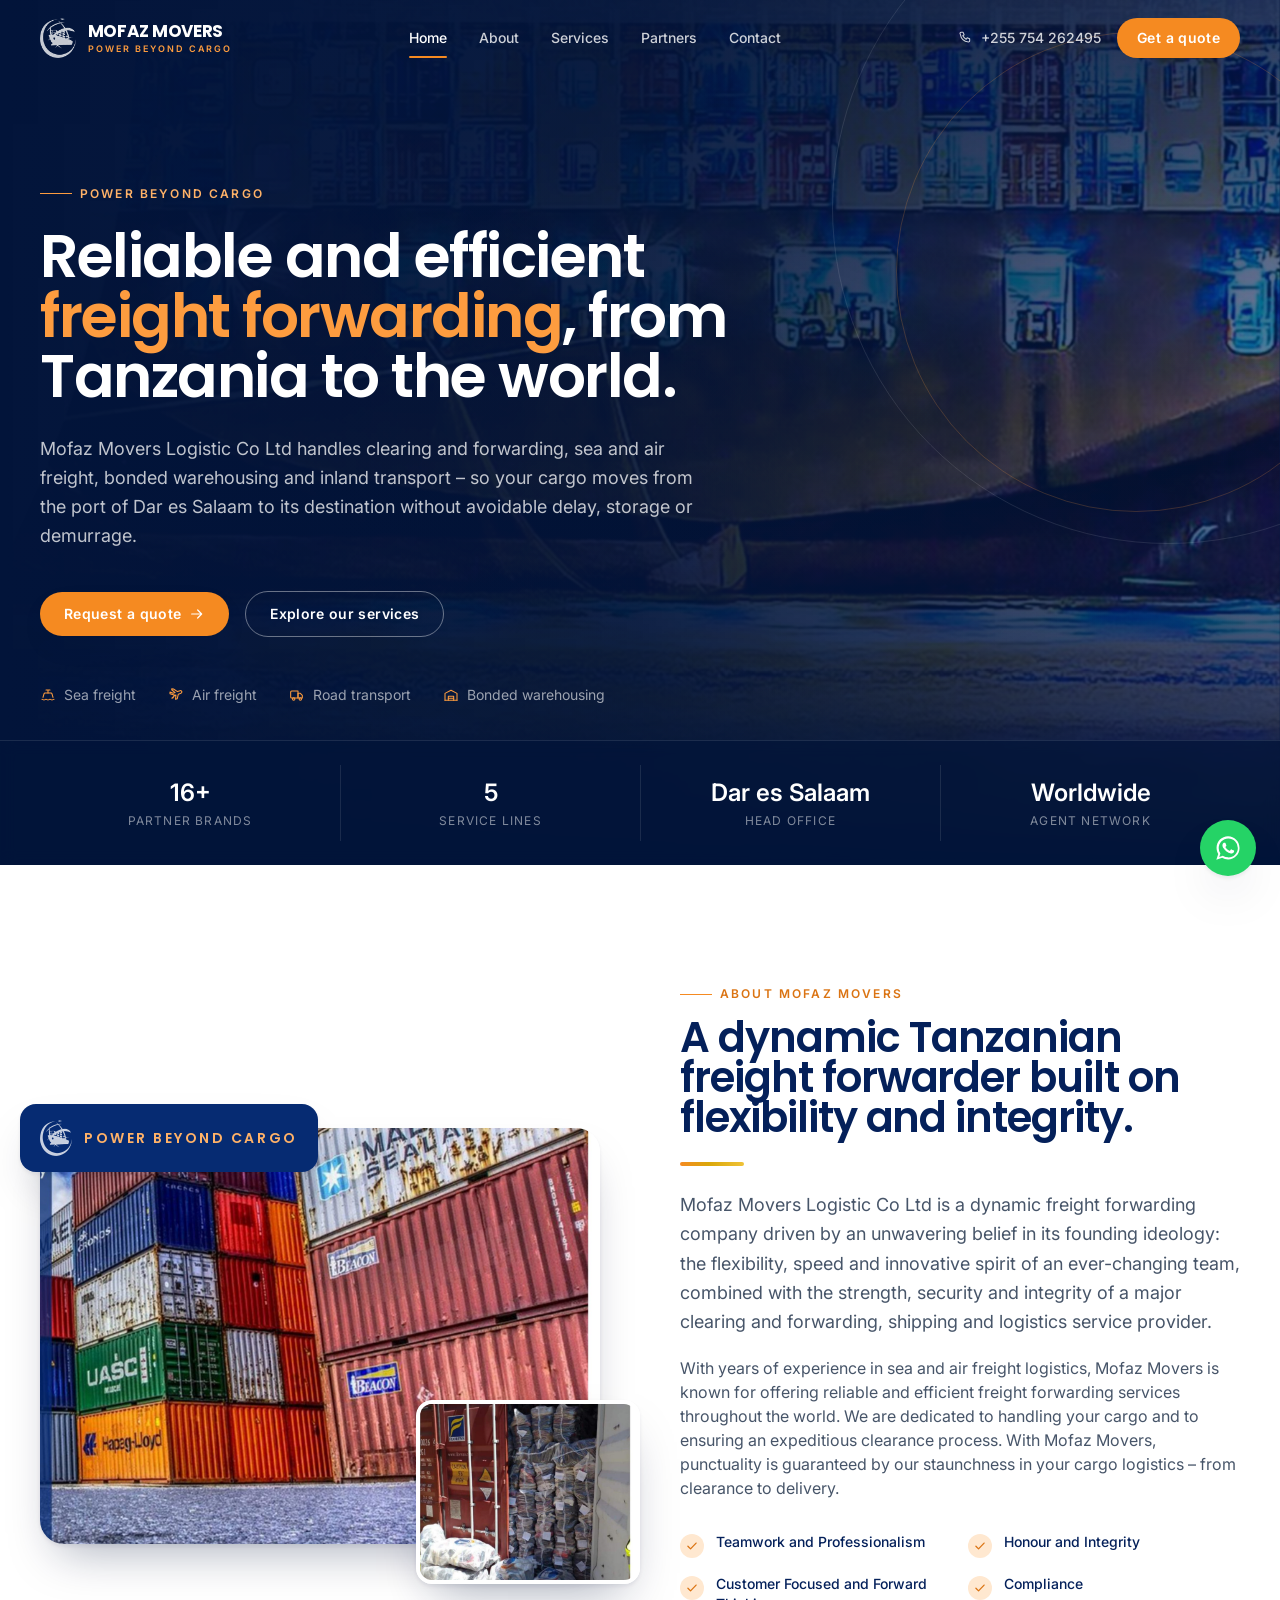
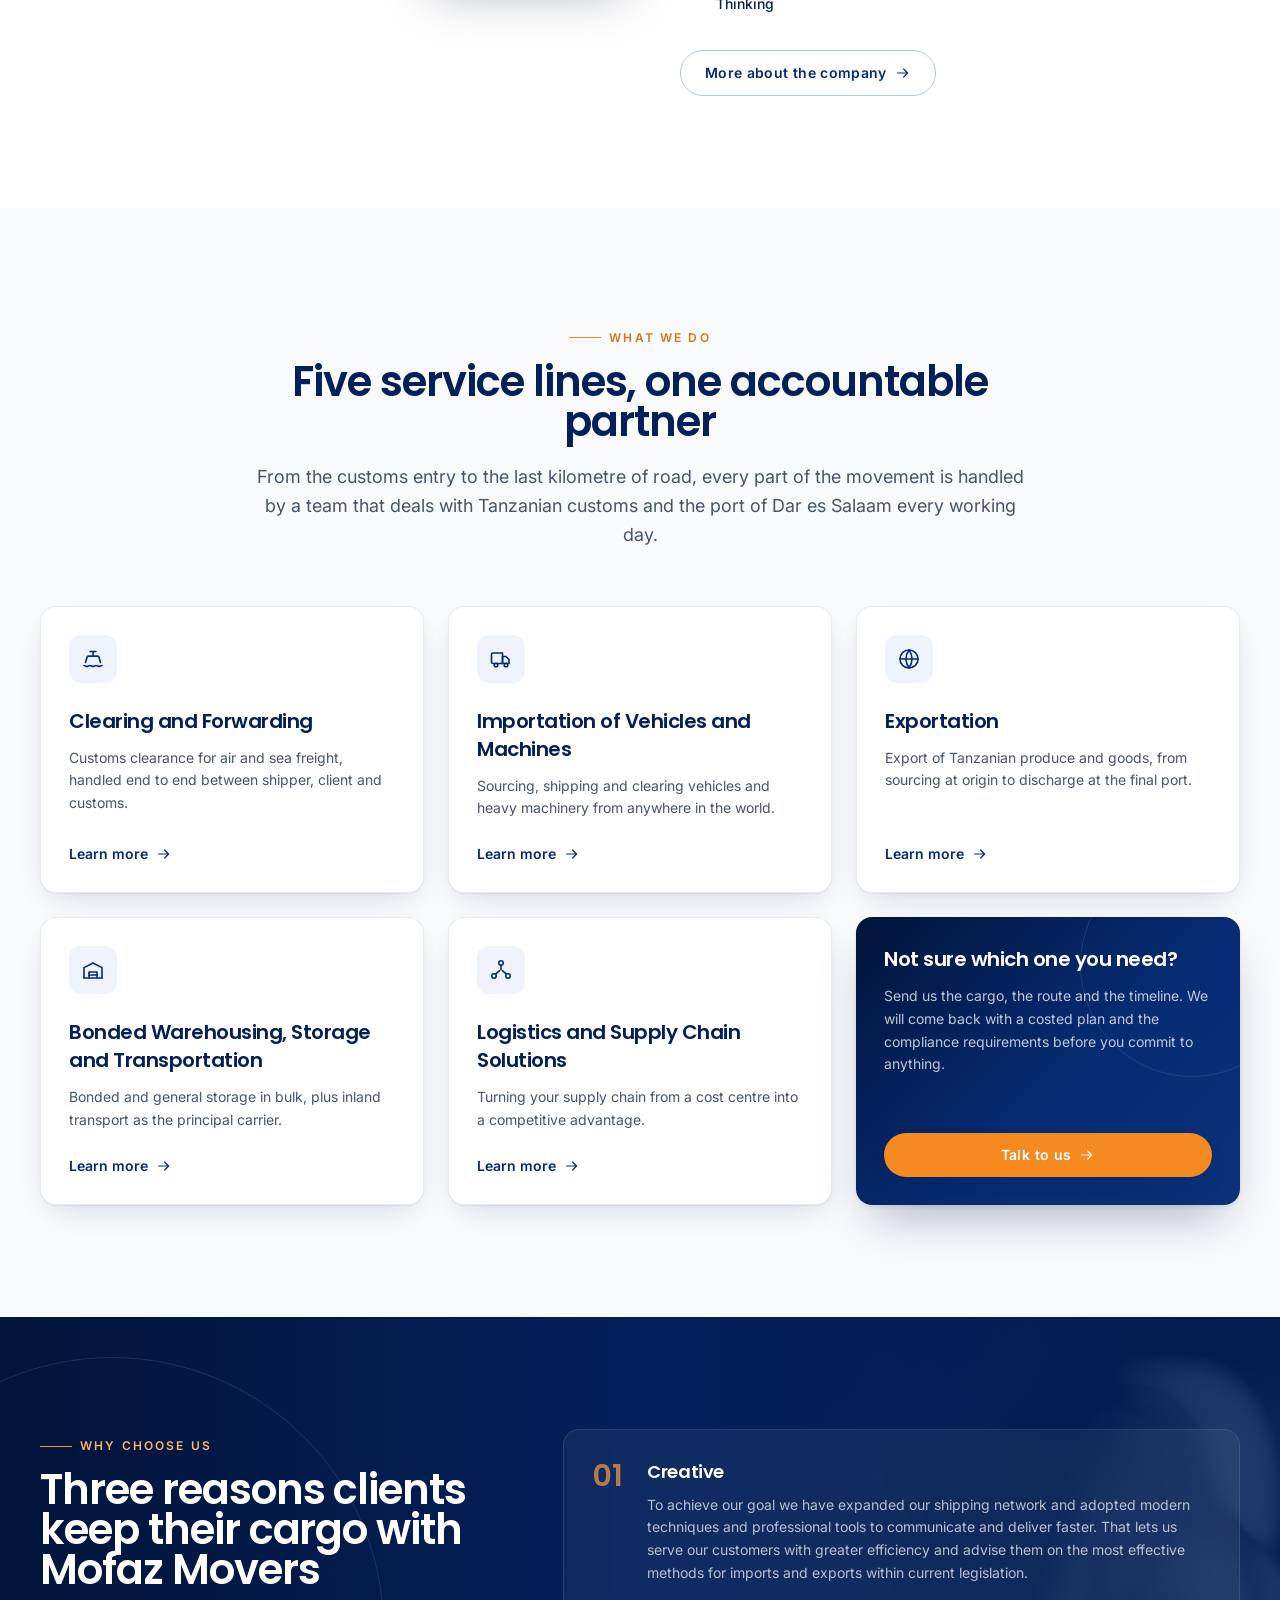
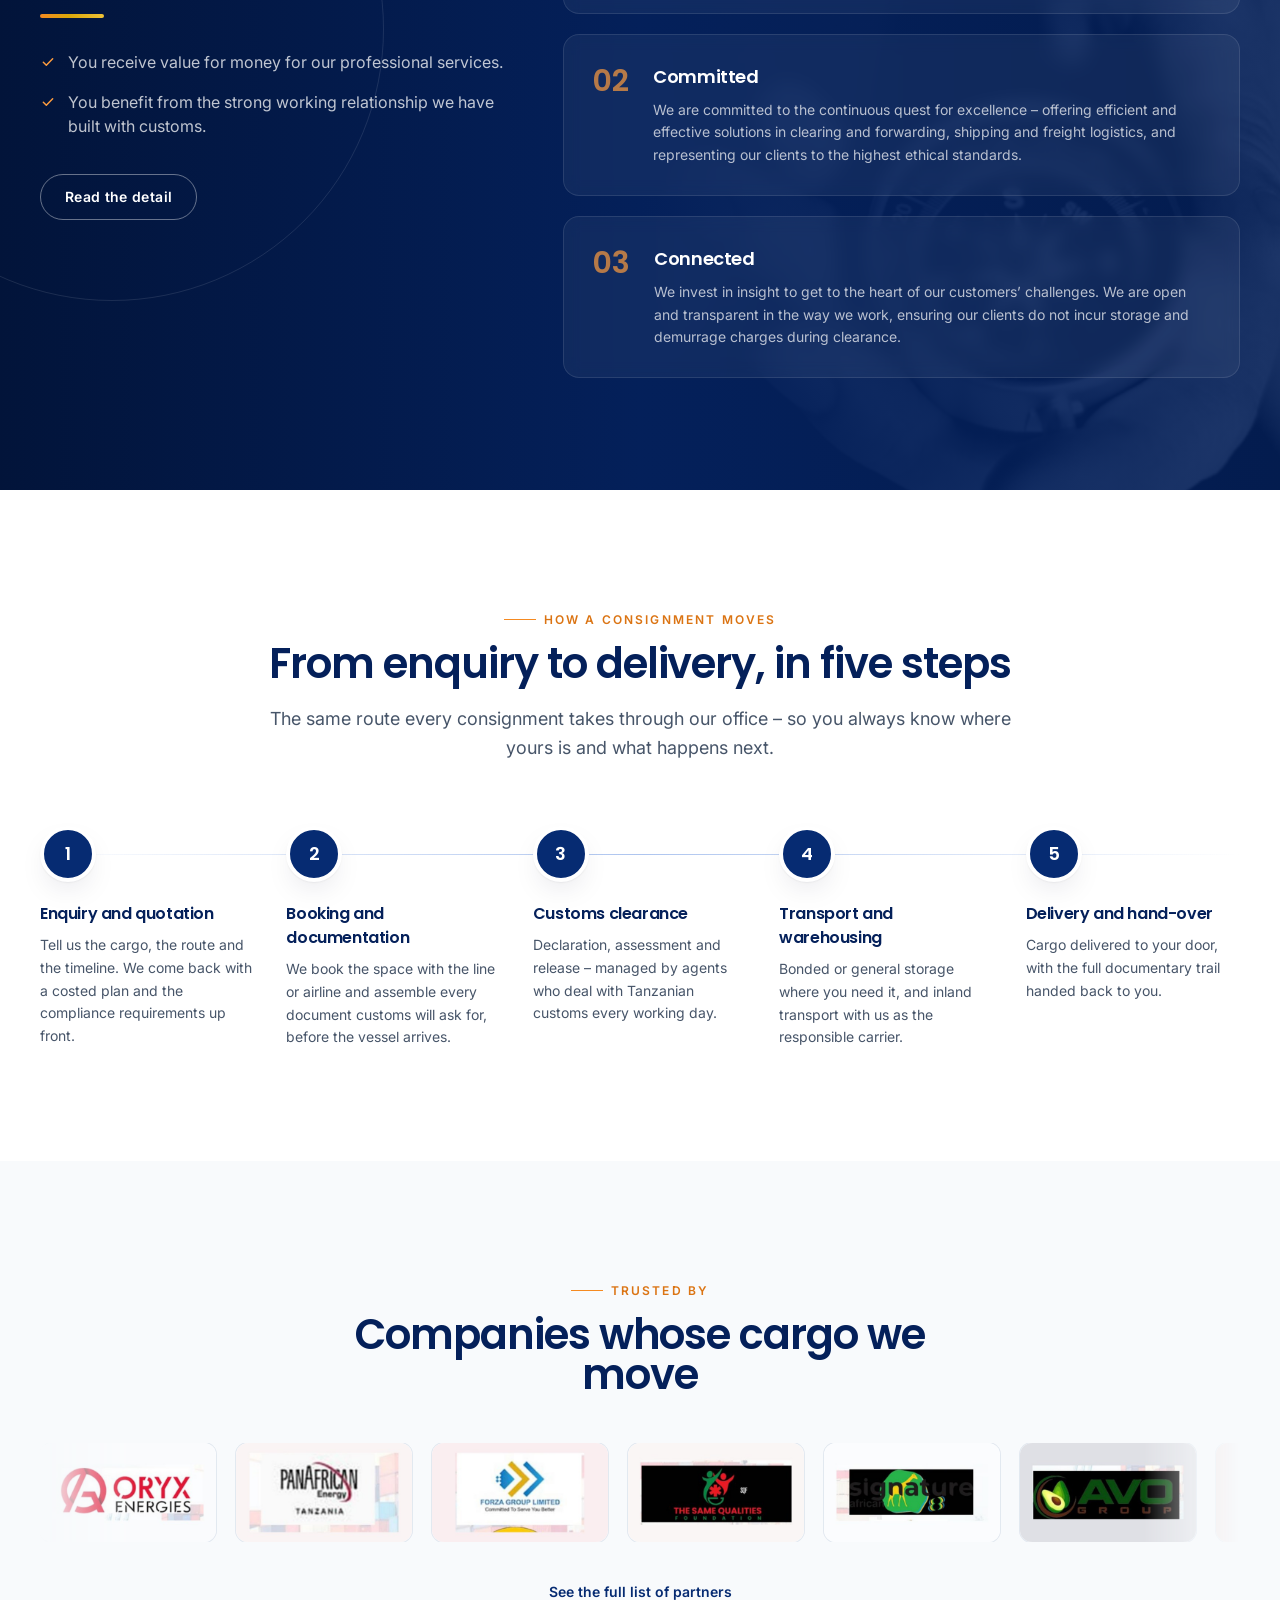
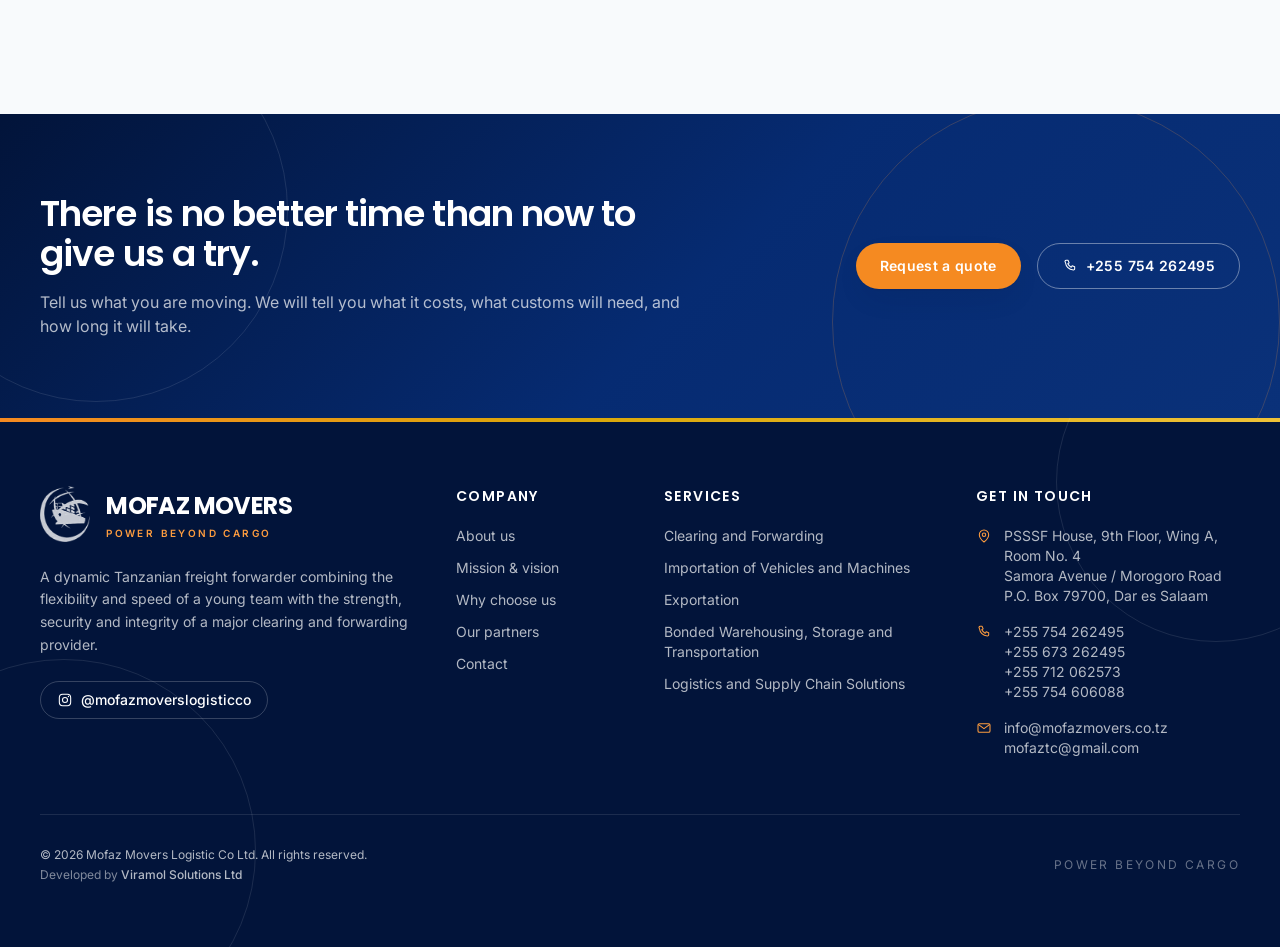
<file: index.html>
<!DOCTYPE html>
<html lang="en">
<head>
<meta charset="utf-8">
<meta name="viewport" content="width=device-width, initial-scale=1">
<title>Mofaz Movers Logistic Co Ltd | Power Beyond Cargo</title>
<meta name="description" content="Mofaz Movers Logistic Co Ltd - clearing and forwarding, vehicle and machinery imports, exports, bonded warehousing, transport and supply chain solutions from Dar es Salaam, Tanzania.">
<meta name="theme-color" content="#062B72">
<link rel="canonical" href="https://ruzoowzy.github.io/Mofaz-Movers-Company-Website/">

<meta property="og:type" content="website">
<meta property="og:site_name" content="Mofaz Movers Logistic Co Ltd">
<meta property="og:title" content="Mofaz Movers Logistic Co Ltd | Power Beyond Cargo">
<meta property="og:description" content="Mofaz Movers Logistic Co Ltd - clearing and forwarding, vehicle and machinery imports, exports, bonded warehousing, transport and supply chain solutions from Dar es Salaam, Tanzania.">
<meta property="og:image" content="https://ruzoowzy.github.io/Mofaz-Movers-Company-Website/images/hero-port.jpg">
<meta name="twitter:card" content="summary_large_image">

<link rel="icon" href="images/favicon.ico" sizes="any">
<link rel="apple-touch-icon" href="images/apple-touch-icon.png">

<link rel="preconnect" href="https://fonts.googleapis.com">
<link rel="preconnect" href="https://fonts.gstatic.com" crossorigin>
<link href="https://fonts.googleapis.com/css2?family=Inter:wght@400;500;600&family=Poppins:wght@500;600;700&display=swap" rel="stylesheet">

<!-- Marks the page as JavaScript-enabled, so the scroll-in animation in
     site.css can run. If this never executes, all content simply shows. -->
<script>document.documentElement.className += ' js';</script>

<link rel="stylesheet" href="css/site.css">
</head>
<body class="min-h-screen bg-white">

<svg xmlns="http://www.w3.org/2000/svg" class="hidden" aria-hidden="true" focusable="false">
    <symbol id="icon-ship" viewBox="0 0 24 24" fill="none" stroke="currentColor" stroke-width="1.6" stroke-linecap="round" stroke-linejoin="round">
        <path d="M3 18.5c1.2 0 1.8.9 3 .9s1.8-.9 3-.9 1.8.9 3 .9 1.8-.9 3-.9 1.8.9 3 .9 1.8-.9 3-.9"/>
        <path d="M4.5 15.5 6 10.2a1.5 1.5 0 0 1 1.44-1.1h9.12A1.5 1.5 0 0 1 18 10.2l1.5 5.3"/>
        <path d="M12 9V4.5M9 4.5h6"/>
    </symbol>

    <symbol id="icon-truck" viewBox="0 0 24 24" fill="none" stroke="currentColor" stroke-width="1.6" stroke-linecap="round" stroke-linejoin="round">
        <path d="M2.5 7.5A1.5 1.5 0 0 1 4 6h9.5v10.5H4A1.5 1.5 0 0 1 2.5 15z"/>
        <path d="M13.5 9.5H17l3 3V16.5h-6.5z"/>
        <circle cx="7" cy="18" r="1.8"/><circle cx="17" cy="18" r="1.8"/>
    </symbol>

    <symbol id="icon-plane" viewBox="0 0 24 24" fill="none" stroke="currentColor" stroke-width="1.6" stroke-linecap="round" stroke-linejoin="round">
        <path d="M10.5 12.5 3 10V7.6l2 .7 2.6 1.2 3-1.1-5-4.3V2.5l2.6.6 6 3.8 3.9-1.4a2 2 0 1 1 1.3 3.8l-3.9 1.4-1.6 6.9-2.5.9.5-6.4-3.1 1.2-1 2.7-2 .7z"/>
    </symbol>

    <symbol id="icon-globe" viewBox="0 0 24 24" fill="none" stroke="currentColor" stroke-width="1.6" stroke-linecap="round" stroke-linejoin="round">
        <circle cx="12" cy="12" r="9"/><path d="M3 12h18"/>
        <path d="M12 3a15 15 0 0 1 0 18 15 15 0 0 1 0-18z"/>
    </symbol>

    <symbol id="icon-warehouse" viewBox="0 0 24 24" fill="none" stroke="currentColor" stroke-width="1.6" stroke-linecap="round" stroke-linejoin="round">
        <path d="M3 20V9.6L12 5l9 4.6V20"/><path d="M3 20h18"/>
        <path d="M8 20v-6h8v6"/><path d="M8 17h8"/>
    </symbol>

    <symbol id="icon-network" viewBox="0 0 24 24" fill="none" stroke="currentColor" stroke-width="1.6" stroke-linecap="round" stroke-linejoin="round">
        <circle cx="12" cy="5" r="2.2"/><circle cx="5" cy="18" r="2.2"/><circle cx="19" cy="18" r="2.2"/>
        <path d="M12 7.2v4.3M10.6 12.6 6.6 16.2M13.4 12.6l4 3.6"/>
    </symbol>

    <symbol id="icon-users" viewBox="0 0 24 24" fill="none" stroke="currentColor" stroke-width="1.6" stroke-linecap="round" stroke-linejoin="round">
        <circle cx="9" cy="8" r="3.2"/><path d="M3 19.5c0-3.1 2.7-5 6-5s6 1.9 6 5"/>
        <path d="M16 5.6a3.2 3.2 0 0 1 0 6.2M17.5 14.8c2.1.6 3.5 2.2 3.5 4.7"/>
    </symbol>

    <symbol id="icon-shield" viewBox="0 0 24 24" fill="none" stroke="currentColor" stroke-width="1.6" stroke-linecap="round" stroke-linejoin="round">
        <path d="M12 3 5 6v5.4c0 4.2 2.8 7.6 7 9.6 4.2-2 7-5.4 7-9.6V6z"/><path d="m9.2 12 2 2 3.6-3.8"/>
    </symbol>

    <symbol id="icon-compass" viewBox="0 0 24 24" fill="none" stroke="currentColor" stroke-width="1.6" stroke-linecap="round" stroke-linejoin="round">
        <circle cx="12" cy="12" r="9"/><path d="m15 9-1.8 4.2L9 15l1.8-4.2z"/>
    </symbol>

    <symbol id="icon-check" viewBox="0 0 24 24" fill="none" stroke="currentColor" stroke-width="1.6" stroke-linecap="round" stroke-linejoin="round">
        <circle cx="12" cy="12" r="9"/><path d="m8.4 12.2 2.4 2.4 4.8-5"/>
    </symbol>

    <symbol id="icon-check-bare" viewBox="0 0 24 24" fill="none" stroke="currentColor" stroke-width="2.2" stroke-linecap="round" stroke-linejoin="round">
        <path d="m5 12.5 4.5 4.5L19 7"/>
    </symbol>

    <symbol id="icon-arrow-right" viewBox="0 0 24 24" fill="none" stroke="currentColor" stroke-width="1.8" stroke-linecap="round" stroke-linejoin="round">
        <path d="M4 12h15M13 6l6 6-6 6"/>
    </symbol>

    <symbol id="icon-phone" viewBox="0 0 24 24" fill="none" stroke="currentColor" stroke-width="1.6" stroke-linecap="round" stroke-linejoin="round">
        <path d="M6.2 3.5h3l1.5 3.8-2 1.4a11 11 0 0 0 5.1 5.1l1.4-2 3.8 1.5v3a1.7 1.7 0 0 1-1.9 1.7C10.4 17.4 6 13 5 6.4a1.7 1.7 0 0 1 1.2-2.9z"/>
    </symbol>

    <symbol id="icon-mail" viewBox="0 0 24 24" fill="none" stroke="currentColor" stroke-width="1.6" stroke-linecap="round" stroke-linejoin="round">
        <rect x="3" y="5.5" width="18" height="13" rx="2"/><path d="m3.8 7 8.2 6 8.2-6"/>
    </symbol>

    <symbol id="icon-pin" viewBox="0 0 24 24" fill="none" stroke="currentColor" stroke-width="1.6" stroke-linecap="round" stroke-linejoin="round">
        <path d="M12 21s7-5.6 7-11a7 7 0 1 0-14 0c0 5.4 7 11 7 11z"/><circle cx="12" cy="10" r="2.6"/>
    </symbol>

    <symbol id="icon-clock" viewBox="0 0 24 24" fill="none" stroke="currentColor" stroke-width="1.6" stroke-linecap="round" stroke-linejoin="round">
        <circle cx="12" cy="12" r="9"/><path d="M12 7v5.3l3.4 2"/>
    </symbol>

    <symbol id="icon-menu" viewBox="0 0 24 24" fill="none" stroke="currentColor" stroke-width="1.8" stroke-linecap="round">
        <path d="M4 7h16M4 12h16M4 17h16"/>
    </symbol>

    <symbol id="icon-close" viewBox="0 0 24 24" fill="none" stroke="currentColor" stroke-width="1.8" stroke-linecap="round">
        <path d="M6 6l12 12M18 6 6 18"/>
    </symbol>

    <symbol id="icon-instagram" viewBox="0 0 24 24" fill="none" stroke="currentColor" stroke-width="1.6" stroke-linecap="round" stroke-linejoin="round">
        <rect x="3.5" y="3.5" width="17" height="17" rx="5"/><circle cx="12" cy="12" r="3.8"/><circle cx="17.2" cy="6.8" r="1" fill="currentColor" stroke="none"/>
    </symbol>

    <symbol id="icon-whatsapp" viewBox="0 0 24 24" fill="currentColor">
        <path d="M12.04 2C6.6 2 2.2 6.4 2.2 11.84c0 1.94.52 3.76 1.44 5.32L2 22l4.98-1.6a9.8 9.8 0 0 0 5.06 1.4h.01c5.43 0 9.84-4.4 9.84-9.84C21.89 6.4 17.47 2 12.04 2m0 17.96h-.01a8.2 8.2 0 0 1-4.16-1.14l-.3-.18-3.1 1 1.02-3.02-.2-.31a8.15 8.15 0 0 1-1.25-4.36c0-4.51 3.68-8.18 8.2-8.18 2.19 0 4.25.85 5.8 2.4a8.14 8.14 0 0 1 2.4 5.79c0 4.51-3.68 8.18-8.2 8.18m4.5-6.13c-.25-.13-1.46-.72-1.68-.8-.23-.09-.39-.13-.56.12s-.64.8-.79.97c-.14.16-.29.19-.54.06a6.7 6.7 0 0 1-1.97-1.22 7.4 7.4 0 0 1-1.36-1.7c-.15-.24-.02-.38.11-.5.11-.12.25-.29.37-.44.13-.15.17-.25.25-.42.09-.16.05-.31-.02-.43-.06-.13-.55-1.34-.76-1.83-.2-.48-.4-.42-.55-.42h-.48c-.16 0-.43.06-.65.31-.23.25-.86.84-.86 2.05s.88 2.38 1 2.54c.13.17 1.74 2.65 4.2 3.71.59.26 1.05.4 1.4.52.6.19 1.14.16 1.57.1.48-.07 1.47-.6 1.68-1.18.2-.58.2-1.08.15-1.18-.06-.11-.23-.17-.48-.29"/>
    </symbol>

    <symbol id="icon-boxes" viewBox="0 0 24 24" fill="none" stroke="currentColor" stroke-width="1.6" stroke-linecap="round" stroke-linejoin="round">
        <path d="M4 8.6 8.5 6.4 13 8.6v4.9L8.5 15.7 4 13.5z"/><path d="M11 15.4l4.5-2.2 4.5 2.2v4.9l-4.5 2.2-4.5-2.2z" transform="translate(0 -2.6)"/>
        <path d="M8.5 11 4 8.6M8.5 11l4.5-2.4M8.5 11v4.7"/>
    </symbol>

    <symbol id="icon-doc" viewBox="0 0 24 24" fill="none" stroke="currentColor" stroke-width="1.6" stroke-linecap="round" stroke-linejoin="round">
        <path d="M14 3H7a2 2 0 0 0-2 2v14a2 2 0 0 0 2 2h10a2 2 0 0 0 2-2V8z"/><path d="M14 3v5h5M9 13h6M9 16.5h4"/>
    </symbol>
</svg>

<a href="#main" class="sr-only focus:not-sr-only focus:fixed focus:left-4 focus:top-4 focus:z-[100] focus:rounded-full focus:bg-navy-900 focus:px-5 focus:py-3 focus:text-sm focus:font-semibold focus:text-white">Skip to content</a>

<!-- ============================ HEADER ============================ -->
<header id="siteHeader" data-transparent="true"
        class="fixed inset-x-0 top-0 z-50 transition-all duration-300 bg-transparent">
  <div class="container">
    <div class="flex h-[76px] items-center justify-between gap-6">

      <a href="index.html" class="flex shrink-0 items-center gap-3" aria-label="Mofaz Movers Logistic Co Ltd home">
        <img src="images/mark-white.png" alt="" aria-hidden="true" class="h-10 w-auto" width="256" height="286">
        <span class="leading-none">
          <span class="block font-display text-[17px] font-bold tracking-tight text-white">MOFAZ MOVERS</span>
          <span class="mt-1 block text-[9px] font-semibold uppercase tracking-[.22em] text-cargo-400">Power Beyond Cargo</span>
        </span>
      </a>

      <nav class="hidden items-center gap-8 lg:flex" aria-label="Primary">
          <a href="index.html" class="nav-link is-active text-white">Home</a>
          <a href="about.html" class="nav-link text-white/80 hover:text-white">About</a>
          <a href="services.html" class="nav-link text-white/80 hover:text-white">Services</a>
          <a href="about.html#partners" class="nav-link text-white/80 hover:text-white">Partners</a>
          <a href="contact.html" class="nav-link text-white/80 hover:text-white">Contact</a>
      </nav>

      <div class="hidden items-center gap-4 lg:flex">
        <a href="tel:+255754262495" class="flex items-center gap-2 text-sm font-medium text-white/80 transition hover:text-white">
          <svg class="h-4 w-4"><use href="#icon-phone"></use></svg>+255 754 262495
        </a>
        <a href="contact.html#quote" class="btn-primary !px-5 !py-2.5">Get a quote</a>
      </div>

      <button type="button" id="navToggle"
              class="grid h-11 w-11 place-items-center rounded-lg text-white transition hover:bg-white/10 lg:hidden"
              aria-controls="mobileNav" aria-expanded="false" aria-label="Open menu">
        <svg class="h-6 w-6"><use href="#icon-menu"></use></svg>
      </button>

    </div>
  </div>
  <div class="gold-rule opacity-0 transition-opacity duration-300" id="headerRule"></div>
</header>

<!-- ========================== MOBILE NAV ========================== -->
<div id="mobileNav" class="fixed inset-0 z-[60] hidden lg:hidden" role="dialog" aria-modal="true" aria-label="Menu">
  <div class="absolute inset-0 bg-navy-950/70 backdrop-blur-sm" data-close-nav></div>
  <div id="mobileNavPanel" class="absolute right-0 top-0 flex h-full w-[85%] max-w-sm translate-x-full flex-col bg-navy-900 shadow-2xl transition-transform duration-300">
    <div class="flex items-center justify-between border-b border-white/10 px-6 py-5">
      <span class="flex items-center gap-3">
        <img src="images/mark-white.png" alt="" aria-hidden="true" class="h-9 w-auto">
        <span class="font-display text-base font-bold tracking-tight text-white">MOFAZ MOVERS</span>
      </span>
      <button type="button" class="grid h-10 w-10 place-items-center rounded-lg text-white hover:bg-white/10" data-close-nav aria-label="Close menu">
        <svg class="h-6 w-6"><use href="#icon-close"></use></svg>
      </button>
    </div>
    <nav class="flex-1 overflow-y-auto px-6 py-6" aria-label="Mobile">
      <ul class="space-y-1 text-white">
            <li><a href="index.html" class="block rounded-lg px-4 py-3 text-base font-medium hover:bg-white/10">Home</a></li>
            <li><a href="about.html" class="block rounded-lg px-4 py-3 text-base font-medium hover:bg-white/10">About us</a></li>
            <li><a href="services.html" class="block rounded-lg px-4 py-3 text-base font-medium hover:bg-white/10">Our services</a></li>
            <li><a href="about.html#partners" class="block rounded-lg px-4 py-3 text-base font-medium hover:bg-white/10">Our partners</a></li>
            <li><a href="contact.html" class="block rounded-lg px-4 py-3 text-base font-medium hover:bg-white/10">Contact</a></li>
      </ul>
      <a href="contact.html#quote" class="btn-primary mt-8 w-full">Get a quote</a>
      <div class="mt-8 space-y-3 border-t border-white/10 pt-6 text-sm text-white/70">
            <a href="tel:+255754262495" class="flex items-center gap-3 hover:text-white">
              <svg class="h-4 w-4"><use href="#icon-phone"></use></svg>+255 754 262495
            </a>
            <a href="tel:+255673262495" class="flex items-center gap-3 hover:text-white">
              <svg class="h-4 w-4"><use href="#icon-phone"></use></svg>+255 673 262495
            </a>
        <a href="mailto:info@mofazmovers.co.tz" class="flex items-center gap-3 hover:text-white">
          <svg class="h-4 w-4"><use href="#icon-mail"></use></svg>info@mofazmovers.co.tz
        </a>
      </div>
    </nav>
  </div>
</div>

<main id="main">

<!-- ============================= HERO ============================= -->
<section class="relative isolate flex min-h-[88vh] flex-col justify-center overflow-hidden bg-navy-950 lg:min-h-[92vh]">
  <img src="images/hero-port.jpg" alt="Container vessel alongside at berth" aria-hidden="true"
       class="absolute inset-0 -z-20 h-full w-full object-cover object-center animate-slow-zoom">
  <div class="absolute inset-0 -z-10 bg-gradient-to-r from-navy-950 via-navy-950/90 to-navy-900/50"></div>
  <div class="absolute inset-0 -z-10 bg-gradient-to-t from-navy-950 via-transparent to-navy-950/70"></div>

  <div class="arc-motif right-[-14rem] top-[-8rem] h-[42rem] w-[42rem] border-white/10"></div>
  <div class="arc-motif right-[-6rem] top-[2rem] h-[30rem] w-[30rem] border-cargo-400/20"></div>

  <div class="container relative w-full pb-16 pt-32 sm:pt-36 lg:pb-40 lg:pt-44">
    <div class="max-w-3xl">
      <p class="eyebrow eyebrow-light reveal">Power Beyond Cargo</p>

      <h1 class="reveal mt-6 font-display text-4xl leading-[1.08] text-white text-balance sm:text-5xl lg:text-6xl" data-delay="80">
        Reliable and efficient <span class="text-cargo-400">freight forwarding</span>, from Tanzania to the world.
      </h1>

      <p class="reveal mt-7 max-w-2xl text-lg leading-relaxed text-white/75" data-delay="160">
        Mofaz Movers Logistic Co Ltd handles clearing and forwarding, sea and air freight, bonded warehousing
        and inland transport &ndash; so your cargo moves from the port of Dar es Salaam to its destination
        without avoidable delay, storage or demurrage.
      </p>

      <div class="reveal mt-10 flex flex-wrap items-center gap-4" data-delay="240">
        <a href="contact.html#quote" class="btn-primary">Request a quote <svg class="h-4 w-4"><use href="#icon-arrow-right"></use></svg></a>
        <a href="services.html" class="btn-outline">Explore our services</a>
      </div>

      <div class="reveal mt-12 flex flex-wrap items-center gap-x-8 gap-y-4 text-sm text-white/60" data-delay="320">
        <span class="flex items-center gap-2"><svg class="h-4 w-4 text-cargo-400"><use href="#icon-ship"></use></svg>Sea freight</span>
        <span class="flex items-center gap-2"><svg class="h-4 w-4 text-cargo-400"><use href="#icon-plane"></use></svg>Air freight</span>
        <span class="flex items-center gap-2"><svg class="h-4 w-4 text-cargo-400"><use href="#icon-truck"></use></svg>Road transport</span>
        <span class="flex items-center gap-2"><svg class="h-4 w-4 text-cargo-400"><use href="#icon-warehouse"></use></svg>Bonded warehousing</span>
      </div>
    </div>
  </div>

  <div class="relative w-full border-t border-white/10 bg-navy-950/70 backdrop-blur lg:absolute lg:inset-x-0 lg:bottom-0">
    <div class="container">
      <dl class="grid grid-cols-2 divide-white/10 py-6 sm:divide-x lg:grid-cols-4">
        <div class="px-2 py-3 text-center sm:px-6">
          <dt class="text-2xl font-semibold text-white"><span data-count="16" data-suffix="+">16+</span></dt>
          <dd class="mt-1 text-xs uppercase tracking-widest text-white/50">Partner brands</dd>
        </div>
        <div class="px-2 py-3 text-center sm:px-6">
          <dt class="text-2xl font-semibold text-white"><span data-count="5">5</span></dt>
          <dd class="mt-1 text-xs uppercase tracking-widest text-white/50">Service lines</dd>
        </div>
        <div class="px-2 py-3 text-center sm:px-6">
          <dt class="text-2xl font-semibold text-white">Dar es Salaam</dt>
          <dd class="mt-1 text-xs uppercase tracking-widest text-white/50">Head office</dd>
        </div>
        <div class="px-2 py-3 text-center sm:px-6">
          <dt class="text-2xl font-semibold text-white">Worldwide</dt>
          <dd class="mt-1 text-xs uppercase tracking-widest text-white/50">Agent network</dd>
        </div>
      </dl>
    </div>
  </div>
</section>

<!-- ============================ ABOUT ============================ -->
<section class="section bg-white">
  <div class="container">
    <div class="grid items-center gap-14 lg:grid-cols-2 lg:gap-20">

      <div class="reveal relative">
        <div class="overflow-hidden rounded-3xl shadow-lift">
          <img src="images/containers-stack.jpg" alt="Stacked shipping containers awaiting clearance" class="h-[26rem] w-full object-cover" loading="lazy">
        </div>
        <div class="absolute -bottom-10 -right-4 hidden w-56 overflow-hidden rounded-2xl border-4 border-white shadow-lift sm:block lg:-right-10">
          <img src="images/cargo-loaded.jpg" alt="Consignment loaded and secured inside a container" class="h-44 w-full object-cover" loading="lazy">
        </div>
        <div class="absolute -left-5 -top-6 hidden items-center gap-3 rounded-2xl bg-navy-800 px-5 py-4 text-white shadow-lift lg:flex">
          <img src="images/mark-white.png" alt="" aria-hidden="true" class="h-9 w-auto">
          <span class="font-display text-sm font-semibold uppercase tracking-[.18em] text-cargo-300">Power Beyond Cargo</span>
        </div>
      </div>

      <div class="reveal" data-delay="120">
        <p class="eyebrow">About Mofaz Movers</p>
        <h2 class="section-title">A dynamic Tanzanian freight forwarder built on flexibility and integrity.</h2>
        <span class="gold-tick mt-6"></span>

        <p class="lead mt-6">Mofaz Movers Logistic Co Ltd is a dynamic freight forwarding company driven by an unwavering belief in its founding ideology: the flexibility, speed and innovative spirit of an ever-changing team, combined with the strength, security and integrity of a major clearing and forwarding, shipping and logistics service provider.</p>
        <p class="mt-5 text-slate-600">With years of experience in sea and air freight logistics, Mofaz Movers is known for offering reliable and efficient freight forwarding services throughout the world. We are dedicated to handling your cargo and to ensuring an expeditious clearance process. With Mofaz Movers, punctuality is guaranteed by our staunchness in your cargo logistics &ndash; from clearance to delivery.</p>

        <ul class="mt-8 grid gap-4 sm:grid-cols-2">
            <li class="flex items-start gap-3">
              <span class="mt-0.5 grid h-6 w-6 shrink-0 place-items-center rounded-full bg-cargo-100 text-cargo-600">
                <svg class="h-3.5 w-3.5"><use href="#icon-check-bare"></use></svg>
              </span>
              <span class="text-sm font-medium text-navy-900">Teamwork and Professionalism</span>
            </li>
            <li class="flex items-start gap-3">
              <span class="mt-0.5 grid h-6 w-6 shrink-0 place-items-center rounded-full bg-cargo-100 text-cargo-600">
                <svg class="h-3.5 w-3.5"><use href="#icon-check-bare"></use></svg>
              </span>
              <span class="text-sm font-medium text-navy-900">Honour and Integrity</span>
            </li>
            <li class="flex items-start gap-3">
              <span class="mt-0.5 grid h-6 w-6 shrink-0 place-items-center rounded-full bg-cargo-100 text-cargo-600">
                <svg class="h-3.5 w-3.5"><use href="#icon-check-bare"></use></svg>
              </span>
              <span class="text-sm font-medium text-navy-900">Customer Focused and Forward Thinking</span>
            </li>
            <li class="flex items-start gap-3">
              <span class="mt-0.5 grid h-6 w-6 shrink-0 place-items-center rounded-full bg-cargo-100 text-cargo-600">
                <svg class="h-3.5 w-3.5"><use href="#icon-check-bare"></use></svg>
              </span>
              <span class="text-sm font-medium text-navy-900">Compliance</span>
            </li>
        </ul>

        <a href="about.html" class="btn-ghost mt-9">More about the company <svg class="h-4 w-4"><use href="#icon-arrow-right"></use></svg></a>
      </div>

    </div>
  </div>
</section>

<!-- =========================== SERVICES =========================== -->
<section class="section bg-slate-50">
  <div class="container">
    <div class="reveal mx-auto max-w-3xl text-center">
      <p class="eyebrow justify-center">What we do</p>
      <h2 class="section-title">Five service lines, one accountable partner</h2>
      <p class="lead mt-5">
        From the customs entry to the last kilometre of road, every part of the movement is handled by a team
        that deals with Tanzanian customs and the port of Dar es Salaam every working day.
      </p>
    </div>

    <div class="mt-14 grid gap-6 md:grid-cols-2 lg:grid-cols-3">
        <article class="card reveal group flex flex-col" data-delay="0">
          <span class="icon-badge"><svg class="h-6 w-6"><use href="#icon-ship"></use></svg></span>
          <h3 class="mt-6 font-display text-xl">Clearing and Forwarding</h3>
          <p class="mt-3 flex-1 text-sm leading-relaxed text-slate-600">Customs clearance for air and sea freight, handled end to end between shipper, client and customs.</p>
          <a href="services.html#clearing-and-forwarding" class="mt-6 inline-flex items-center gap-2 text-sm font-semibold text-navy-800 transition group-hover:gap-3 group-hover:text-cargo-600">
            Learn more <svg class="h-4 w-4"><use href="#icon-arrow-right"></use></svg>
          </a>
        </article>
        <article class="card reveal group flex flex-col" data-delay="70">
          <span class="icon-badge"><svg class="h-6 w-6"><use href="#icon-truck"></use></svg></span>
          <h3 class="mt-6 font-display text-xl">Importation of Vehicles and Machines</h3>
          <p class="mt-3 flex-1 text-sm leading-relaxed text-slate-600">Sourcing, shipping and clearing vehicles and heavy machinery from anywhere in the world.</p>
          <a href="services.html#vehicle-and-machinery-imports" class="mt-6 inline-flex items-center gap-2 text-sm font-semibold text-navy-800 transition group-hover:gap-3 group-hover:text-cargo-600">
            Learn more <svg class="h-4 w-4"><use href="#icon-arrow-right"></use></svg>
          </a>
        </article>
        <article class="card reveal group flex flex-col" data-delay="140">
          <span class="icon-badge"><svg class="h-6 w-6"><use href="#icon-globe"></use></svg></span>
          <h3 class="mt-6 font-display text-xl">Exportation</h3>
          <p class="mt-3 flex-1 text-sm leading-relaxed text-slate-600">Export of Tanzanian produce and goods, from sourcing at origin to discharge at the final port.</p>
          <a href="services.html#exportation" class="mt-6 inline-flex items-center gap-2 text-sm font-semibold text-navy-800 transition group-hover:gap-3 group-hover:text-cargo-600">
            Learn more <svg class="h-4 w-4"><use href="#icon-arrow-right"></use></svg>
          </a>
        </article>
        <article class="card reveal group flex flex-col" data-delay="210">
          <span class="icon-badge"><svg class="h-6 w-6"><use href="#icon-warehouse"></use></svg></span>
          <h3 class="mt-6 font-display text-xl">Bonded Warehousing, Storage and Transportation</h3>
          <p class="mt-3 flex-1 text-sm leading-relaxed text-slate-600">Bonded and general storage in bulk, plus inland transport as the principal carrier.</p>
          <a href="services.html#warehousing-and-transport" class="mt-6 inline-flex items-center gap-2 text-sm font-semibold text-navy-800 transition group-hover:gap-3 group-hover:text-cargo-600">
            Learn more <svg class="h-4 w-4"><use href="#icon-arrow-right"></use></svg>
          </a>
        </article>
        <article class="card reveal group flex flex-col" data-delay="280">
          <span class="icon-badge"><svg class="h-6 w-6"><use href="#icon-network"></use></svg></span>
          <h3 class="mt-6 font-display text-xl">Logistics and Supply Chain Solutions</h3>
          <p class="mt-3 flex-1 text-sm leading-relaxed text-slate-600">Turning your supply chain from a cost centre into a competitive advantage.</p>
          <a href="services.html#logistics-and-supply-chain" class="mt-6 inline-flex items-center gap-2 text-sm font-semibold text-navy-800 transition group-hover:gap-3 group-hover:text-cargo-600">
            Learn more <svg class="h-4 w-4"><use href="#icon-arrow-right"></use></svg>
          </a>
        </article>

      <article class="reveal relative flex flex-col justify-between overflow-hidden rounded-2xl bg-navy-sheen p-7 text-white shadow-lift" data-delay="350">
        <div class="arc-motif -right-16 -top-16 h-56 w-56"></div>
        <div class="relative">
          <h3 class="font-display text-xl text-white">Not sure which one you need?</h3>
          <p class="mt-3 text-sm leading-relaxed text-white/75">
            Send us the cargo, the route and the timeline. We will come back with a costed plan and the
            compliance requirements before you commit to anything.
          </p>
        </div>
        <a href="contact.html#quote" class="btn-primary relative mt-8 w-full">Talk to us <svg class="h-4 w-4"><use href="#icon-arrow-right"></use></svg></a>
      </article>
    </div>
  </div>
</section>

<!-- ============================ WHY US ============================ -->
<section class="relative isolate overflow-hidden bg-navy-900 py-20 lg:py-28">
  <img src="images/compass.jpg" alt="" aria-hidden="true" class="absolute inset-y-0 right-0 -z-20 hidden h-full w-1/2 object-cover opacity-30 lg:block" loading="lazy">
  <div class="absolute inset-0 -z-10 bg-gradient-to-r from-navy-950 via-navy-900 to-navy-900/60"></div>
  <div class="arc-motif -left-40 top-10 h-[34rem] w-[34rem]"></div>

  <div class="container relative">
    <div class="grid gap-14 lg:grid-cols-12">

      <div class="reveal lg:col-span-5">
        <p class="eyebrow eyebrow-light">Why choose us</p>
        <h2 class="section-title text-white">Three reasons clients keep their cargo with Mofaz Movers</h2>
        <span class="gold-tick mt-6"></span>
        <ul class="mt-8 space-y-4 text-white/75">
          <li class="flex items-start gap-3">
            <svg class="mt-1 h-4 w-4 shrink-0 text-cargo-400"><use href="#icon-check-bare"></use></svg>
            <span>You receive value for money for our professional services.</span>
          </li>
          <li class="flex items-start gap-3">
            <svg class="mt-1 h-4 w-4 shrink-0 text-cargo-400"><use href="#icon-check-bare"></use></svg>
            <span>You benefit from the strong working relationship we have built with customs.</span>
          </li>
        </ul>
        <a href="about.html#why-us" class="btn-outline mt-9">Read the detail</a>
      </div>

      <div class="lg:col-span-7">
        <div class="grid gap-5">
          <div class="card-dark reveal flex gap-6" data-delay="0">
            <span class="font-display text-3xl font-semibold text-cargo-400/70">01</span>
            <div>
              <h3 class="font-display text-lg text-white">Creative</h3>
              <p class="mt-2 text-sm leading-relaxed text-white/70">To achieve our goal we have expanded our shipping network and adopted modern techniques and professional tools to communicate and deliver faster. That lets us serve our customers with greater efficiency and advise them on the most effective methods for imports and exports within current legislation.</p>
            </div>
          </div>
          <div class="card-dark reveal flex gap-6" data-delay="90">
            <span class="font-display text-3xl font-semibold text-cargo-400/70">02</span>
            <div>
              <h3 class="font-display text-lg text-white">Committed</h3>
              <p class="mt-2 text-sm leading-relaxed text-white/70">We are committed to the continuous quest for excellence &ndash; offering efficient and effective solutions in clearing and forwarding, shipping and freight logistics, and representing our clients to the highest ethical standards.</p>
            </div>
          </div>
          <div class="card-dark reveal flex gap-6" data-delay="180">
            <span class="font-display text-3xl font-semibold text-cargo-400/70">03</span>
            <div>
              <h3 class="font-display text-lg text-white">Connected</h3>
              <p class="mt-2 text-sm leading-relaxed text-white/70">We invest in insight to get to the heart of our customers&rsquo; challenges. We are open and transparent in the way we work, ensuring our clients do not incur storage and demurrage charges during clearance.</p>
            </div>
          </div>
        </div>
      </div>

    </div>
  </div>
</section>

<!-- ============================ PROCESS ============================ -->
<section class="section bg-white">
  <div class="container">
    <div class="reveal mx-auto max-w-3xl text-center">
      <p class="eyebrow justify-center">How a consignment moves</p>
      <h2 class="section-title">From enquiry to delivery, in five steps</h2>
      <p class="lead mt-5">The same route every consignment takes through our office &ndash; so you always know where yours is and what happens next.</p>
    </div>

    <ol class="relative mt-16 grid gap-8 md:grid-cols-3 lg:grid-cols-5">
      <span class="absolute left-0 right-0 top-7 hidden h-px bg-gradient-to-r from-transparent via-navy-200 to-transparent lg:block" aria-hidden="true"></span>
        <li class="reveal relative text-center lg:text-left" data-delay="0">
          <span class="relative z-10 mx-auto grid h-14 w-14 place-items-center rounded-full border-4 border-white bg-navy-800 font-display text-lg font-semibold text-white shadow-card lg:mx-0">1</span>
          <h3 class="mt-5 font-display text-base">Enquiry and quotation</h3>
          <p class="mt-2 text-sm leading-relaxed text-slate-600">Tell us the cargo, the route and the timeline. We come back with a costed plan and the compliance requirements up front.</p>
        </li>
        <li class="reveal relative text-center lg:text-left" data-delay="80">
          <span class="relative z-10 mx-auto grid h-14 w-14 place-items-center rounded-full border-4 border-white bg-navy-800 font-display text-lg font-semibold text-white shadow-card lg:mx-0">2</span>
          <h3 class="mt-5 font-display text-base">Booking and documentation</h3>
          <p class="mt-2 text-sm leading-relaxed text-slate-600">We book the space with the line or airline and assemble every document customs will ask for, before the vessel arrives.</p>
        </li>
        <li class="reveal relative text-center lg:text-left" data-delay="160">
          <span class="relative z-10 mx-auto grid h-14 w-14 place-items-center rounded-full border-4 border-white bg-navy-800 font-display text-lg font-semibold text-white shadow-card lg:mx-0">3</span>
          <h3 class="mt-5 font-display text-base">Customs clearance</h3>
          <p class="mt-2 text-sm leading-relaxed text-slate-600">Declaration, assessment and release &ndash; managed by agents who deal with Tanzanian customs every working day.</p>
        </li>
        <li class="reveal relative text-center lg:text-left" data-delay="240">
          <span class="relative z-10 mx-auto grid h-14 w-14 place-items-center rounded-full border-4 border-white bg-navy-800 font-display text-lg font-semibold text-white shadow-card lg:mx-0">4</span>
          <h3 class="mt-5 font-display text-base">Transport and warehousing</h3>
          <p class="mt-2 text-sm leading-relaxed text-slate-600">Bonded or general storage where you need it, and inland transport with us as the responsible carrier.</p>
        </li>
        <li class="reveal relative text-center lg:text-left" data-delay="320">
          <span class="relative z-10 mx-auto grid h-14 w-14 place-items-center rounded-full border-4 border-white bg-navy-800 font-display text-lg font-semibold text-white shadow-card lg:mx-0">5</span>
          <h3 class="mt-5 font-display text-base">Delivery and hand-over</h3>
          <p class="mt-2 text-sm leading-relaxed text-slate-600">Cargo delivered to your door, with the full documentary trail handed back to you.</p>
        </li>
    </ol>
  </div>
</section>

<!-- =========================== PARTNERS =========================== -->
<section class="section bg-slate-50">
  <div class="container">
    <div class="reveal mx-auto max-w-2xl text-center">
      <p class="eyebrow justify-center">Trusted by</p>
      <h2 class="section-title">Companies whose cargo we move</h2>
    </div>

    <div class="mask-fade-x mt-12 overflow-hidden">
      <div class="flex w-max animate-marquee gap-5 hover:[animation-play-state:paused]">
          <div class="aspect-[16/9] w-44 shrink-0 overflow-hidden rounded-xl bg-white shadow-ring ring-1 ring-slate-200/70">
            <img src="images/partner-oryx-energies.jpg" alt="Oryx Energies" aria-hidden="false" class="h-full w-full object-cover">
          </div>
          <div class="aspect-[16/9] w-44 shrink-0 overflow-hidden rounded-xl bg-white shadow-ring ring-1 ring-slate-200/70">
            <img src="images/partner-panafrican-energy.jpg" alt="PanAfrican Energy Tanzania" aria-hidden="false" class="h-full w-full object-cover">
          </div>
          <div class="aspect-[16/9] w-44 shrink-0 overflow-hidden rounded-xl bg-white shadow-ring ring-1 ring-slate-200/70">
            <img src="images/partner-forza-group.jpg" alt="Forza Group Limited" aria-hidden="false" class="h-full w-full object-cover">
          </div>
          <div class="aspect-[16/9] w-44 shrink-0 overflow-hidden rounded-xl bg-white shadow-ring ring-1 ring-slate-200/70">
            <img src="images/partner-same-qualities-foundation.jpg" alt="The Same Qualities Foundation" aria-hidden="false" class="h-full w-full object-cover">
          </div>
          <div class="aspect-[16/9] w-44 shrink-0 overflow-hidden rounded-xl bg-white shadow-ring ring-1 ring-slate-200/70">
            <img src="images/partner-signature-africa.jpg" alt="Signature Africa" aria-hidden="false" class="h-full w-full object-cover">
          </div>
          <div class="aspect-[16/9] w-44 shrink-0 overflow-hidden rounded-xl bg-white shadow-ring ring-1 ring-slate-200/70">
            <img src="images/partner-avo-group.jpg" alt="AVO Group" aria-hidden="false" class="h-full w-full object-cover">
          </div>
          <div class="aspect-[16/9] w-44 shrink-0 overflow-hidden rounded-xl bg-white shadow-ring ring-1 ring-slate-200/70">
            <img src="images/partner-tajan-platoon.jpg" alt="Tajan Platoon Limited" aria-hidden="false" class="h-full w-full object-cover">
          </div>
          <div class="aspect-[16/9] w-44 shrink-0 overflow-hidden rounded-xl bg-white shadow-ring ring-1 ring-slate-200/70">
            <img src="images/partner-al-dawliya.jpg" alt="Al Dawliya for Meat, Qatar" aria-hidden="false" class="h-full w-full object-cover">
          </div>
          <div class="aspect-[16/9] w-44 shrink-0 overflow-hidden rounded-xl bg-white shadow-ring ring-1 ring-slate-200/70">
            <img src="images/partner-leston-trading.jpg" alt="Leston Trading Limited" aria-hidden="false" class="h-full w-full object-cover">
          </div>
          <div class="aspect-[16/9] w-44 shrink-0 overflow-hidden rounded-xl bg-white shadow-ring ring-1 ring-slate-200/70">
            <img src="images/partner-care-training.jpg" alt="Care Training, Research and Innovation" aria-hidden="false" class="h-full w-full object-cover">
          </div>
          <div class="aspect-[16/9] w-44 shrink-0 overflow-hidden rounded-xl bg-white shadow-ring ring-1 ring-slate-200/70">
            <img src="images/partner-wift.jpg" alt="WIFT - Webs International Financial Trading Ltd" aria-hidden="false" class="h-full w-full object-cover">
          </div>
          <div class="aspect-[16/9] w-44 shrink-0 overflow-hidden rounded-xl bg-white shadow-ring ring-1 ring-slate-200/70">
            <img src="images/partner-haujia-bamboo.jpg" alt="Halisia Bamboo Ltd" aria-hidden="false" class="h-full w-full object-cover">
          </div>
          <div class="aspect-[16/9] w-44 shrink-0 overflow-hidden rounded-xl bg-white shadow-ring ring-1 ring-slate-200/70">
            <img src="images/partner-cfh.jpg" alt="CFH - China Factory to Home Company Ltd" aria-hidden="false" class="h-full w-full object-cover">
          </div>
          <div class="aspect-[16/9] w-44 shrink-0 overflow-hidden rounded-xl bg-white shadow-ring ring-1 ring-slate-200/70">
            <img src="images/partner-fresh-plaza.jpg" alt="Fresh Plaza" aria-hidden="false" class="h-full w-full object-cover">
          </div>
          <div class="aspect-[16/9] w-44 shrink-0 overflow-hidden rounded-xl bg-white shadow-ring ring-1 ring-slate-200/70">
            <img src="images/partner-gyan-fruit.jpg" alt="Gyan Fruit Company" aria-hidden="false" class="h-full w-full object-cover">
          </div>
          <div class="aspect-[16/9] w-44 shrink-0 overflow-hidden rounded-xl bg-white shadow-ring ring-1 ring-slate-200/70">
            <img src="images/partner-benson-company.jpg" alt="Benson & Company" aria-hidden="false" class="h-full w-full object-cover">
          </div>
          <div class="aspect-[16/9] w-44 shrink-0 overflow-hidden rounded-xl bg-white shadow-ring ring-1 ring-slate-200/70">
            <img src="images/partner-oryx-energies.jpg" alt="" aria-hidden="true" class="h-full w-full object-cover">
          </div>
          <div class="aspect-[16/9] w-44 shrink-0 overflow-hidden rounded-xl bg-white shadow-ring ring-1 ring-slate-200/70">
            <img src="images/partner-panafrican-energy.jpg" alt="" aria-hidden="true" class="h-full w-full object-cover">
          </div>
          <div class="aspect-[16/9] w-44 shrink-0 overflow-hidden rounded-xl bg-white shadow-ring ring-1 ring-slate-200/70">
            <img src="images/partner-forza-group.jpg" alt="" aria-hidden="true" class="h-full w-full object-cover">
          </div>
          <div class="aspect-[16/9] w-44 shrink-0 overflow-hidden rounded-xl bg-white shadow-ring ring-1 ring-slate-200/70">
            <img src="images/partner-same-qualities-foundation.jpg" alt="" aria-hidden="true" class="h-full w-full object-cover">
          </div>
          <div class="aspect-[16/9] w-44 shrink-0 overflow-hidden rounded-xl bg-white shadow-ring ring-1 ring-slate-200/70">
            <img src="images/partner-signature-africa.jpg" alt="" aria-hidden="true" class="h-full w-full object-cover">
          </div>
          <div class="aspect-[16/9] w-44 shrink-0 overflow-hidden rounded-xl bg-white shadow-ring ring-1 ring-slate-200/70">
            <img src="images/partner-avo-group.jpg" alt="" aria-hidden="true" class="h-full w-full object-cover">
          </div>
          <div class="aspect-[16/9] w-44 shrink-0 overflow-hidden rounded-xl bg-white shadow-ring ring-1 ring-slate-200/70">
            <img src="images/partner-tajan-platoon.jpg" alt="" aria-hidden="true" class="h-full w-full object-cover">
          </div>
          <div class="aspect-[16/9] w-44 shrink-0 overflow-hidden rounded-xl bg-white shadow-ring ring-1 ring-slate-200/70">
            <img src="images/partner-al-dawliya.jpg" alt="" aria-hidden="true" class="h-full w-full object-cover">
          </div>
          <div class="aspect-[16/9] w-44 shrink-0 overflow-hidden rounded-xl bg-white shadow-ring ring-1 ring-slate-200/70">
            <img src="images/partner-leston-trading.jpg" alt="" aria-hidden="true" class="h-full w-full object-cover">
          </div>
          <div class="aspect-[16/9] w-44 shrink-0 overflow-hidden rounded-xl bg-white shadow-ring ring-1 ring-slate-200/70">
            <img src="images/partner-care-training.jpg" alt="" aria-hidden="true" class="h-full w-full object-cover">
          </div>
          <div class="aspect-[16/9] w-44 shrink-0 overflow-hidden rounded-xl bg-white shadow-ring ring-1 ring-slate-200/70">
            <img src="images/partner-wift.jpg" alt="" aria-hidden="true" class="h-full w-full object-cover">
          </div>
          <div class="aspect-[16/9] w-44 shrink-0 overflow-hidden rounded-xl bg-white shadow-ring ring-1 ring-slate-200/70">
            <img src="images/partner-haujia-bamboo.jpg" alt="" aria-hidden="true" class="h-full w-full object-cover">
          </div>
          <div class="aspect-[16/9] w-44 shrink-0 overflow-hidden rounded-xl bg-white shadow-ring ring-1 ring-slate-200/70">
            <img src="images/partner-cfh.jpg" alt="" aria-hidden="true" class="h-full w-full object-cover">
          </div>
          <div class="aspect-[16/9] w-44 shrink-0 overflow-hidden rounded-xl bg-white shadow-ring ring-1 ring-slate-200/70">
            <img src="images/partner-fresh-plaza.jpg" alt="" aria-hidden="true" class="h-full w-full object-cover">
          </div>
          <div class="aspect-[16/9] w-44 shrink-0 overflow-hidden rounded-xl bg-white shadow-ring ring-1 ring-slate-200/70">
            <img src="images/partner-gyan-fruit.jpg" alt="" aria-hidden="true" class="h-full w-full object-cover">
          </div>
          <div class="aspect-[16/9] w-44 shrink-0 overflow-hidden rounded-xl bg-white shadow-ring ring-1 ring-slate-200/70">
            <img src="images/partner-benson-company.jpg" alt="" aria-hidden="true" class="h-full w-full object-cover">
          </div>
      </div>
    </div>

    <p class="mt-10 text-center text-sm text-slate-500">
      <a href="about.html#partners" class="font-semibold text-navy-800 underline-offset-4 hover:underline">See the full list of partners</a>
    </p>
  </div>
</section>

<!-- ============================== CTA ============================== -->
<section class="relative isolate overflow-hidden bg-navy-sheen py-20">
  <div class="arc-motif -left-24 -top-24 h-96 w-96"></div>
  <div class="arc-motif -bottom-32 right-0 h-[28rem] w-[28rem] border-cargo-400/20"></div>
  <div class="container relative">
    <div class="reveal flex flex-col items-center gap-8 text-center lg:flex-row lg:justify-between lg:text-left">
      <div class="max-w-2xl">
        <h2 class="font-display text-3xl text-white sm:text-4xl">There is no better time than now to give us a try.</h2>
        <p class="mt-4 text-white/70">Tell us what you are moving. We will tell you what it costs, what customs will need, and how long it will take.</p>
      </div>
      <div class="flex flex-wrap justify-center gap-4">
        <a href="contact.html#quote" class="btn-primary">Request a quote</a>
        <a href="tel:+255754262495" class="btn-outline"><svg class="h-4 w-4"><use href="#icon-phone"></use></svg>+255 754 262495</a>
      </div>
    </div>
  </div>
</section>
</main>

<!-- ============================ FOOTER ============================ -->
<footer class="relative overflow-hidden bg-navy-950 text-white/70">
  <div class="gold-rule"></div>
  <div class="arc-motif -right-24 -top-24 h-80 w-80"></div>
  <div class="arc-motif -left-32 bottom-[-6rem] h-96 w-96"></div>

  <div class="container relative section !py-16">
    <div class="grid gap-12 lg:grid-cols-12">

      <div class="lg:col-span-4">
        <div class="flex items-center gap-4">
          <img src="images/mark-white.png" alt="" aria-hidden="true" class="h-14 w-auto">
          <span class="leading-none">
            <span class="block font-display text-2xl font-bold tracking-tight text-white">MOFAZ MOVERS</span>
            <span class="mt-1.5 block text-[10px] font-semibold uppercase tracking-[.24em] text-cargo-400">Power Beyond Cargo</span>
          </span>
        </div>
        <p class="mt-6 max-w-sm text-sm leading-relaxed">
          A dynamic Tanzanian freight forwarder combining the flexibility and speed of a young team with the
          strength, security and integrity of a major clearing and forwarding provider.
        </p>
        <a href="https://www.instagram.com/mofazmoverslogisticco/" target="_blank" rel="noopener"
           class="mt-6 inline-flex items-center gap-2 rounded-full border border-white/20 px-4 py-2 text-sm font-medium text-white transition hover:border-cargo-400 hover:text-cargo-300">
          <svg class="h-4 w-4"><use href="#icon-instagram"></use></svg>@mofazmoverslogisticco
        </a>
      </div>

      <div class="lg:col-span-2">
        <h2 class="font-display text-sm font-semibold uppercase tracking-widest text-white">Company</h2>
        <ul class="mt-5 space-y-3 text-sm">
          <li><a href="about.html" class="transition hover:text-cargo-300">About us</a></li>
          <li><a href="about.html#mission" class="transition hover:text-cargo-300">Mission &amp; vision</a></li>
          <li><a href="about.html#why-us" class="transition hover:text-cargo-300">Why choose us</a></li>
          <li><a href="about.html#partners" class="transition hover:text-cargo-300">Our partners</a></li>
          <li><a href="contact.html" class="transition hover:text-cargo-300">Contact</a></li>
        </ul>
      </div>

      <div class="lg:col-span-3">
        <h2 class="font-display text-sm font-semibold uppercase tracking-widest text-white">Services</h2>
        <ul class="mt-5 space-y-3 text-sm">
            <li><a href="services.html#clearing-and-forwarding" class="transition hover:text-cargo-300">Clearing and Forwarding</a></li>
            <li><a href="services.html#vehicle-and-machinery-imports" class="transition hover:text-cargo-300">Importation of Vehicles and Machines</a></li>
            <li><a href="services.html#exportation" class="transition hover:text-cargo-300">Exportation</a></li>
            <li><a href="services.html#warehousing-and-transport" class="transition hover:text-cargo-300">Bonded Warehousing, Storage and Transportation</a></li>
            <li><a href="services.html#logistics-and-supply-chain" class="transition hover:text-cargo-300">Logistics and Supply Chain Solutions</a></li>
        </ul>
      </div>

      <div class="lg:col-span-3">
        <h2 class="font-display text-sm font-semibold uppercase tracking-widest text-white">Get in touch</h2>
        <ul class="mt-5 space-y-4 text-sm">
          <li class="flex gap-3">
            <svg class="mt-0.5 h-4 w-4 shrink-0 text-cargo-400"><use href="#icon-pin"></use></svg>
            <span>PSSSF House, 9th Floor, Wing A, Room No. 4<br>Samora Avenue / Morogoro Road<br>P.O. Box 79700, Dar es Salaam</span>
          </li>
          <li class="flex gap-3">
            <svg class="mt-0.5 h-4 w-4 shrink-0 text-cargo-400"><use href="#icon-phone"></use></svg>
            <span>
              <a href="tel:+255754262495" class="block transition hover:text-cargo-300">+255 754 262495</a>
              <a href="tel:+255673262495" class="block transition hover:text-cargo-300">+255 673 262495</a>
              <a href="tel:+255712062573" class="block transition hover:text-cargo-300">+255 712 062573</a>
              <a href="tel:+255754606088" class="block transition hover:text-cargo-300">+255 754 606088</a>
            </span>
          </li>
          <li class="flex gap-3">
            <svg class="mt-0.5 h-4 w-4 shrink-0 text-cargo-400"><use href="#icon-mail"></use></svg>
            <span>
              <a href="mailto:info@mofazmovers.co.tz" class="block break-all transition hover:text-cargo-300">info@mofazmovers.co.tz</a>
              <a href="mailto:mofaztc@gmail.com" class="block break-all transition hover:text-cargo-300">mofaztc@gmail.com</a>
            </span>
          </li>
        </ul>
      </div>

    </div>

    <div class="mt-14 flex flex-col gap-4 border-t border-white/10 pt-8 text-xs sm:flex-row sm:items-center sm:justify-between">
      <div class="space-y-1">
        <p>&copy; <span data-year>2026</span> Mofaz Movers Logistic Co Ltd. All rights reserved.</p>
        <p class="text-white/50">
          Developed by
          <a href="https://viramol.co.tz" target="_blank" rel="noopener"
             class="font-medium text-white/70 underline-offset-2 transition hover:text-cargo-300 hover:underline">Viramol Solutions Ltd</a>
        </p>
      </div>
      <p class="uppercase tracking-[.2em] text-white/40">Power Beyond Cargo</p>
    </div>
  </div>
</footer>

<a href="https://wa.me/255754262495" target="_blank" rel="noopener"
   class="fixed bottom-6 right-6 z-40 grid h-14 w-14 place-items-center rounded-full bg-[#25D366] text-white shadow-lift transition hover:scale-105"
   aria-label="Chat with us on WhatsApp">
  <svg class="h-7 w-7"><use href="#icon-whatsapp"></use></svg>
</a>

<script src="js/jquery.min.js"></script>
<script src="js/site.js"></script>
</body>
</html>
</file>
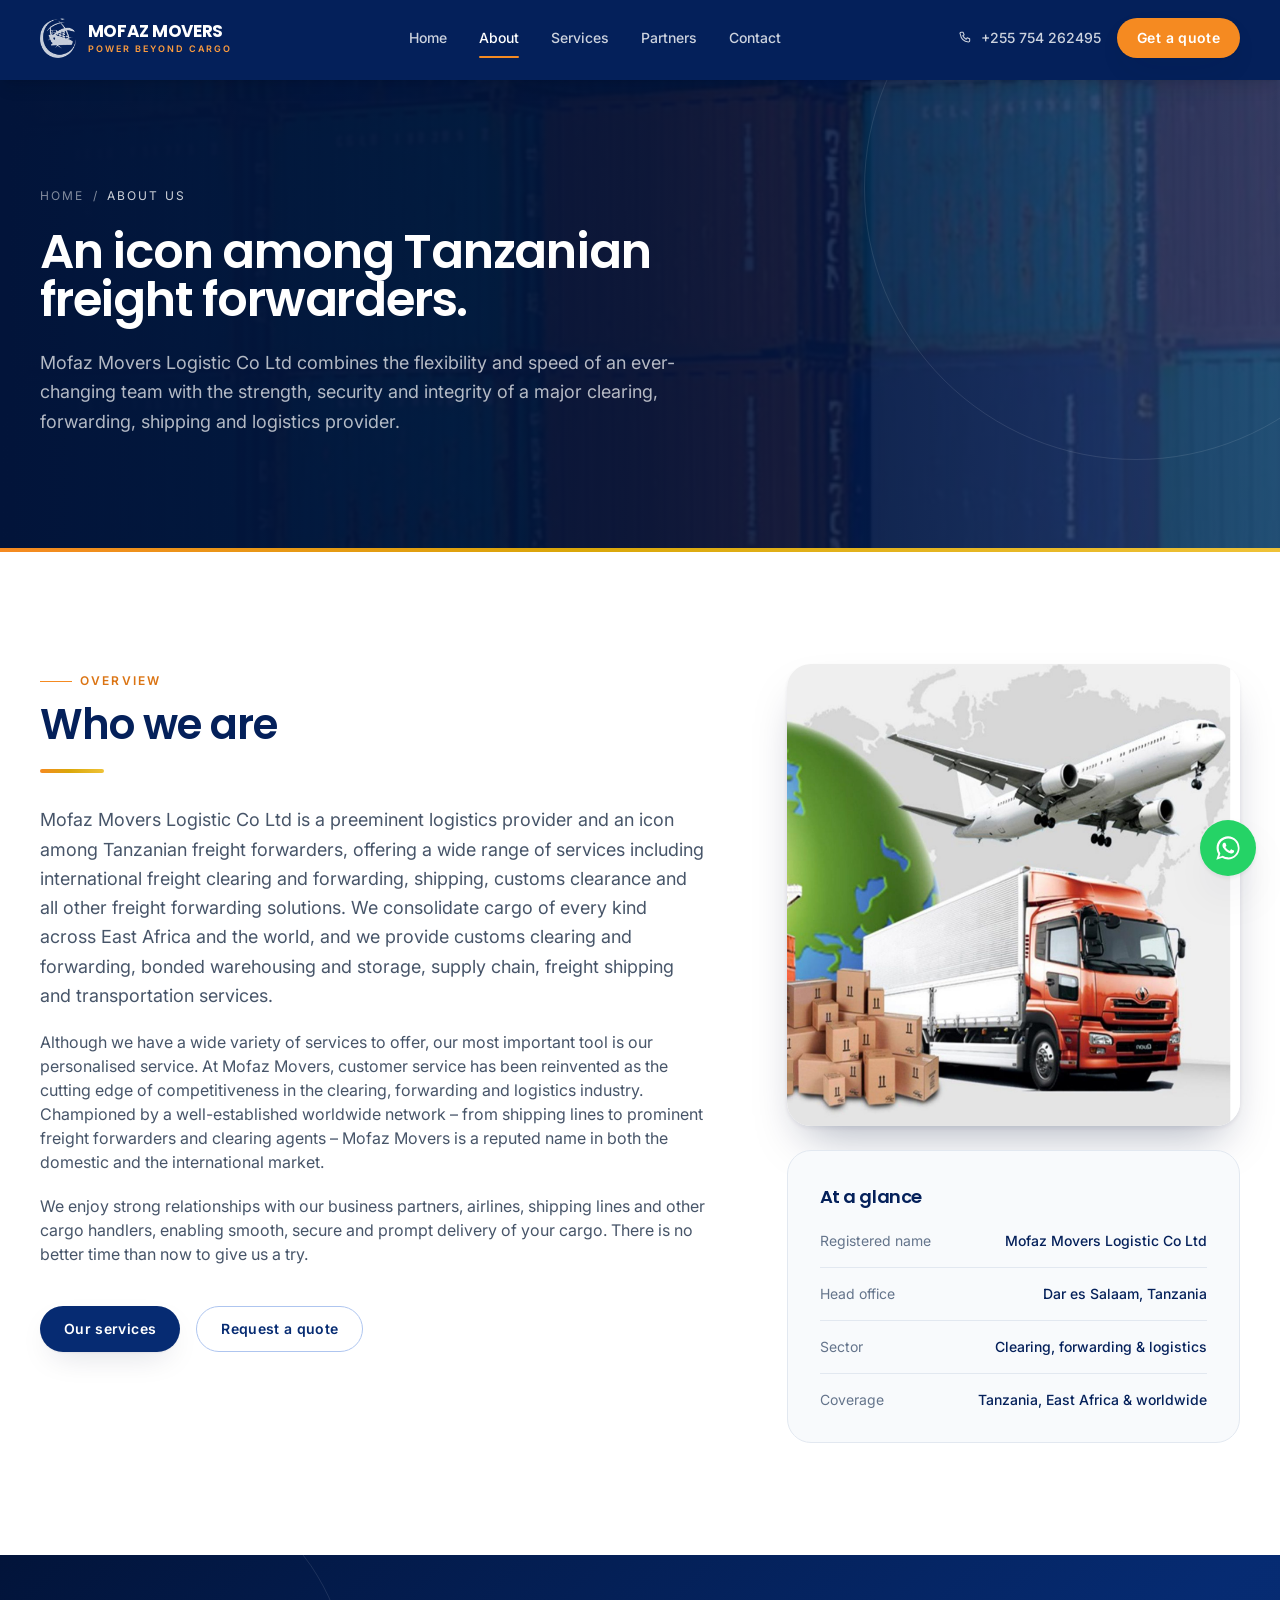
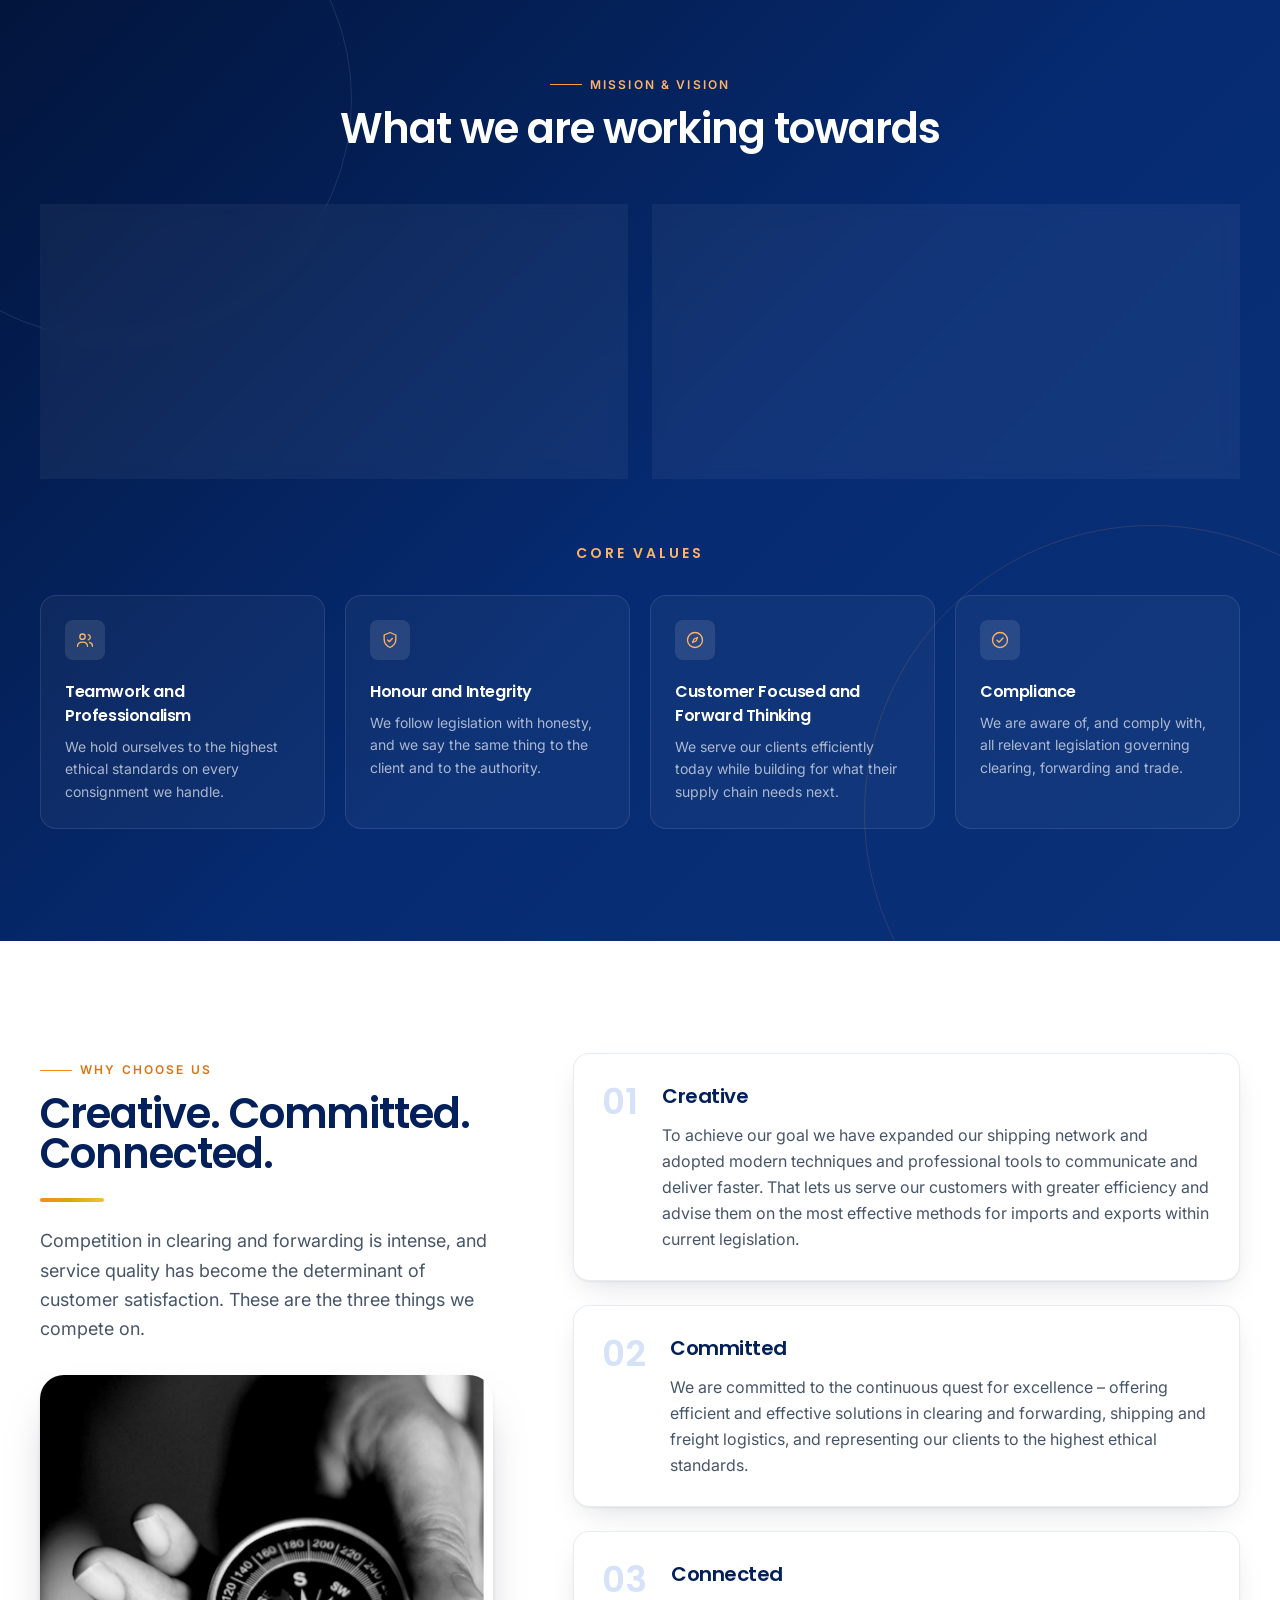
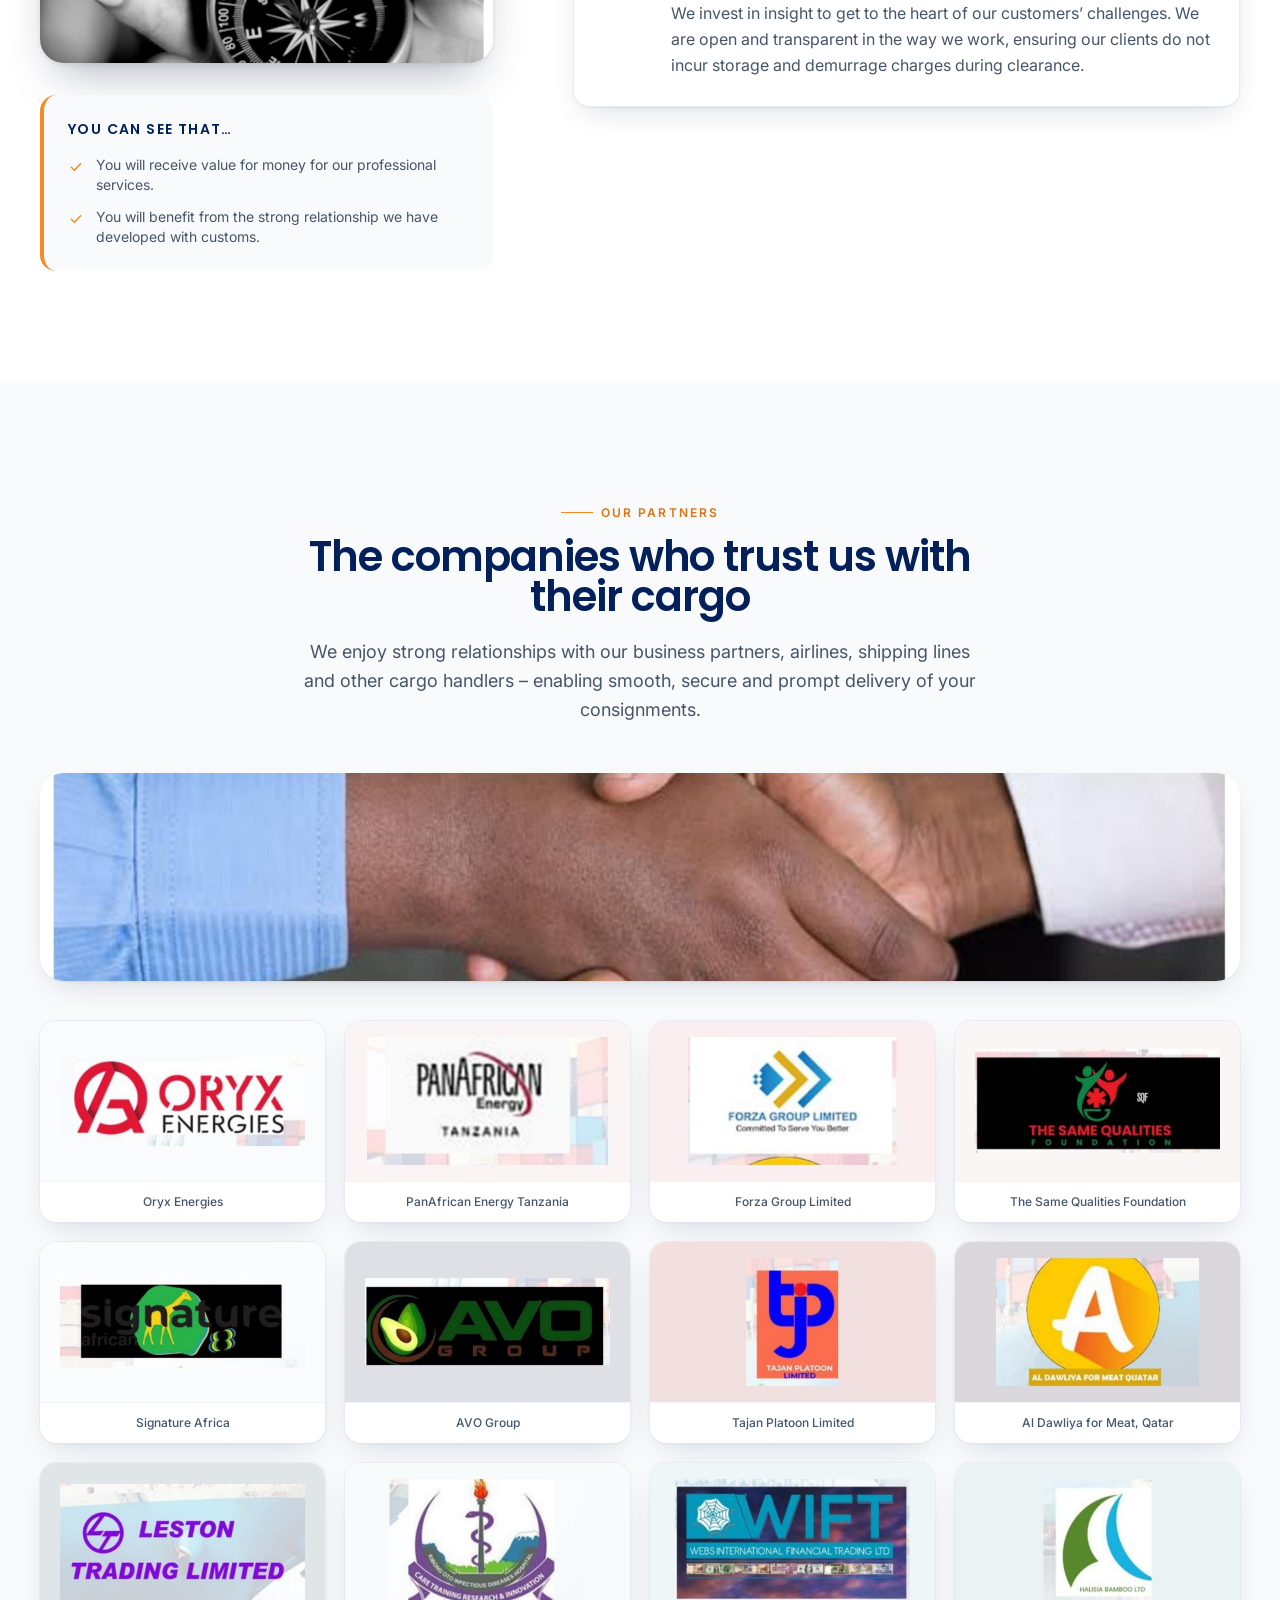
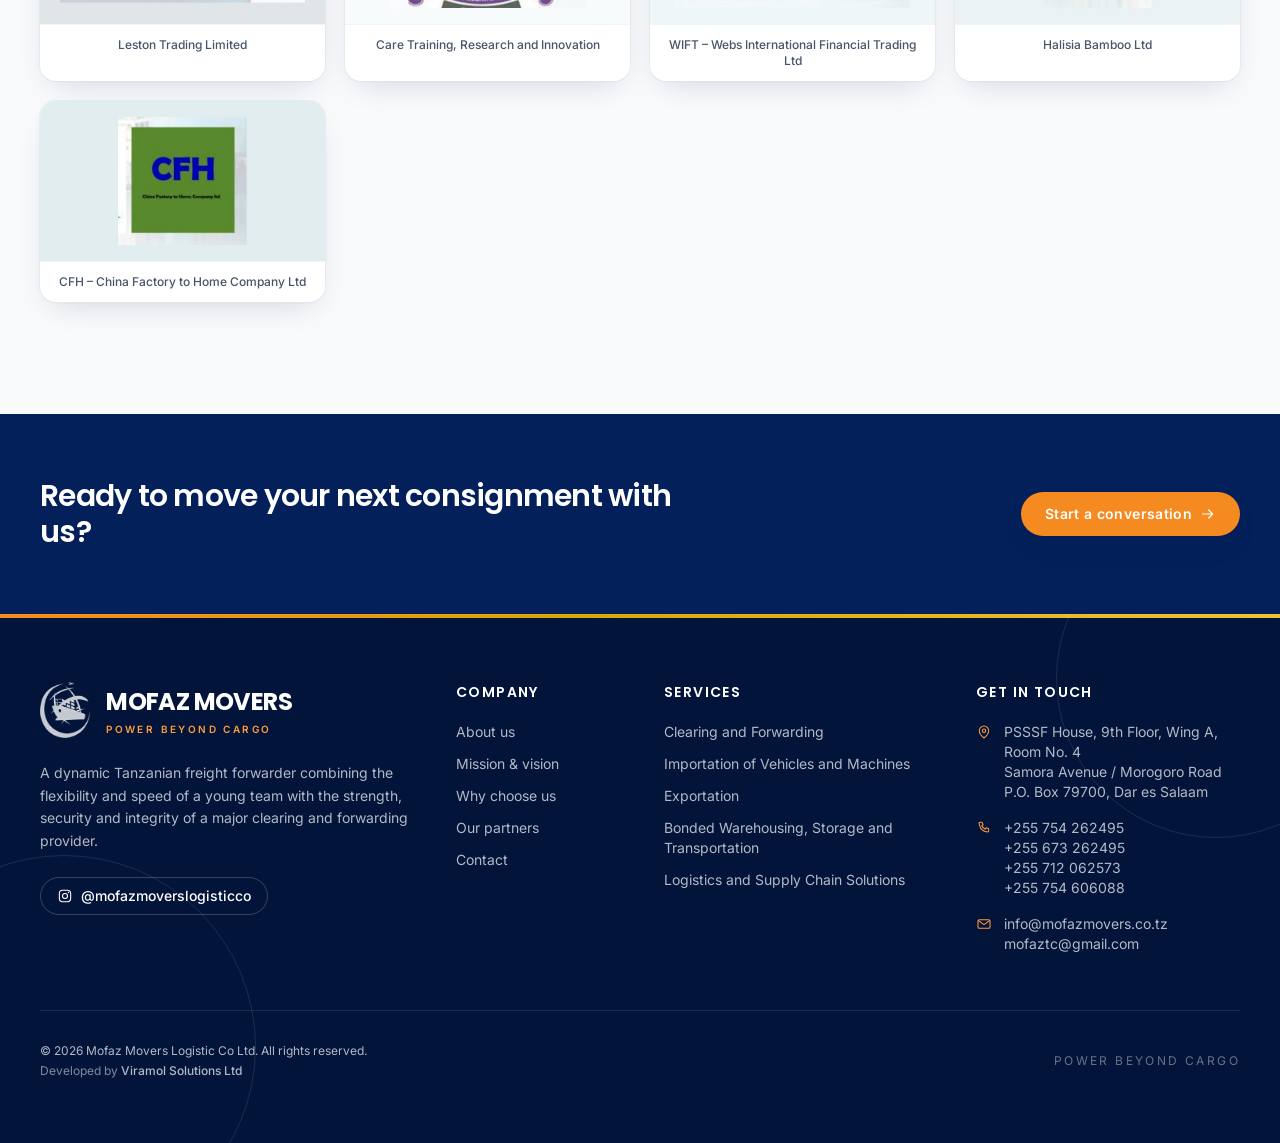
<file: about.html>
<!DOCTYPE html>
<html lang="en">
<head>
<meta charset="utf-8">
<meta name="viewport" content="width=device-width, initial-scale=1">
<title>About us | Mofaz Movers</title>
<meta name="description" content="Who Mofaz Movers Logistic Co Ltd is: our story, mission and vision, core values, why clients choose us, and the partners we move cargo for.">
<meta name="theme-color" content="#062B72">
<link rel="canonical" href="https://ruzoowzy.github.io/Mofaz-Movers-Company-Website/about.html">

<meta property="og:type" content="website">
<meta property="og:site_name" content="Mofaz Movers Logistic Co Ltd">
<meta property="og:title" content="About us | Mofaz Movers">
<meta property="og:description" content="Who Mofaz Movers Logistic Co Ltd is: our story, mission and vision, core values, why clients choose us, and the partners we move cargo for.">
<meta property="og:image" content="https://ruzoowzy.github.io/Mofaz-Movers-Company-Website/images/hero-port.jpg">
<meta name="twitter:card" content="summary_large_image">

<link rel="icon" href="images/favicon.ico" sizes="any">
<link rel="apple-touch-icon" href="images/apple-touch-icon.png">

<link rel="preconnect" href="https://fonts.googleapis.com">
<link rel="preconnect" href="https://fonts.gstatic.com" crossorigin>
<link href="https://fonts.googleapis.com/css2?family=Inter:wght@400;500;600&family=Poppins:wght@500;600;700&display=swap" rel="stylesheet">

<!-- Marks the page as JavaScript-enabled, so the scroll-in animation in
     site.css can run. If this never executes, all content simply shows. -->
<script>document.documentElement.className += ' js';</script>

<link rel="stylesheet" href="css/site.css">
</head>
<body class="min-h-screen bg-white">

<svg xmlns="http://www.w3.org/2000/svg" class="hidden" aria-hidden="true" focusable="false">
    <symbol id="icon-ship" viewBox="0 0 24 24" fill="none" stroke="currentColor" stroke-width="1.6" stroke-linecap="round" stroke-linejoin="round">
        <path d="M3 18.5c1.2 0 1.8.9 3 .9s1.8-.9 3-.9 1.8.9 3 .9 1.8-.9 3-.9 1.8.9 3 .9 1.8-.9 3-.9"/>
        <path d="M4.5 15.5 6 10.2a1.5 1.5 0 0 1 1.44-1.1h9.12A1.5 1.5 0 0 1 18 10.2l1.5 5.3"/>
        <path d="M12 9V4.5M9 4.5h6"/>
    </symbol>

    <symbol id="icon-truck" viewBox="0 0 24 24" fill="none" stroke="currentColor" stroke-width="1.6" stroke-linecap="round" stroke-linejoin="round">
        <path d="M2.5 7.5A1.5 1.5 0 0 1 4 6h9.5v10.5H4A1.5 1.5 0 0 1 2.5 15z"/>
        <path d="M13.5 9.5H17l3 3V16.5h-6.5z"/>
        <circle cx="7" cy="18" r="1.8"/><circle cx="17" cy="18" r="1.8"/>
    </symbol>

    <symbol id="icon-plane" viewBox="0 0 24 24" fill="none" stroke="currentColor" stroke-width="1.6" stroke-linecap="round" stroke-linejoin="round">
        <path d="M10.5 12.5 3 10V7.6l2 .7 2.6 1.2 3-1.1-5-4.3V2.5l2.6.6 6 3.8 3.9-1.4a2 2 0 1 1 1.3 3.8l-3.9 1.4-1.6 6.9-2.5.9.5-6.4-3.1 1.2-1 2.7-2 .7z"/>
    </symbol>

    <symbol id="icon-globe" viewBox="0 0 24 24" fill="none" stroke="currentColor" stroke-width="1.6" stroke-linecap="round" stroke-linejoin="round">
        <circle cx="12" cy="12" r="9"/><path d="M3 12h18"/>
        <path d="M12 3a15 15 0 0 1 0 18 15 15 0 0 1 0-18z"/>
    </symbol>

    <symbol id="icon-warehouse" viewBox="0 0 24 24" fill="none" stroke="currentColor" stroke-width="1.6" stroke-linecap="round" stroke-linejoin="round">
        <path d="M3 20V9.6L12 5l9 4.6V20"/><path d="M3 20h18"/>
        <path d="M8 20v-6h8v6"/><path d="M8 17h8"/>
    </symbol>

    <symbol id="icon-network" viewBox="0 0 24 24" fill="none" stroke="currentColor" stroke-width="1.6" stroke-linecap="round" stroke-linejoin="round">
        <circle cx="12" cy="5" r="2.2"/><circle cx="5" cy="18" r="2.2"/><circle cx="19" cy="18" r="2.2"/>
        <path d="M12 7.2v4.3M10.6 12.6 6.6 16.2M13.4 12.6l4 3.6"/>
    </symbol>

    <symbol id="icon-users" viewBox="0 0 24 24" fill="none" stroke="currentColor" stroke-width="1.6" stroke-linecap="round" stroke-linejoin="round">
        <circle cx="9" cy="8" r="3.2"/><path d="M3 19.5c0-3.1 2.7-5 6-5s6 1.9 6 5"/>
        <path d="M16 5.6a3.2 3.2 0 0 1 0 6.2M17.5 14.8c2.1.6 3.5 2.2 3.5 4.7"/>
    </symbol>

    <symbol id="icon-shield" viewBox="0 0 24 24" fill="none" stroke="currentColor" stroke-width="1.6" stroke-linecap="round" stroke-linejoin="round">
        <path d="M12 3 5 6v5.4c0 4.2 2.8 7.6 7 9.6 4.2-2 7-5.4 7-9.6V6z"/><path d="m9.2 12 2 2 3.6-3.8"/>
    </symbol>

    <symbol id="icon-compass" viewBox="0 0 24 24" fill="none" stroke="currentColor" stroke-width="1.6" stroke-linecap="round" stroke-linejoin="round">
        <circle cx="12" cy="12" r="9"/><path d="m15 9-1.8 4.2L9 15l1.8-4.2z"/>
    </symbol>

    <symbol id="icon-check" viewBox="0 0 24 24" fill="none" stroke="currentColor" stroke-width="1.6" stroke-linecap="round" stroke-linejoin="round">
        <circle cx="12" cy="12" r="9"/><path d="m8.4 12.2 2.4 2.4 4.8-5"/>
    </symbol>

    <symbol id="icon-check-bare" viewBox="0 0 24 24" fill="none" stroke="currentColor" stroke-width="2.2" stroke-linecap="round" stroke-linejoin="round">
        <path d="m5 12.5 4.5 4.5L19 7"/>
    </symbol>

    <symbol id="icon-arrow-right" viewBox="0 0 24 24" fill="none" stroke="currentColor" stroke-width="1.8" stroke-linecap="round" stroke-linejoin="round">
        <path d="M4 12h15M13 6l6 6-6 6"/>
    </symbol>

    <symbol id="icon-phone" viewBox="0 0 24 24" fill="none" stroke="currentColor" stroke-width="1.6" stroke-linecap="round" stroke-linejoin="round">
        <path d="M6.2 3.5h3l1.5 3.8-2 1.4a11 11 0 0 0 5.1 5.1l1.4-2 3.8 1.5v3a1.7 1.7 0 0 1-1.9 1.7C10.4 17.4 6 13 5 6.4a1.7 1.7 0 0 1 1.2-2.9z"/>
    </symbol>

    <symbol id="icon-mail" viewBox="0 0 24 24" fill="none" stroke="currentColor" stroke-width="1.6" stroke-linecap="round" stroke-linejoin="round">
        <rect x="3" y="5.5" width="18" height="13" rx="2"/><path d="m3.8 7 8.2 6 8.2-6"/>
    </symbol>

    <symbol id="icon-pin" viewBox="0 0 24 24" fill="none" stroke="currentColor" stroke-width="1.6" stroke-linecap="round" stroke-linejoin="round">
        <path d="M12 21s7-5.6 7-11a7 7 0 1 0-14 0c0 5.4 7 11 7 11z"/><circle cx="12" cy="10" r="2.6"/>
    </symbol>

    <symbol id="icon-clock" viewBox="0 0 24 24" fill="none" stroke="currentColor" stroke-width="1.6" stroke-linecap="round" stroke-linejoin="round">
        <circle cx="12" cy="12" r="9"/><path d="M12 7v5.3l3.4 2"/>
    </symbol>

    <symbol id="icon-menu" viewBox="0 0 24 24" fill="none" stroke="currentColor" stroke-width="1.8" stroke-linecap="round">
        <path d="M4 7h16M4 12h16M4 17h16"/>
    </symbol>

    <symbol id="icon-close" viewBox="0 0 24 24" fill="none" stroke="currentColor" stroke-width="1.8" stroke-linecap="round">
        <path d="M6 6l12 12M18 6 6 18"/>
    </symbol>

    <symbol id="icon-instagram" viewBox="0 0 24 24" fill="none" stroke="currentColor" stroke-width="1.6" stroke-linecap="round" stroke-linejoin="round">
        <rect x="3.5" y="3.5" width="17" height="17" rx="5"/><circle cx="12" cy="12" r="3.8"/><circle cx="17.2" cy="6.8" r="1" fill="currentColor" stroke="none"/>
    </symbol>

    <symbol id="icon-whatsapp" viewBox="0 0 24 24" fill="currentColor">
        <path d="M12.04 2C6.6 2 2.2 6.4 2.2 11.84c0 1.94.52 3.76 1.44 5.32L2 22l4.98-1.6a9.8 9.8 0 0 0 5.06 1.4h.01c5.43 0 9.84-4.4 9.84-9.84C21.89 6.4 17.47 2 12.04 2m0 17.96h-.01a8.2 8.2 0 0 1-4.16-1.14l-.3-.18-3.1 1 1.02-3.02-.2-.31a8.15 8.15 0 0 1-1.25-4.36c0-4.51 3.68-8.18 8.2-8.18 2.19 0 4.25.85 5.8 2.4a8.14 8.14 0 0 1 2.4 5.79c0 4.51-3.68 8.18-8.2 8.18m4.5-6.13c-.25-.13-1.46-.72-1.68-.8-.23-.09-.39-.13-.56.12s-.64.8-.79.97c-.14.16-.29.19-.54.06a6.7 6.7 0 0 1-1.97-1.22 7.4 7.4 0 0 1-1.36-1.7c-.15-.24-.02-.38.11-.5.11-.12.25-.29.37-.44.13-.15.17-.25.25-.42.09-.16.05-.31-.02-.43-.06-.13-.55-1.34-.76-1.83-.2-.48-.4-.42-.55-.42h-.48c-.16 0-.43.06-.65.31-.23.25-.86.84-.86 2.05s.88 2.38 1 2.54c.13.17 1.74 2.65 4.2 3.71.59.26 1.05.4 1.4.52.6.19 1.14.16 1.57.1.48-.07 1.47-.6 1.68-1.18.2-.58.2-1.08.15-1.18-.06-.11-.23-.17-.48-.29"/>
    </symbol>

    <symbol id="icon-boxes" viewBox="0 0 24 24" fill="none" stroke="currentColor" stroke-width="1.6" stroke-linecap="round" stroke-linejoin="round">
        <path d="M4 8.6 8.5 6.4 13 8.6v4.9L8.5 15.7 4 13.5z"/><path d="M11 15.4l4.5-2.2 4.5 2.2v4.9l-4.5 2.2-4.5-2.2z" transform="translate(0 -2.6)"/>
        <path d="M8.5 11 4 8.6M8.5 11l4.5-2.4M8.5 11v4.7"/>
    </symbol>

    <symbol id="icon-doc" viewBox="0 0 24 24" fill="none" stroke="currentColor" stroke-width="1.6" stroke-linecap="round" stroke-linejoin="round">
        <path d="M14 3H7a2 2 0 0 0-2 2v14a2 2 0 0 0 2 2h10a2 2 0 0 0 2-2V8z"/><path d="M14 3v5h5M9 13h6M9 16.5h4"/>
    </symbol>
</svg>

<a href="#main" class="sr-only focus:not-sr-only focus:fixed focus:left-4 focus:top-4 focus:z-[100] focus:rounded-full focus:bg-navy-900 focus:px-5 focus:py-3 focus:text-sm focus:font-semibold focus:text-white">Skip to content</a>

<!-- ============================ HEADER ============================ -->
<header id="siteHeader" data-transparent="false"
        class="fixed inset-x-0 top-0 z-50 transition-all duration-300 bg-navy-900 shadow-lg">
  <div class="container">
    <div class="flex h-[76px] items-center justify-between gap-6">

      <a href="index.html" class="flex shrink-0 items-center gap-3" aria-label="Mofaz Movers Logistic Co Ltd home">
        <img src="images/mark-white.png" alt="" aria-hidden="true" class="h-10 w-auto" width="256" height="286">
        <span class="leading-none">
          <span class="block font-display text-[17px] font-bold tracking-tight text-white">MOFAZ MOVERS</span>
          <span class="mt-1 block text-[9px] font-semibold uppercase tracking-[.22em] text-cargo-400">Power Beyond Cargo</span>
        </span>
      </a>

      <nav class="hidden items-center gap-8 lg:flex" aria-label="Primary">
          <a href="index.html" class="nav-link text-white/80 hover:text-white">Home</a>
          <a href="about.html" class="nav-link is-active text-white">About</a>
          <a href="services.html" class="nav-link text-white/80 hover:text-white">Services</a>
          <a href="about.html#partners" class="nav-link text-white/80 hover:text-white">Partners</a>
          <a href="contact.html" class="nav-link text-white/80 hover:text-white">Contact</a>
      </nav>

      <div class="hidden items-center gap-4 lg:flex">
        <a href="tel:+255754262495" class="flex items-center gap-2 text-sm font-medium text-white/80 transition hover:text-white">
          <svg class="h-4 w-4"><use href="#icon-phone"></use></svg>+255 754 262495
        </a>
        <a href="contact.html#quote" class="btn-primary !px-5 !py-2.5">Get a quote</a>
      </div>

      <button type="button" id="navToggle"
              class="grid h-11 w-11 place-items-center rounded-lg text-white transition hover:bg-white/10 lg:hidden"
              aria-controls="mobileNav" aria-expanded="false" aria-label="Open menu">
        <svg class="h-6 w-6"><use href="#icon-menu"></use></svg>
      </button>

    </div>
  </div>
  <div class="gold-rule opacity-0 transition-opacity duration-300" id="headerRule"></div>
</header>

<!-- ========================== MOBILE NAV ========================== -->
<div id="mobileNav" class="fixed inset-0 z-[60] hidden lg:hidden" role="dialog" aria-modal="true" aria-label="Menu">
  <div class="absolute inset-0 bg-navy-950/70 backdrop-blur-sm" data-close-nav></div>
  <div id="mobileNavPanel" class="absolute right-0 top-0 flex h-full w-[85%] max-w-sm translate-x-full flex-col bg-navy-900 shadow-2xl transition-transform duration-300">
    <div class="flex items-center justify-between border-b border-white/10 px-6 py-5">
      <span class="flex items-center gap-3">
        <img src="images/mark-white.png" alt="" aria-hidden="true" class="h-9 w-auto">
        <span class="font-display text-base font-bold tracking-tight text-white">MOFAZ MOVERS</span>
      </span>
      <button type="button" class="grid h-10 w-10 place-items-center rounded-lg text-white hover:bg-white/10" data-close-nav aria-label="Close menu">
        <svg class="h-6 w-6"><use href="#icon-close"></use></svg>
      </button>
    </div>
    <nav class="flex-1 overflow-y-auto px-6 py-6" aria-label="Mobile">
      <ul class="space-y-1 text-white">
            <li><a href="index.html" class="block rounded-lg px-4 py-3 text-base font-medium hover:bg-white/10">Home</a></li>
            <li><a href="about.html" class="block rounded-lg px-4 py-3 text-base font-medium hover:bg-white/10">About us</a></li>
            <li><a href="services.html" class="block rounded-lg px-4 py-3 text-base font-medium hover:bg-white/10">Our services</a></li>
            <li><a href="about.html#partners" class="block rounded-lg px-4 py-3 text-base font-medium hover:bg-white/10">Our partners</a></li>
            <li><a href="contact.html" class="block rounded-lg px-4 py-3 text-base font-medium hover:bg-white/10">Contact</a></li>
      </ul>
      <a href="contact.html#quote" class="btn-primary mt-8 w-full">Get a quote</a>
      <div class="mt-8 space-y-3 border-t border-white/10 pt-6 text-sm text-white/70">
            <a href="tel:+255754262495" class="flex items-center gap-3 hover:text-white">
              <svg class="h-4 w-4"><use href="#icon-phone"></use></svg>+255 754 262495
            </a>
            <a href="tel:+255673262495" class="flex items-center gap-3 hover:text-white">
              <svg class="h-4 w-4"><use href="#icon-phone"></use></svg>+255 673 262495
            </a>
        <a href="mailto:info@mofazmovers.co.tz" class="flex items-center gap-3 hover:text-white">
          <svg class="h-4 w-4"><use href="#icon-mail"></use></svg>info@mofazmovers.co.tz
        </a>
      </div>
    </nav>
  </div>
</div>

<main id="main" class="pt-[76px]">

<!-- ========================== PAGE BANNER ========================== -->
<section class="relative isolate overflow-hidden bg-navy-900">
  <img src="images/container-yard.jpg" alt="" aria-hidden="true" class="absolute inset-0 -z-20 h-full w-full object-cover opacity-60">
  <div class="absolute inset-0 -z-10 bg-gradient-to-r from-navy-950 via-navy-950/90 to-navy-900/55"></div>
  <div class="arc-motif -right-32 -top-40 h-[34rem] w-[34rem]"></div>

  <div class="container relative py-20 lg:py-28">
    <nav aria-label="Breadcrumb" class="mb-6">
      <ol class="flex items-center gap-2 text-xs uppercase tracking-[.18em] text-white/50">
        <li><a href="index.html" class="transition hover:text-cargo-300">Home</a></li>
        <li aria-hidden="true">/</li>
        <li class="text-white/80">About us</li>
      </ol>
    </nav>
    <h1 class="max-w-3xl font-display text-4xl text-white text-balance sm:text-5xl">An icon among Tanzanian freight forwarders.</h1>
    <p class="mt-6 max-w-2xl text-lg leading-relaxed text-white/70">Mofaz Movers Logistic Co Ltd combines the flexibility and speed of an ever-changing team with the strength, security and integrity of a major clearing, forwarding, shipping and logistics provider.</p>
  </div>
  <div class="gold-rule"></div>
</section>

<!-- =========================== OVERVIEW =========================== -->
<section class="section bg-white">
  <div class="container">
    <div class="grid gap-14 lg:grid-cols-12 lg:gap-20">

      <div class="reveal lg:col-span-7">
        <p class="eyebrow">Overview</p>
        <h2 class="section-title">Who we are</h2>
        <span class="gold-tick mt-6"></span>

        <div class="mt-8 space-y-5 text-slate-600">
          <p class="lead">Mofaz Movers Logistic Co Ltd is a preeminent logistics provider and an icon among Tanzanian freight forwarders, offering a wide range of services including international freight clearing and forwarding, shipping, customs clearance and all other freight forwarding solutions. We consolidate cargo of every kind across East Africa and the world, and we provide customs clearing and forwarding, bonded warehousing and storage, supply chain, freight shipping and transportation services.</p>
          <p>Although we have a wide variety of services to offer, our most important tool is our personalised service. At Mofaz Movers, customer service has been reinvented as the cutting edge of competitiveness in the clearing, forwarding and logistics industry. Championed by a well-established worldwide network &ndash; from shipping lines to prominent freight forwarders and clearing agents &ndash; Mofaz Movers is a reputed name in both the domestic and the international market.</p>
          <p>We enjoy strong relationships with our business partners, airlines, shipping lines and other cargo handlers, enabling smooth, secure and prompt delivery of your cargo. There is no better time than now to give us a try.</p>
        </div>

        <div class="mt-10 flex flex-wrap gap-4">
          <a href="services.html" class="btn-navy">Our services</a>
          <a href="contact.html#quote" class="btn-ghost">Request a quote</a>
        </div>
      </div>

      <aside class="reveal lg:col-span-5" data-delay="120">
        <div class="overflow-hidden rounded-3xl shadow-lift">
          <img src="images/multimodal.jpg" alt="Air, road and sea freight moving cargo worldwide" class="w-full object-cover" loading="lazy">
        </div>
        <div class="mt-6 rounded-3xl border border-slate-200 bg-slate-50 p-8">
          <h2 class="font-display text-lg">At a glance</h2>
          <dl class="mt-5 space-y-4 text-sm">
            <div class="flex justify-between gap-6 border-b border-slate-200 pb-4">
              <dt class="text-slate-500">Registered name</dt>
              <dd class="text-right font-medium text-navy-900">Mofaz Movers Logistic Co Ltd</dd>
            </div>
            <div class="flex justify-between gap-6 border-b border-slate-200 pb-4">
              <dt class="text-slate-500">Head office</dt>
              <dd class="text-right font-medium text-navy-900">Dar es Salaam, Tanzania</dd>
            </div>
            <div class="flex justify-between gap-6 border-b border-slate-200 pb-4">
              <dt class="text-slate-500">Sector</dt>
              <dd class="text-right font-medium text-navy-900">Clearing, forwarding &amp; logistics</dd>
            </div>
            <div class="flex justify-between gap-6">
              <dt class="text-slate-500">Coverage</dt>
              <dd class="text-right font-medium text-navy-900">Tanzania, East Africa &amp; worldwide</dd>
            </div>
          </dl>
        </div>
      </aside>

    </div>
  </div>
</section>

<!-- ======================= MISSION &amp; VISION ======================= -->
<section id="mission" class="relative isolate overflow-hidden bg-navy-sheen py-20 lg:py-28">
  <div class="arc-motif -left-32 -top-24 h-[30rem] w-[30rem]"></div>
  <div class="arc-motif -bottom-40 right-[-10rem] h-[36rem] w-[36rem] border-cargo-400/15"></div>

  <div class="container relative">
    <div class="reveal mx-auto max-w-2xl text-center">
      <p class="eyebrow eyebrow-light justify-center">Mission &amp; vision</p>
      <h2 class="section-title text-white">What we are working towards</h2>
    </div>

    <div class="mt-14 grid gap-6 lg:grid-cols-2">
      <div class="card-dark reveal">
        <span class="grid h-12 w-12 place-items-center rounded-xl bg-cargo-500/15 text-cargo-400">
          <svg class="h-6 w-6"><use href="#icon-compass"></use></svg>
        </span>
        <h3 class="mt-6 font-display text-xl text-white">Our vision</h3>
        <p class="mt-3 leading-relaxed text-white/75">To remain Tanzania&rsquo;s preferred clearing, forwarding and logistics company &ndash; applying insight, service quality and innovation to create sustainable growth for business within Tanzania and internationally.</p>
      </div>
      <div class="card-dark reveal" data-delay="100">
        <span class="grid h-12 w-12 place-items-center rounded-xl bg-cargo-500/15 text-cargo-400">
          <svg class="h-6 w-6"><use href="#icon-ship"></use></svg>
        </span>
        <h3 class="mt-6 font-display text-xl text-white">Our mission</h3>
        <p class="mt-3 leading-relaxed text-white/75">To provide our clients with an effortless experience for all their import and export needs, without compromising on quality, efficiency or integrity. Through our highly skilled staff complement we deliver a cost-effective customs clearing service within Tanzania.</p>
      </div>
    </div>

    <div class="mt-16">
      <h3 class="reveal text-center font-display text-sm uppercase tracking-[.22em] text-cargo-300">Core values</h3>
      <div class="mt-8 grid gap-5 sm:grid-cols-2 lg:grid-cols-4">
        <div class="reveal rounded-2xl border border-white/10 bg-white/[.04] p-6" data-delay="0">
          <span class="grid h-10 w-10 place-items-center rounded-lg bg-white/10 text-cargo-300">
            <svg class="h-5 w-5"><use href="#icon-users"></use></svg>
          </span>
          <h3 class="mt-5 font-display text-base text-white">Teamwork and Professionalism</h3>
          <p class="mt-2 text-sm leading-relaxed text-white/65">We hold ourselves to the highest ethical standards on every consignment we handle.</p>
        </div>
        <div class="reveal rounded-2xl border border-white/10 bg-white/[.04] p-6" data-delay="80">
          <span class="grid h-10 w-10 place-items-center rounded-lg bg-white/10 text-cargo-300">
            <svg class="h-5 w-5"><use href="#icon-shield"></use></svg>
          </span>
          <h3 class="mt-5 font-display text-base text-white">Honour and Integrity</h3>
          <p class="mt-2 text-sm leading-relaxed text-white/65">We follow legislation with honesty, and we say the same thing to the client and to the authority.</p>
        </div>
        <div class="reveal rounded-2xl border border-white/10 bg-white/[.04] p-6" data-delay="160">
          <span class="grid h-10 w-10 place-items-center rounded-lg bg-white/10 text-cargo-300">
            <svg class="h-5 w-5"><use href="#icon-compass"></use></svg>
          </span>
          <h3 class="mt-5 font-display text-base text-white">Customer Focused and Forward Thinking</h3>
          <p class="mt-2 text-sm leading-relaxed text-white/65">We serve our clients efficiently today while building for what their supply chain needs next.</p>
        </div>
        <div class="reveal rounded-2xl border border-white/10 bg-white/[.04] p-6" data-delay="240">
          <span class="grid h-10 w-10 place-items-center rounded-lg bg-white/10 text-cargo-300">
            <svg class="h-5 w-5"><use href="#icon-check"></use></svg>
          </span>
          <h3 class="mt-5 font-display text-base text-white">Compliance</h3>
          <p class="mt-2 text-sm leading-relaxed text-white/65">We are aware of, and comply with, all relevant legislation governing clearing, forwarding and trade.</p>
        </div>
      </div>
    </div>
  </div>
</section>

<!-- ============================ WHY US ============================ -->
<section id="why-us" class="section bg-white">
  <div class="container">
    <div class="grid gap-14 lg:grid-cols-12 lg:gap-20">

      <div class="reveal lg:col-span-5">
        <p class="eyebrow">Why choose us</p>
        <h2 class="section-title">Creative. Committed. Connected.</h2>
        <span class="gold-tick mt-6"></span>
        <p class="lead mt-6">
          Competition in clearing and forwarding is intense, and service quality has become the determinant of
          customer satisfaction. These are the three things we compete on.
        </p>

        <div class="mt-8 overflow-hidden rounded-3xl shadow-lift">
          <img src="images/compass.jpg" alt="A compass held in the hand" class="h-72 w-full object-cover" loading="lazy">
        </div>

        <div class="mt-8 rounded-2xl border-l-4 border-cargo-500 bg-slate-50 p-6">
          <p class="font-display text-sm font-semibold uppercase tracking-widest text-navy-900">You can see that&hellip;</p>
          <ul class="mt-4 space-y-3 text-sm text-slate-600">
            <li class="flex items-start gap-3">
              <svg class="mt-1 h-4 w-4 shrink-0 text-cargo-500"><use href="#icon-check-bare"></use></svg>
              <span>You will receive value for money for our professional services.</span>
            </li>
            <li class="flex items-start gap-3">
              <svg class="mt-1 h-4 w-4 shrink-0 text-cargo-500"><use href="#icon-check-bare"></use></svg>
              <span>You will benefit from the strong relationship we have developed with customs.</span>
            </li>
          </ul>
        </div>
      </div>

      <div class="lg:col-span-7">
        <div class="space-y-6">
          <article class="card reveal flex gap-6" data-delay="0">
            <span class="font-display text-4xl font-semibold text-navy-100">01</span>
            <div>
              <h3 class="font-display text-xl">Creative</h3>
              <p class="mt-3 leading-relaxed text-slate-600">To achieve our goal we have expanded our shipping network and adopted modern techniques and professional tools to communicate and deliver faster. That lets us serve our customers with greater efficiency and advise them on the most effective methods for imports and exports within current legislation.</p>
            </div>
          </article>
          <article class="card reveal flex gap-6" data-delay="90">
            <span class="font-display text-4xl font-semibold text-navy-100">02</span>
            <div>
              <h3 class="font-display text-xl">Committed</h3>
              <p class="mt-3 leading-relaxed text-slate-600">We are committed to the continuous quest for excellence &ndash; offering efficient and effective solutions in clearing and forwarding, shipping and freight logistics, and representing our clients to the highest ethical standards.</p>
            </div>
          </article>
          <article class="card reveal flex gap-6" data-delay="180">
            <span class="font-display text-4xl font-semibold text-navy-100">03</span>
            <div>
              <h3 class="font-display text-xl">Connected</h3>
              <p class="mt-3 leading-relaxed text-slate-600">We invest in insight to get to the heart of our customers&rsquo; challenges. We are open and transparent in the way we work, ensuring our clients do not incur storage and demurrage charges during clearance.</p>
            </div>
          </article>
        </div>
      </div>

    </div>
  </div>
</section>

<!-- =========================== PARTNERS =========================== -->
<section id="partners" class="section bg-slate-50">
  <div class="container">
    <div class="reveal mx-auto max-w-2xl text-center">
      <p class="eyebrow justify-center">Our partners</p>
      <h2 class="section-title">The companies who trust us with their cargo</h2>
      <p class="lead mt-5">
        We enjoy strong relationships with our business partners, airlines, shipping lines and other cargo
        handlers &ndash; enabling smooth, secure and prompt delivery of your consignments.
      </p>
    </div>

    <div class="reveal mt-12 overflow-hidden rounded-3xl shadow-card">
      <img src="images/handshake.jpg" alt="A handshake closing an agreement" class="h-40 w-full object-cover object-center sm:h-52" loading="lazy">
    </div>

    <div class="mt-10 grid grid-cols-2 gap-5 sm:grid-cols-3 lg:grid-cols-4">
      <figure class="reveal group overflow-hidden rounded-2xl bg-white shadow-card ring-1 ring-slate-200/70 transition hover:-translate-y-1 hover:shadow-lift" data-delay="0">
        <img src="images/partner-oryx-energies.jpg" alt="Oryx Energies" class="aspect-[16/9] w-full object-cover" loading="lazy">
        <figcaption class="border-t border-slate-100 px-4 py-3 text-center text-xs font-medium text-slate-600">Oryx Energies</figcaption>
      </figure>
      <figure class="reveal group overflow-hidden rounded-2xl bg-white shadow-card ring-1 ring-slate-200/70 transition hover:-translate-y-1 hover:shadow-lift" data-delay="40">
        <img src="images/partner-panafrican-energy.jpg" alt="PanAfrican Energy Tanzania" class="aspect-[16/9] w-full object-cover" loading="lazy">
        <figcaption class="border-t border-slate-100 px-4 py-3 text-center text-xs font-medium text-slate-600">PanAfrican Energy Tanzania</figcaption>
      </figure>
      <figure class="reveal group overflow-hidden rounded-2xl bg-white shadow-card ring-1 ring-slate-200/70 transition hover:-translate-y-1 hover:shadow-lift" data-delay="80">
        <img src="images/partner-forza-group.jpg" alt="Forza Group Limited" class="aspect-[16/9] w-full object-cover" loading="lazy">
        <figcaption class="border-t border-slate-100 px-4 py-3 text-center text-xs font-medium text-slate-600">Forza Group Limited</figcaption>
      </figure>
      <figure class="reveal group overflow-hidden rounded-2xl bg-white shadow-card ring-1 ring-slate-200/70 transition hover:-translate-y-1 hover:shadow-lift" data-delay="120">
        <img src="images/partner-same-qualities-foundation.jpg" alt="The Same Qualities Foundation" class="aspect-[16/9] w-full object-cover" loading="lazy">
        <figcaption class="border-t border-slate-100 px-4 py-3 text-center text-xs font-medium text-slate-600">The Same Qualities Foundation</figcaption>
      </figure>
      <figure class="reveal group overflow-hidden rounded-2xl bg-white shadow-card ring-1 ring-slate-200/70 transition hover:-translate-y-1 hover:shadow-lift" data-delay="160">
        <img src="images/partner-signature-africa.jpg" alt="Signature Africa" class="aspect-[16/9] w-full object-cover" loading="lazy">
        <figcaption class="border-t border-slate-100 px-4 py-3 text-center text-xs font-medium text-slate-600">Signature Africa</figcaption>
      </figure>
      <figure class="reveal group overflow-hidden rounded-2xl bg-white shadow-card ring-1 ring-slate-200/70 transition hover:-translate-y-1 hover:shadow-lift" data-delay="200">
        <img src="images/partner-avo-group.jpg" alt="AVO Group" class="aspect-[16/9] w-full object-cover" loading="lazy">
        <figcaption class="border-t border-slate-100 px-4 py-3 text-center text-xs font-medium text-slate-600">AVO Group</figcaption>
      </figure>
      <figure class="reveal group overflow-hidden rounded-2xl bg-white shadow-card ring-1 ring-slate-200/70 transition hover:-translate-y-1 hover:shadow-lift" data-delay="240">
        <img src="images/partner-tajan-platoon.jpg" alt="Tajan Platoon Limited" class="aspect-[16/9] w-full object-cover" loading="lazy">
        <figcaption class="border-t border-slate-100 px-4 py-3 text-center text-xs font-medium text-slate-600">Tajan Platoon Limited</figcaption>
      </figure>
      <figure class="reveal group overflow-hidden rounded-2xl bg-white shadow-card ring-1 ring-slate-200/70 transition hover:-translate-y-1 hover:shadow-lift" data-delay="280">
        <img src="images/partner-al-dawliya.jpg" alt="Al Dawliya for Meat, Qatar" class="aspect-[16/9] w-full object-cover" loading="lazy">
        <figcaption class="border-t border-slate-100 px-4 py-3 text-center text-xs font-medium text-slate-600">Al Dawliya for Meat, Qatar</figcaption>
      </figure>
      <figure class="reveal group overflow-hidden rounded-2xl bg-white shadow-card ring-1 ring-slate-200/70 transition hover:-translate-y-1 hover:shadow-lift" data-delay="320">
        <img src="images/partner-leston-trading.jpg" alt="Leston Trading Limited" class="aspect-[16/9] w-full object-cover" loading="lazy">
        <figcaption class="border-t border-slate-100 px-4 py-3 text-center text-xs font-medium text-slate-600">Leston Trading Limited</figcaption>
      </figure>
      <figure class="reveal group overflow-hidden rounded-2xl bg-white shadow-card ring-1 ring-slate-200/70 transition hover:-translate-y-1 hover:shadow-lift" data-delay="360">
        <img src="images/partner-care-training.jpg" alt="Care Training, Research and Innovation" class="aspect-[16/9] w-full object-cover" loading="lazy">
        <figcaption class="border-t border-slate-100 px-4 py-3 text-center text-xs font-medium text-slate-600">Care Training, Research and Innovation</figcaption>
      </figure>
      <figure class="reveal group overflow-hidden rounded-2xl bg-white shadow-card ring-1 ring-slate-200/70 transition hover:-translate-y-1 hover:shadow-lift" data-delay="400">
        <img src="images/partner-wift.jpg" alt="WIFT - Webs International Financial Trading Ltd" class="aspect-[16/9] w-full object-cover" loading="lazy">
        <figcaption class="border-t border-slate-100 px-4 py-3 text-center text-xs font-medium text-slate-600">WIFT &ndash; Webs International Financial Trading Ltd</figcaption>
      </figure>
      <figure class="reveal group overflow-hidden rounded-2xl bg-white shadow-card ring-1 ring-slate-200/70 transition hover:-translate-y-1 hover:shadow-lift" data-delay="440">
        <img src="images/partner-haujia-bamboo.jpg" alt="Halisia Bamboo Ltd" class="aspect-[16/9] w-full object-cover" loading="lazy">
        <figcaption class="border-t border-slate-100 px-4 py-3 text-center text-xs font-medium text-slate-600">Halisia Bamboo Ltd</figcaption>
      </figure>
      <figure class="reveal group overflow-hidden rounded-2xl bg-white shadow-card ring-1 ring-slate-200/70 transition hover:-translate-y-1 hover:shadow-lift" data-delay="480">
        <img src="images/partner-cfh.jpg" alt="CFH - China Factory to Home Company Ltd" class="aspect-[16/9] w-full object-cover" loading="lazy">
        <figcaption class="border-t border-slate-100 px-4 py-3 text-center text-xs font-medium text-slate-600">CFH &ndash; China Factory to Home Company Ltd</figcaption>
      </figure>
      <figure class="reveal group overflow-hidden rounded-2xl bg-white shadow-card ring-1 ring-slate-200/70 transition hover:-translate-y-1 hover:shadow-lift" data-delay="520">
        <img src="images/partner-fresh-plaza.jpg" alt="Fresh Plaza" class="aspect-[16/9] w-full object-cover" loading="lazy">
        <figcaption class="border-t border-slate-100 px-4 py-3 text-center text-xs font-medium text-slate-600">Fresh Plaza</figcaption>
      </figure>
      <figure class="reveal group overflow-hidden rounded-2xl bg-white shadow-card ring-1 ring-slate-200/70 transition hover:-translate-y-1 hover:shadow-lift" data-delay="560">
        <img src="images/partner-gyan-fruit.jpg" alt="Gyan Fruit Company" class="aspect-[16/9] w-full object-cover" loading="lazy">
        <figcaption class="border-t border-slate-100 px-4 py-3 text-center text-xs font-medium text-slate-600">Gyan Fruit Company</figcaption>
      </figure>
      <figure class="reveal group overflow-hidden rounded-2xl bg-white shadow-card ring-1 ring-slate-200/70 transition hover:-translate-y-1 hover:shadow-lift" data-delay="600">
        <img src="images/partner-benson-company.jpg" alt="Benson & Company" class="aspect-[16/9] w-full object-cover" loading="lazy">
        <figcaption class="border-t border-slate-100 px-4 py-3 text-center text-xs font-medium text-slate-600">Benson &amp; Company</figcaption>
      </figure>
    </div>
  </div>
</section>

<!-- ============================== CTA ============================== -->
<section class="relative isolate overflow-hidden bg-navy-900 py-16">
  <div class="container relative">
    <div class="reveal flex flex-col items-center gap-6 text-center lg:flex-row lg:justify-between lg:text-left">
      <h2 class="max-w-2xl font-display text-2xl text-white sm:text-3xl">Ready to move your next consignment with us?</h2>
      <a href="contact.html#quote" class="btn-primary shrink-0">Start a conversation <svg class="h-4 w-4"><use href="#icon-arrow-right"></use></svg></a>
    </div>
  </div>
</section>
</main>

<!-- ============================ FOOTER ============================ -->
<footer class="relative overflow-hidden bg-navy-950 text-white/70">
  <div class="gold-rule"></div>
  <div class="arc-motif -right-24 -top-24 h-80 w-80"></div>
  <div class="arc-motif -left-32 bottom-[-6rem] h-96 w-96"></div>

  <div class="container relative section !py-16">
    <div class="grid gap-12 lg:grid-cols-12">

      <div class="lg:col-span-4">
        <div class="flex items-center gap-4">
          <img src="images/mark-white.png" alt="" aria-hidden="true" class="h-14 w-auto">
          <span class="leading-none">
            <span class="block font-display text-2xl font-bold tracking-tight text-white">MOFAZ MOVERS</span>
            <span class="mt-1.5 block text-[10px] font-semibold uppercase tracking-[.24em] text-cargo-400">Power Beyond Cargo</span>
          </span>
        </div>
        <p class="mt-6 max-w-sm text-sm leading-relaxed">
          A dynamic Tanzanian freight forwarder combining the flexibility and speed of a young team with the
          strength, security and integrity of a major clearing and forwarding provider.
        </p>
        <a href="https://www.instagram.com/mofazmoverslogisticco/" target="_blank" rel="noopener"
           class="mt-6 inline-flex items-center gap-2 rounded-full border border-white/20 px-4 py-2 text-sm font-medium text-white transition hover:border-cargo-400 hover:text-cargo-300">
          <svg class="h-4 w-4"><use href="#icon-instagram"></use></svg>@mofazmoverslogisticco
        </a>
      </div>

      <div class="lg:col-span-2">
        <h2 class="font-display text-sm font-semibold uppercase tracking-widest text-white">Company</h2>
        <ul class="mt-5 space-y-3 text-sm">
          <li><a href="about.html" class="transition hover:text-cargo-300">About us</a></li>
          <li><a href="about.html#mission" class="transition hover:text-cargo-300">Mission &amp; vision</a></li>
          <li><a href="about.html#why-us" class="transition hover:text-cargo-300">Why choose us</a></li>
          <li><a href="about.html#partners" class="transition hover:text-cargo-300">Our partners</a></li>
          <li><a href="contact.html" class="transition hover:text-cargo-300">Contact</a></li>
        </ul>
      </div>

      <div class="lg:col-span-3">
        <h2 class="font-display text-sm font-semibold uppercase tracking-widest text-white">Services</h2>
        <ul class="mt-5 space-y-3 text-sm">
            <li><a href="services.html#clearing-and-forwarding" class="transition hover:text-cargo-300">Clearing and Forwarding</a></li>
            <li><a href="services.html#vehicle-and-machinery-imports" class="transition hover:text-cargo-300">Importation of Vehicles and Machines</a></li>
            <li><a href="services.html#exportation" class="transition hover:text-cargo-300">Exportation</a></li>
            <li><a href="services.html#warehousing-and-transport" class="transition hover:text-cargo-300">Bonded Warehousing, Storage and Transportation</a></li>
            <li><a href="services.html#logistics-and-supply-chain" class="transition hover:text-cargo-300">Logistics and Supply Chain Solutions</a></li>
        </ul>
      </div>

      <div class="lg:col-span-3">
        <h2 class="font-display text-sm font-semibold uppercase tracking-widest text-white">Get in touch</h2>
        <ul class="mt-5 space-y-4 text-sm">
          <li class="flex gap-3">
            <svg class="mt-0.5 h-4 w-4 shrink-0 text-cargo-400"><use href="#icon-pin"></use></svg>
            <span>PSSSF House, 9th Floor, Wing A, Room No. 4<br>Samora Avenue / Morogoro Road<br>P.O. Box 79700, Dar es Salaam</span>
          </li>
          <li class="flex gap-3">
            <svg class="mt-0.5 h-4 w-4 shrink-0 text-cargo-400"><use href="#icon-phone"></use></svg>
            <span>
              <a href="tel:+255754262495" class="block transition hover:text-cargo-300">+255 754 262495</a>
              <a href="tel:+255673262495" class="block transition hover:text-cargo-300">+255 673 262495</a>
              <a href="tel:+255712062573" class="block transition hover:text-cargo-300">+255 712 062573</a>
              <a href="tel:+255754606088" class="block transition hover:text-cargo-300">+255 754 606088</a>
            </span>
          </li>
          <li class="flex gap-3">
            <svg class="mt-0.5 h-4 w-4 shrink-0 text-cargo-400"><use href="#icon-mail"></use></svg>
            <span>
              <a href="mailto:info@mofazmovers.co.tz" class="block break-all transition hover:text-cargo-300">info@mofazmovers.co.tz</a>
              <a href="mailto:mofaztc@gmail.com" class="block break-all transition hover:text-cargo-300">mofaztc@gmail.com</a>
            </span>
          </li>
        </ul>
      </div>

    </div>

    <div class="mt-14 flex flex-col gap-4 border-t border-white/10 pt-8 text-xs sm:flex-row sm:items-center sm:justify-between">
      <div class="space-y-1">
        <p>&copy; <span data-year>2026</span> Mofaz Movers Logistic Co Ltd. All rights reserved.</p>
        <p class="text-white/50">
          Developed by
          <a href="https://viramol.co.tz" target="_blank" rel="noopener"
             class="font-medium text-white/70 underline-offset-2 transition hover:text-cargo-300 hover:underline">Viramol Solutions Ltd</a>
        </p>
      </div>
      <p class="uppercase tracking-[.2em] text-white/40">Power Beyond Cargo</p>
    </div>
  </div>
</footer>

<a href="https://wa.me/255754262495" target="_blank" rel="noopener"
   class="fixed bottom-6 right-6 z-40 grid h-14 w-14 place-items-center rounded-full bg-[#25D366] text-white shadow-lift transition hover:scale-105"
   aria-label="Chat with us on WhatsApp">
  <svg class="h-7 w-7"><use href="#icon-whatsapp"></use></svg>
</a>

<script src="js/jquery.min.js"></script>
<script src="js/site.js"></script>
</body>
</html>
</file>
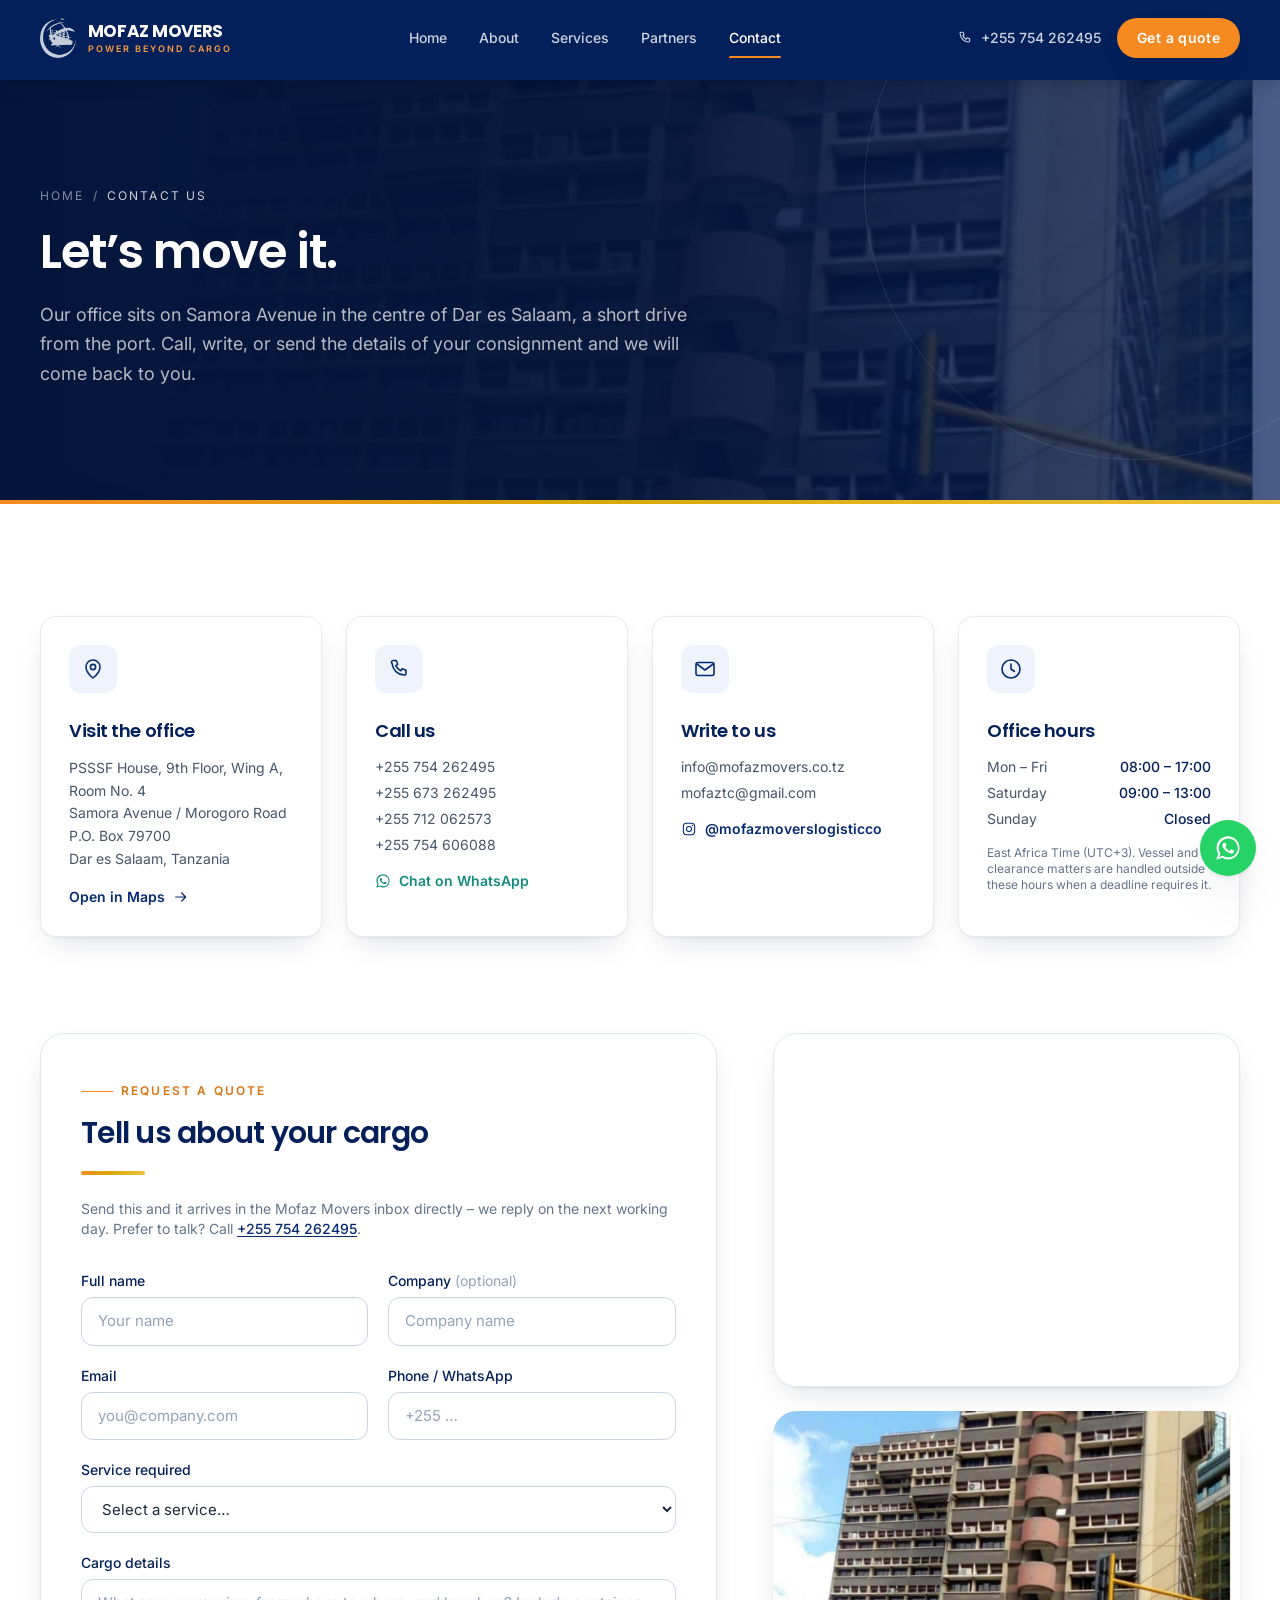
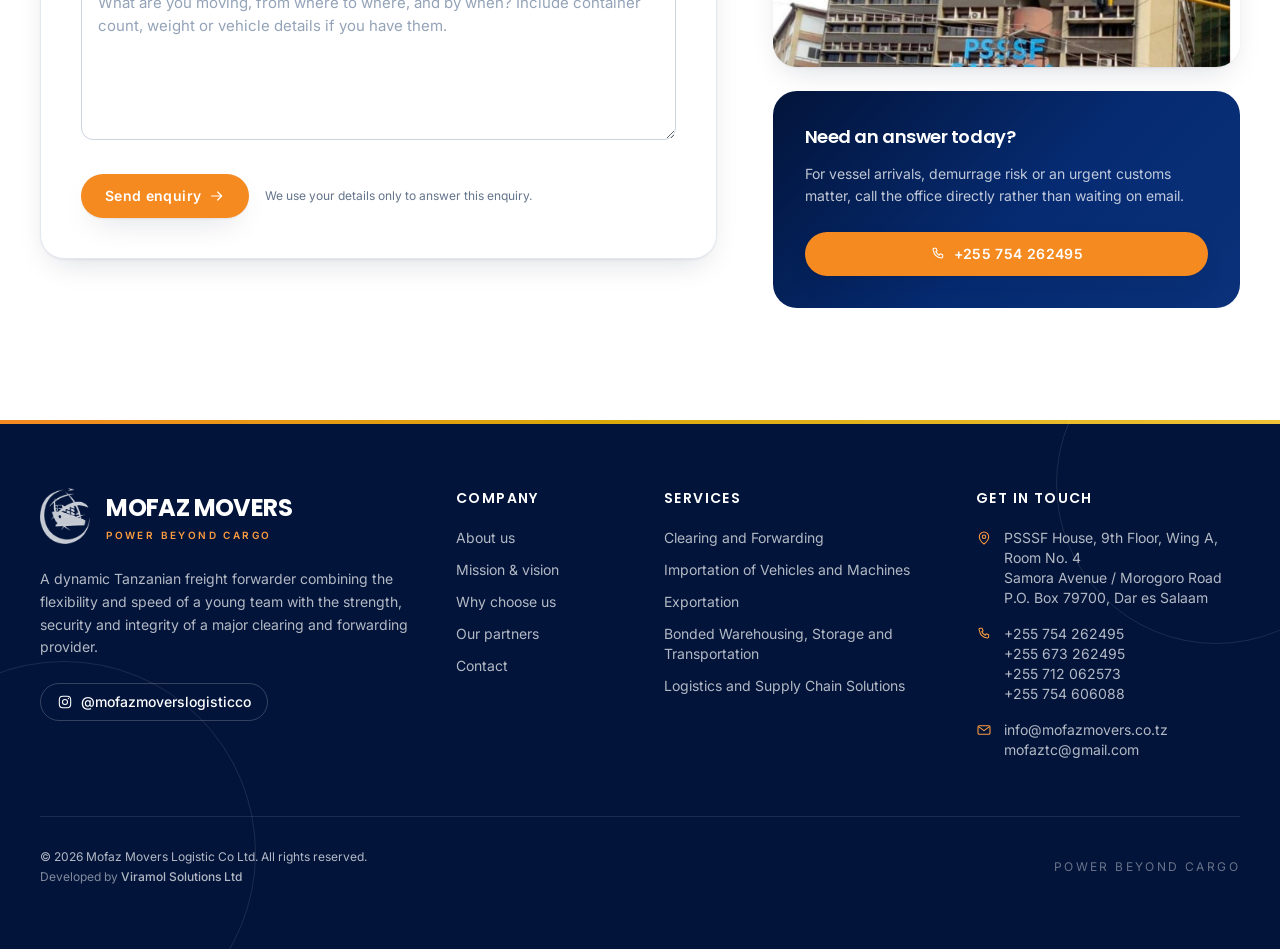
<file: contact.html>
<!DOCTYPE html>
<html lang="en">
<head>
<meta charset="utf-8">
<meta name="viewport" content="width=device-width, initial-scale=1">
<title>Contact us | Mofaz Movers</title>
<meta name="description" content="Talk to Mofaz Movers Logistic Co Ltd - PSSSF House, Samora Avenue, Dar es Salaam. Request a quote for clearing, forwarding, shipping, warehousing or transport.">
<meta name="theme-color" content="#062B72">
<link rel="canonical" href="https://ruzoowzy.github.io/Mofaz-Movers-Company-Website/contact.html">

<meta property="og:type" content="website">
<meta property="og:site_name" content="Mofaz Movers Logistic Co Ltd">
<meta property="og:title" content="Contact us | Mofaz Movers">
<meta property="og:description" content="Talk to Mofaz Movers Logistic Co Ltd - PSSSF House, Samora Avenue, Dar es Salaam. Request a quote for clearing, forwarding, shipping, warehousing or transport.">
<meta property="og:image" content="https://ruzoowzy.github.io/Mofaz-Movers-Company-Website/images/hero-port.jpg">
<meta name="twitter:card" content="summary_large_image">

<link rel="icon" href="images/favicon.ico" sizes="any">
<link rel="apple-touch-icon" href="images/apple-touch-icon.png">

<link rel="preconnect" href="https://fonts.googleapis.com">
<link rel="preconnect" href="https://fonts.gstatic.com" crossorigin>
<link href="https://fonts.googleapis.com/css2?family=Inter:wght@400;500;600&family=Poppins:wght@500;600;700&display=swap" rel="stylesheet">

<!-- Marks the page as JavaScript-enabled, so the scroll-in animation in
     site.css can run. If this never executes, all content simply shows. -->
<script>document.documentElement.className += ' js';</script>

<link rel="stylesheet" href="css/site.css">
</head>
<body class="min-h-screen bg-white">

<svg xmlns="http://www.w3.org/2000/svg" class="hidden" aria-hidden="true" focusable="false">
    <symbol id="icon-ship" viewBox="0 0 24 24" fill="none" stroke="currentColor" stroke-width="1.6" stroke-linecap="round" stroke-linejoin="round">
        <path d="M3 18.5c1.2 0 1.8.9 3 .9s1.8-.9 3-.9 1.8.9 3 .9 1.8-.9 3-.9 1.8.9 3 .9 1.8-.9 3-.9"/>
        <path d="M4.5 15.5 6 10.2a1.5 1.5 0 0 1 1.44-1.1h9.12A1.5 1.5 0 0 1 18 10.2l1.5 5.3"/>
        <path d="M12 9V4.5M9 4.5h6"/>
    </symbol>

    <symbol id="icon-truck" viewBox="0 0 24 24" fill="none" stroke="currentColor" stroke-width="1.6" stroke-linecap="round" stroke-linejoin="round">
        <path d="M2.5 7.5A1.5 1.5 0 0 1 4 6h9.5v10.5H4A1.5 1.5 0 0 1 2.5 15z"/>
        <path d="M13.5 9.5H17l3 3V16.5h-6.5z"/>
        <circle cx="7" cy="18" r="1.8"/><circle cx="17" cy="18" r="1.8"/>
    </symbol>

    <symbol id="icon-plane" viewBox="0 0 24 24" fill="none" stroke="currentColor" stroke-width="1.6" stroke-linecap="round" stroke-linejoin="round">
        <path d="M10.5 12.5 3 10V7.6l2 .7 2.6 1.2 3-1.1-5-4.3V2.5l2.6.6 6 3.8 3.9-1.4a2 2 0 1 1 1.3 3.8l-3.9 1.4-1.6 6.9-2.5.9.5-6.4-3.1 1.2-1 2.7-2 .7z"/>
    </symbol>

    <symbol id="icon-globe" viewBox="0 0 24 24" fill="none" stroke="currentColor" stroke-width="1.6" stroke-linecap="round" stroke-linejoin="round">
        <circle cx="12" cy="12" r="9"/><path d="M3 12h18"/>
        <path d="M12 3a15 15 0 0 1 0 18 15 15 0 0 1 0-18z"/>
    </symbol>

    <symbol id="icon-warehouse" viewBox="0 0 24 24" fill="none" stroke="currentColor" stroke-width="1.6" stroke-linecap="round" stroke-linejoin="round">
        <path d="M3 20V9.6L12 5l9 4.6V20"/><path d="M3 20h18"/>
        <path d="M8 20v-6h8v6"/><path d="M8 17h8"/>
    </symbol>

    <symbol id="icon-network" viewBox="0 0 24 24" fill="none" stroke="currentColor" stroke-width="1.6" stroke-linecap="round" stroke-linejoin="round">
        <circle cx="12" cy="5" r="2.2"/><circle cx="5" cy="18" r="2.2"/><circle cx="19" cy="18" r="2.2"/>
        <path d="M12 7.2v4.3M10.6 12.6 6.6 16.2M13.4 12.6l4 3.6"/>
    </symbol>

    <symbol id="icon-users" viewBox="0 0 24 24" fill="none" stroke="currentColor" stroke-width="1.6" stroke-linecap="round" stroke-linejoin="round">
        <circle cx="9" cy="8" r="3.2"/><path d="M3 19.5c0-3.1 2.7-5 6-5s6 1.9 6 5"/>
        <path d="M16 5.6a3.2 3.2 0 0 1 0 6.2M17.5 14.8c2.1.6 3.5 2.2 3.5 4.7"/>
    </symbol>

    <symbol id="icon-shield" viewBox="0 0 24 24" fill="none" stroke="currentColor" stroke-width="1.6" stroke-linecap="round" stroke-linejoin="round">
        <path d="M12 3 5 6v5.4c0 4.2 2.8 7.6 7 9.6 4.2-2 7-5.4 7-9.6V6z"/><path d="m9.2 12 2 2 3.6-3.8"/>
    </symbol>

    <symbol id="icon-compass" viewBox="0 0 24 24" fill="none" stroke="currentColor" stroke-width="1.6" stroke-linecap="round" stroke-linejoin="round">
        <circle cx="12" cy="12" r="9"/><path d="m15 9-1.8 4.2L9 15l1.8-4.2z"/>
    </symbol>

    <symbol id="icon-check" viewBox="0 0 24 24" fill="none" stroke="currentColor" stroke-width="1.6" stroke-linecap="round" stroke-linejoin="round">
        <circle cx="12" cy="12" r="9"/><path d="m8.4 12.2 2.4 2.4 4.8-5"/>
    </symbol>

    <symbol id="icon-check-bare" viewBox="0 0 24 24" fill="none" stroke="currentColor" stroke-width="2.2" stroke-linecap="round" stroke-linejoin="round">
        <path d="m5 12.5 4.5 4.5L19 7"/>
    </symbol>

    <symbol id="icon-arrow-right" viewBox="0 0 24 24" fill="none" stroke="currentColor" stroke-width="1.8" stroke-linecap="round" stroke-linejoin="round">
        <path d="M4 12h15M13 6l6 6-6 6"/>
    </symbol>

    <symbol id="icon-phone" viewBox="0 0 24 24" fill="none" stroke="currentColor" stroke-width="1.6" stroke-linecap="round" stroke-linejoin="round">
        <path d="M6.2 3.5h3l1.5 3.8-2 1.4a11 11 0 0 0 5.1 5.1l1.4-2 3.8 1.5v3a1.7 1.7 0 0 1-1.9 1.7C10.4 17.4 6 13 5 6.4a1.7 1.7 0 0 1 1.2-2.9z"/>
    </symbol>

    <symbol id="icon-mail" viewBox="0 0 24 24" fill="none" stroke="currentColor" stroke-width="1.6" stroke-linecap="round" stroke-linejoin="round">
        <rect x="3" y="5.5" width="18" height="13" rx="2"/><path d="m3.8 7 8.2 6 8.2-6"/>
    </symbol>

    <symbol id="icon-pin" viewBox="0 0 24 24" fill="none" stroke="currentColor" stroke-width="1.6" stroke-linecap="round" stroke-linejoin="round">
        <path d="M12 21s7-5.6 7-11a7 7 0 1 0-14 0c0 5.4 7 11 7 11z"/><circle cx="12" cy="10" r="2.6"/>
    </symbol>

    <symbol id="icon-clock" viewBox="0 0 24 24" fill="none" stroke="currentColor" stroke-width="1.6" stroke-linecap="round" stroke-linejoin="round">
        <circle cx="12" cy="12" r="9"/><path d="M12 7v5.3l3.4 2"/>
    </symbol>

    <symbol id="icon-menu" viewBox="0 0 24 24" fill="none" stroke="currentColor" stroke-width="1.8" stroke-linecap="round">
        <path d="M4 7h16M4 12h16M4 17h16"/>
    </symbol>

    <symbol id="icon-close" viewBox="0 0 24 24" fill="none" stroke="currentColor" stroke-width="1.8" stroke-linecap="round">
        <path d="M6 6l12 12M18 6 6 18"/>
    </symbol>

    <symbol id="icon-instagram" viewBox="0 0 24 24" fill="none" stroke="currentColor" stroke-width="1.6" stroke-linecap="round" stroke-linejoin="round">
        <rect x="3.5" y="3.5" width="17" height="17" rx="5"/><circle cx="12" cy="12" r="3.8"/><circle cx="17.2" cy="6.8" r="1" fill="currentColor" stroke="none"/>
    </symbol>

    <symbol id="icon-whatsapp" viewBox="0 0 24 24" fill="currentColor">
        <path d="M12.04 2C6.6 2 2.2 6.4 2.2 11.84c0 1.94.52 3.76 1.44 5.32L2 22l4.98-1.6a9.8 9.8 0 0 0 5.06 1.4h.01c5.43 0 9.84-4.4 9.84-9.84C21.89 6.4 17.47 2 12.04 2m0 17.96h-.01a8.2 8.2 0 0 1-4.16-1.14l-.3-.18-3.1 1 1.02-3.02-.2-.31a8.15 8.15 0 0 1-1.25-4.36c0-4.51 3.68-8.18 8.2-8.18 2.19 0 4.25.85 5.8 2.4a8.14 8.14 0 0 1 2.4 5.79c0 4.51-3.68 8.18-8.2 8.18m4.5-6.13c-.25-.13-1.46-.72-1.68-.8-.23-.09-.39-.13-.56.12s-.64.8-.79.97c-.14.16-.29.19-.54.06a6.7 6.7 0 0 1-1.97-1.22 7.4 7.4 0 0 1-1.36-1.7c-.15-.24-.02-.38.11-.5.11-.12.25-.29.37-.44.13-.15.17-.25.25-.42.09-.16.05-.31-.02-.43-.06-.13-.55-1.34-.76-1.83-.2-.48-.4-.42-.55-.42h-.48c-.16 0-.43.06-.65.31-.23.25-.86.84-.86 2.05s.88 2.38 1 2.54c.13.17 1.74 2.65 4.2 3.71.59.26 1.05.4 1.4.52.6.19 1.14.16 1.57.1.48-.07 1.47-.6 1.68-1.18.2-.58.2-1.08.15-1.18-.06-.11-.23-.17-.48-.29"/>
    </symbol>

    <symbol id="icon-boxes" viewBox="0 0 24 24" fill="none" stroke="currentColor" stroke-width="1.6" stroke-linecap="round" stroke-linejoin="round">
        <path d="M4 8.6 8.5 6.4 13 8.6v4.9L8.5 15.7 4 13.5z"/><path d="M11 15.4l4.5-2.2 4.5 2.2v4.9l-4.5 2.2-4.5-2.2z" transform="translate(0 -2.6)"/>
        <path d="M8.5 11 4 8.6M8.5 11l4.5-2.4M8.5 11v4.7"/>
    </symbol>

    <symbol id="icon-doc" viewBox="0 0 24 24" fill="none" stroke="currentColor" stroke-width="1.6" stroke-linecap="round" stroke-linejoin="round">
        <path d="M14 3H7a2 2 0 0 0-2 2v14a2 2 0 0 0 2 2h10a2 2 0 0 0 2-2V8z"/><path d="M14 3v5h5M9 13h6M9 16.5h4"/>
    </symbol>
</svg>

<a href="#main" class="sr-only focus:not-sr-only focus:fixed focus:left-4 focus:top-4 focus:z-[100] focus:rounded-full focus:bg-navy-900 focus:px-5 focus:py-3 focus:text-sm focus:font-semibold focus:text-white">Skip to content</a>

<!-- ============================ HEADER ============================ -->
<header id="siteHeader" data-transparent="false"
        class="fixed inset-x-0 top-0 z-50 transition-all duration-300 bg-navy-900 shadow-lg">
  <div class="container">
    <div class="flex h-[76px] items-center justify-between gap-6">

      <a href="index.html" class="flex shrink-0 items-center gap-3" aria-label="Mofaz Movers Logistic Co Ltd home">
        <img src="images/mark-white.png" alt="" aria-hidden="true" class="h-10 w-auto" width="256" height="286">
        <span class="leading-none">
          <span class="block font-display text-[17px] font-bold tracking-tight text-white">MOFAZ MOVERS</span>
          <span class="mt-1 block text-[9px] font-semibold uppercase tracking-[.22em] text-cargo-400">Power Beyond Cargo</span>
        </span>
      </a>

      <nav class="hidden items-center gap-8 lg:flex" aria-label="Primary">
          <a href="index.html" class="nav-link text-white/80 hover:text-white">Home</a>
          <a href="about.html" class="nav-link text-white/80 hover:text-white">About</a>
          <a href="services.html" class="nav-link text-white/80 hover:text-white">Services</a>
          <a href="about.html#partners" class="nav-link text-white/80 hover:text-white">Partners</a>
          <a href="contact.html" class="nav-link is-active text-white">Contact</a>
      </nav>

      <div class="hidden items-center gap-4 lg:flex">
        <a href="tel:+255754262495" class="flex items-center gap-2 text-sm font-medium text-white/80 transition hover:text-white">
          <svg class="h-4 w-4"><use href="#icon-phone"></use></svg>+255 754 262495
        </a>
        <a href="contact.html#quote" class="btn-primary !px-5 !py-2.5">Get a quote</a>
      </div>

      <button type="button" id="navToggle"
              class="grid h-11 w-11 place-items-center rounded-lg text-white transition hover:bg-white/10 lg:hidden"
              aria-controls="mobileNav" aria-expanded="false" aria-label="Open menu">
        <svg class="h-6 w-6"><use href="#icon-menu"></use></svg>
      </button>

    </div>
  </div>
  <div class="gold-rule opacity-0 transition-opacity duration-300" id="headerRule"></div>
</header>

<!-- ========================== MOBILE NAV ========================== -->
<div id="mobileNav" class="fixed inset-0 z-[60] hidden lg:hidden" role="dialog" aria-modal="true" aria-label="Menu">
  <div class="absolute inset-0 bg-navy-950/70 backdrop-blur-sm" data-close-nav></div>
  <div id="mobileNavPanel" class="absolute right-0 top-0 flex h-full w-[85%] max-w-sm translate-x-full flex-col bg-navy-900 shadow-2xl transition-transform duration-300">
    <div class="flex items-center justify-between border-b border-white/10 px-6 py-5">
      <span class="flex items-center gap-3">
        <img src="images/mark-white.png" alt="" aria-hidden="true" class="h-9 w-auto">
        <span class="font-display text-base font-bold tracking-tight text-white">MOFAZ MOVERS</span>
      </span>
      <button type="button" class="grid h-10 w-10 place-items-center rounded-lg text-white hover:bg-white/10" data-close-nav aria-label="Close menu">
        <svg class="h-6 w-6"><use href="#icon-close"></use></svg>
      </button>
    </div>
    <nav class="flex-1 overflow-y-auto px-6 py-6" aria-label="Mobile">
      <ul class="space-y-1 text-white">
            <li><a href="index.html" class="block rounded-lg px-4 py-3 text-base font-medium hover:bg-white/10">Home</a></li>
            <li><a href="about.html" class="block rounded-lg px-4 py-3 text-base font-medium hover:bg-white/10">About us</a></li>
            <li><a href="services.html" class="block rounded-lg px-4 py-3 text-base font-medium hover:bg-white/10">Our services</a></li>
            <li><a href="about.html#partners" class="block rounded-lg px-4 py-3 text-base font-medium hover:bg-white/10">Our partners</a></li>
            <li><a href="contact.html" class="block rounded-lg px-4 py-3 text-base font-medium hover:bg-white/10">Contact</a></li>
      </ul>
      <a href="contact.html#quote" class="btn-primary mt-8 w-full">Get a quote</a>
      <div class="mt-8 space-y-3 border-t border-white/10 pt-6 text-sm text-white/70">
            <a href="tel:+255754262495" class="flex items-center gap-3 hover:text-white">
              <svg class="h-4 w-4"><use href="#icon-phone"></use></svg>+255 754 262495
            </a>
            <a href="tel:+255673262495" class="flex items-center gap-3 hover:text-white">
              <svg class="h-4 w-4"><use href="#icon-phone"></use></svg>+255 673 262495
            </a>
        <a href="mailto:info@mofazmovers.co.tz" class="flex items-center gap-3 hover:text-white">
          <svg class="h-4 w-4"><use href="#icon-mail"></use></svg>info@mofazmovers.co.tz
        </a>
      </div>
    </nav>
  </div>
</div>

<main id="main" class="pt-[76px]">

<!-- ========================== PAGE BANNER ========================== -->
<section class="relative isolate overflow-hidden bg-navy-900">
  <img src="images/office-building.jpg" alt="" aria-hidden="true" class="absolute inset-0 -z-20 h-full w-full object-cover opacity-60">
  <div class="absolute inset-0 -z-10 bg-gradient-to-r from-navy-950 via-navy-950/90 to-navy-900/55"></div>
  <div class="arc-motif -right-32 -top-40 h-[34rem] w-[34rem]"></div>

  <div class="container relative py-20 lg:py-28">
    <nav aria-label="Breadcrumb" class="mb-6">
      <ol class="flex items-center gap-2 text-xs uppercase tracking-[.18em] text-white/50">
        <li><a href="index.html" class="transition hover:text-cargo-300">Home</a></li>
        <li aria-hidden="true">/</li>
        <li class="text-white/80">Contact us</li>
      </ol>
    </nav>
    <h1 class="max-w-3xl font-display text-4xl text-white text-balance sm:text-5xl">Let&rsquo;s move it.</h1>
    <p class="mt-6 max-w-2xl text-lg leading-relaxed text-white/70">Our office sits on Samora Avenue in the centre of Dar es Salaam, a short drive from the port. Call, write, or send the details of your consignment and we will come back to you.</p>
  </div>
  <div class="gold-rule"></div>
</section>

<!-- ======================== CONTACT DETAILS ======================== -->
<section class="section !pb-12 bg-white">
  <div class="container">
    <div class="grid gap-6 md:grid-cols-2 lg:grid-cols-4">

      <div class="card reveal">
        <span class="icon-badge"><svg class="h-6 w-6"><use href="#icon-pin"></use></svg></span>
        <h2 class="mt-6 font-display text-lg">Visit the office</h2>
        <p class="mt-3 text-sm leading-relaxed text-slate-600">
          PSSSF House, 9th Floor, Wing A, Room No. 4<br>Samora Avenue / Morogoro Road<br>P.O. Box 79700<br>Dar es Salaam, Tanzania
        </p>
        <a href="https://www.google.com/maps/search/?api=1&query=PSSSF+House+Samora+Avenue+Dar+es+Salaam" target="_blank" rel="noopener"
           class="mt-4 inline-flex items-center gap-2 text-sm font-semibold text-navy-800 hover:text-cargo-600">
          Open in Maps <svg class="h-4 w-4"><use href="#icon-arrow-right"></use></svg>
        </a>
      </div>

      <div class="card reveal" data-delay="80">
        <span class="icon-badge"><svg class="h-6 w-6"><use href="#icon-phone"></use></svg></span>
        <h2 class="mt-6 font-display text-lg">Call us</h2>
        <ul class="mt-3 space-y-1.5 text-sm text-slate-600">
          <li><a href="tel:+255754262495" class="transition hover:text-navy-800">+255 754 262495</a></li>
          <li><a href="tel:+255673262495" class="transition hover:text-navy-800">+255 673 262495</a></li>
          <li><a href="tel:+255712062573" class="transition hover:text-navy-800">+255 712 062573</a></li>
          <li><a href="tel:+255754606088" class="transition hover:text-navy-800">+255 754 606088</a></li>
        </ul>
        <a href="https://wa.me/255754262495" target="_blank" rel="noopener"
           class="mt-4 inline-flex items-center gap-2 text-sm font-semibold text-[#128C7E] hover:opacity-80">
          <svg class="h-4 w-4"><use href="#icon-whatsapp"></use></svg> Chat on WhatsApp
        </a>
      </div>

      <div class="card reveal" data-delay="160">
        <span class="icon-badge"><svg class="h-6 w-6"><use href="#icon-mail"></use></svg></span>
        <h2 class="mt-6 font-display text-lg">Write to us</h2>
        <ul class="mt-3 space-y-1.5 text-sm text-slate-600">
          <li><a href="mailto:info@mofazmovers.co.tz" class="break-all transition hover:text-navy-800">info@mofazmovers.co.tz</a></li>
          <li><a href="mailto:mofaztc@gmail.com" class="break-all transition hover:text-navy-800">mofaztc@gmail.com</a></li>
        </ul>
        <a href="https://www.instagram.com/mofazmoverslogisticco/" target="_blank" rel="noopener"
           class="mt-4 inline-flex items-center gap-2 text-sm font-semibold text-navy-800 hover:text-cargo-600">
          <svg class="h-4 w-4"><use href="#icon-instagram"></use></svg> @mofazmoverslogisticco
        </a>
      </div>

      <div class="card reveal" data-delay="240">
        <span class="icon-badge"><svg class="h-6 w-6"><use href="#icon-clock"></use></svg></span>
        <h2 class="mt-6 font-display text-lg">Office hours</h2>
        <dl class="mt-3 space-y-1.5 text-sm text-slate-600">
          <div class="flex justify-between gap-4"><dt>Mon &ndash; Fri</dt><dd class="font-medium text-navy-900">08:00 &ndash; 17:00</dd></div>
          <div class="flex justify-between gap-4"><dt>Saturday</dt><dd class="font-medium text-navy-900">09:00 &ndash; 13:00</dd></div>
          <div class="flex justify-between gap-4"><dt>Sunday</dt><dd class="font-medium text-navy-900">Closed</dd></div>
        </dl>
        <p class="mt-4 text-xs text-slate-500">
          East Africa Time (UTC+3). Vessel and clearance matters are handled outside these hours when a deadline requires it.
        </p>
      </div>

    </div>
  </div>
</section>

<!-- ========================== FORM &amp; MAP ========================== -->
<section id="quote" class="section !pt-12 bg-white">
  <div class="container">
    <div class="grid gap-10 lg:grid-cols-12 lg:gap-14">

      <div class="reveal lg:col-span-7">
        <div class="rounded-3xl border border-slate-200 bg-white p-8 shadow-card lg:p-10">
          <p class="eyebrow">Request a quote</p>
          <h2 class="section-title !text-3xl">Tell us about your cargo</h2>
          <span class="gold-tick mt-5"></span>

          <p class="mt-6 text-sm text-slate-500">
            Send this and it arrives in the Mofaz Movers inbox directly &ndash; we reply on the next
            working day. Prefer to talk? Call
            <a href="tel:+255754262495" class="font-medium text-navy-800 underline underline-offset-2">+255 754 262495</a>.
          </p>

          <div id="formSuccess" class="mt-6 hidden rounded-2xl border border-emerald-200 bg-emerald-50 p-6" role="status">
            <div class="flex items-start gap-4">
              <span class="mt-0.5 grid h-9 w-9 shrink-0 place-items-center rounded-full bg-emerald-600 text-white">
                <svg class="h-5 w-5"><use href="#icon-check-bare"></use></svg>
              </span>
              <div>
                <h3 class="font-display text-lg text-emerald-900">Thank you &ndash; we have your enquiry.</h3>
                <p class="mt-2 text-sm text-emerald-800">
                  Your message has reached the Mofaz Movers inbox and a member of the team will be in
                  touch on the next working day. If it is urgent, call
                  <a href="tel:+255754262495" class="font-semibold underline">+255 754 262495</a>.
                </p>
              </div>
            </div>
          </div>

          <noscript>
            <div class="mt-6 rounded-2xl border border-amber-200 bg-amber-50 p-6 text-sm text-amber-900">
              This form needs JavaScript to send. With it switched off, please email
              <a href="mailto:info@mofazmovers.co.tz" class="font-semibold underline">info@mofazmovers.co.tz</a>
              or call <a href="tel:+255754262495" class="font-semibold underline">+255 754 262495</a> instead.
            </div>
          </noscript>

          <!-- The form posts to FormSubmit. The destination address is deliberately
                 NOT here - js/site.js appends it from config.json on load. -->
          <form id="enquiryForm" class="mt-8 space-y-5"
                method="post" action="https://formsubmit.co/" novalidate>

            <div class="grid gap-5 sm:grid-cols-2">
              <div>
                <label for="fullName" class="field-label">Full name</label>
                <input type="text" id="fullName" name="fullName" class="field" placeholder="Your name" autocomplete="name" required>
                <span class="field-error hidden" data-error-for="fullName">Please tell us your name.</span>
              </div>
              <div>
                <label for="company" class="field-label">Company <span class="font-normal text-slate-400">(optional)</span></label>
                <input type="text" id="company" name="company" class="field" placeholder="Company name" autocomplete="organization">
              </div>
            </div>

            <div class="grid gap-5 sm:grid-cols-2">
              <div>
                <label for="email" class="field-label">Email</label>
                <input type="email" id="email" name="email" class="field" placeholder="you@company.com" autocomplete="email" inputmode="email" required>
                <span class="field-error hidden" data-error-for="email">Please give us a valid email address so we can reply.</span>
              </div>
              <div>
                <label for="phone" class="field-label">Phone / WhatsApp</label>
                <input type="tel" id="phone" name="phone" class="field" placeholder="+255 &hellip;" autocomplete="tel" inputmode="tel" required>
                <span class="field-error hidden" data-error-for="phone">Please give us a phone number &ndash; it is the fastest way to reach you about cargo.</span>
              </div>
            </div>

            <div>
              <label for="service" class="field-label">Service required</label>
              <select id="service" name="service" class="field" required>
                <option value="">Select a service&hellip;</option>
              <option value="Clearing and Forwarding">Clearing and Forwarding</option>
              <option value="Importation of Vehicles and Machines">Importation of Vehicles and Machines</option>
              <option value="Exportation">Exportation</option>
              <option value="Bonded Warehousing, Storage and Transportation">Bonded Warehousing, Storage and Transportation</option>
              <option value="Logistics and Supply Chain Solutions">Logistics and Supply Chain Solutions</option>
              <option value="General enquiry">General enquiry</option>
              </select>
              <span class="field-error hidden" data-error-for="service">Please choose the service you need.</span>
            </div>

            <div>
              <label for="message" class="field-label">Cargo details</label>
              <textarea id="message" name="message" rows="6" class="field" required
                        placeholder="What are you moving, from where to where, and by when? Include container count, weight or vehicle details if you have them."></textarea>
              <span class="field-error hidden" data-error-for="message">Please give us at least a sentence or two about the cargo.</span>
            </div>

            <!-- Spam trap. People never see this; bots fill everything in.
                 If it comes back with a value, the enquiry is discarded. -->
            <div class="hidden" aria-hidden="true">
              <label for="website">Leave this field empty</label>
              <input type="text" id="website" name="_honey" tabindex="-1" autocomplete="off">
            </div>

            <div class="flex flex-wrap items-center gap-4 pt-2">
              <button type="submit" class="btn-primary">
                <span data-btn-label>Send enquiry</span>
                <svg class="h-4 w-4"><use href="#icon-arrow-right"></use></svg>
              </button>
              <p class="text-xs text-slate-500">We use your details only to answer this enquiry.</p>
            </div>

          </form>
        </div>
      </div>

      <div class="reveal lg:col-span-5" data-delay="120">
        <div class="overflow-hidden rounded-3xl border border-slate-200 shadow-card">
          <iframe src="https://www.google.com/maps?q=PSSSF%20House%20Samora%20Avenue%20Dar%20es%20Salaam&output=embed" class="h-[22rem] w-full border-0"
                  title="Mofaz Movers office location on Samora Avenue, Dar es Salaam"
                  loading="lazy" referrerpolicy="no-referrer-when-downgrade" allowfullscreen></iframe>
        </div>

        <div class="mt-6 overflow-hidden rounded-3xl shadow-card">
          <img src="images/office-building.jpg" alt="PSSSF House on Samora Avenue, Dar es Salaam" class="h-64 w-full object-cover" loading="lazy">
        </div>

        <div class="mt-6 rounded-3xl bg-navy-sheen p-8 text-white">
          <h2 class="font-display text-lg text-white">Need an answer today?</h2>
          <p class="mt-3 text-sm leading-relaxed text-white/75">
            For vessel arrivals, demurrage risk or an urgent customs matter, call the office directly rather
            than waiting on email.
          </p>
          <a href="tel:+255754262495" class="btn-primary mt-6 w-full">
            <svg class="h-4 w-4"><use href="#icon-phone"></use></svg>+255 754 262495
          </a>
        </div>
      </div>

    </div>
  </div>
</section>
</main>

<!-- ============================ FOOTER ============================ -->
<footer class="relative overflow-hidden bg-navy-950 text-white/70">
  <div class="gold-rule"></div>
  <div class="arc-motif -right-24 -top-24 h-80 w-80"></div>
  <div class="arc-motif -left-32 bottom-[-6rem] h-96 w-96"></div>

  <div class="container relative section !py-16">
    <div class="grid gap-12 lg:grid-cols-12">

      <div class="lg:col-span-4">
        <div class="flex items-center gap-4">
          <img src="images/mark-white.png" alt="" aria-hidden="true" class="h-14 w-auto">
          <span class="leading-none">
            <span class="block font-display text-2xl font-bold tracking-tight text-white">MOFAZ MOVERS</span>
            <span class="mt-1.5 block text-[10px] font-semibold uppercase tracking-[.24em] text-cargo-400">Power Beyond Cargo</span>
          </span>
        </div>
        <p class="mt-6 max-w-sm text-sm leading-relaxed">
          A dynamic Tanzanian freight forwarder combining the flexibility and speed of a young team with the
          strength, security and integrity of a major clearing and forwarding provider.
        </p>
        <a href="https://www.instagram.com/mofazmoverslogisticco/" target="_blank" rel="noopener"
           class="mt-6 inline-flex items-center gap-2 rounded-full border border-white/20 px-4 py-2 text-sm font-medium text-white transition hover:border-cargo-400 hover:text-cargo-300">
          <svg class="h-4 w-4"><use href="#icon-instagram"></use></svg>@mofazmoverslogisticco
        </a>
      </div>

      <div class="lg:col-span-2">
        <h2 class="font-display text-sm font-semibold uppercase tracking-widest text-white">Company</h2>
        <ul class="mt-5 space-y-3 text-sm">
          <li><a href="about.html" class="transition hover:text-cargo-300">About us</a></li>
          <li><a href="about.html#mission" class="transition hover:text-cargo-300">Mission &amp; vision</a></li>
          <li><a href="about.html#why-us" class="transition hover:text-cargo-300">Why choose us</a></li>
          <li><a href="about.html#partners" class="transition hover:text-cargo-300">Our partners</a></li>
          <li><a href="contact.html" class="transition hover:text-cargo-300">Contact</a></li>
        </ul>
      </div>

      <div class="lg:col-span-3">
        <h2 class="font-display text-sm font-semibold uppercase tracking-widest text-white">Services</h2>
        <ul class="mt-5 space-y-3 text-sm">
            <li><a href="services.html#clearing-and-forwarding" class="transition hover:text-cargo-300">Clearing and Forwarding</a></li>
            <li><a href="services.html#vehicle-and-machinery-imports" class="transition hover:text-cargo-300">Importation of Vehicles and Machines</a></li>
            <li><a href="services.html#exportation" class="transition hover:text-cargo-300">Exportation</a></li>
            <li><a href="services.html#warehousing-and-transport" class="transition hover:text-cargo-300">Bonded Warehousing, Storage and Transportation</a></li>
            <li><a href="services.html#logistics-and-supply-chain" class="transition hover:text-cargo-300">Logistics and Supply Chain Solutions</a></li>
        </ul>
      </div>

      <div class="lg:col-span-3">
        <h2 class="font-display text-sm font-semibold uppercase tracking-widest text-white">Get in touch</h2>
        <ul class="mt-5 space-y-4 text-sm">
          <li class="flex gap-3">
            <svg class="mt-0.5 h-4 w-4 shrink-0 text-cargo-400"><use href="#icon-pin"></use></svg>
            <span>PSSSF House, 9th Floor, Wing A, Room No. 4<br>Samora Avenue / Morogoro Road<br>P.O. Box 79700, Dar es Salaam</span>
          </li>
          <li class="flex gap-3">
            <svg class="mt-0.5 h-4 w-4 shrink-0 text-cargo-400"><use href="#icon-phone"></use></svg>
            <span>
              <a href="tel:+255754262495" class="block transition hover:text-cargo-300">+255 754 262495</a>
              <a href="tel:+255673262495" class="block transition hover:text-cargo-300">+255 673 262495</a>
              <a href="tel:+255712062573" class="block transition hover:text-cargo-300">+255 712 062573</a>
              <a href="tel:+255754606088" class="block transition hover:text-cargo-300">+255 754 606088</a>
            </span>
          </li>
          <li class="flex gap-3">
            <svg class="mt-0.5 h-4 w-4 shrink-0 text-cargo-400"><use href="#icon-mail"></use></svg>
            <span>
              <a href="mailto:info@mofazmovers.co.tz" class="block break-all transition hover:text-cargo-300">info@mofazmovers.co.tz</a>
              <a href="mailto:mofaztc@gmail.com" class="block break-all transition hover:text-cargo-300">mofaztc@gmail.com</a>
            </span>
          </li>
        </ul>
      </div>

    </div>

    <div class="mt-14 flex flex-col gap-4 border-t border-white/10 pt-8 text-xs sm:flex-row sm:items-center sm:justify-between">
      <div class="space-y-1">
        <p>&copy; <span data-year>2026</span> Mofaz Movers Logistic Co Ltd. All rights reserved.</p>
        <p class="text-white/50">
          Developed by
          <a href="https://viramol.co.tz" target="_blank" rel="noopener"
             class="font-medium text-white/70 underline-offset-2 transition hover:text-cargo-300 hover:underline">Viramol Solutions Ltd</a>
        </p>
      </div>
      <p class="uppercase tracking-[.2em] text-white/40">Power Beyond Cargo</p>
    </div>
  </div>
</footer>

<a href="https://wa.me/255754262495" target="_blank" rel="noopener"
   class="fixed bottom-6 right-6 z-40 grid h-14 w-14 place-items-center rounded-full bg-[#25D366] text-white shadow-lift transition hover:scale-105"
   aria-label="Chat with us on WhatsApp">
  <svg class="h-7 w-7"><use href="#icon-whatsapp"></use></svg>
</a>

<script src="js/jquery.min.js"></script>
<script src="js/site.js"></script>
</body>
</html>
</file>
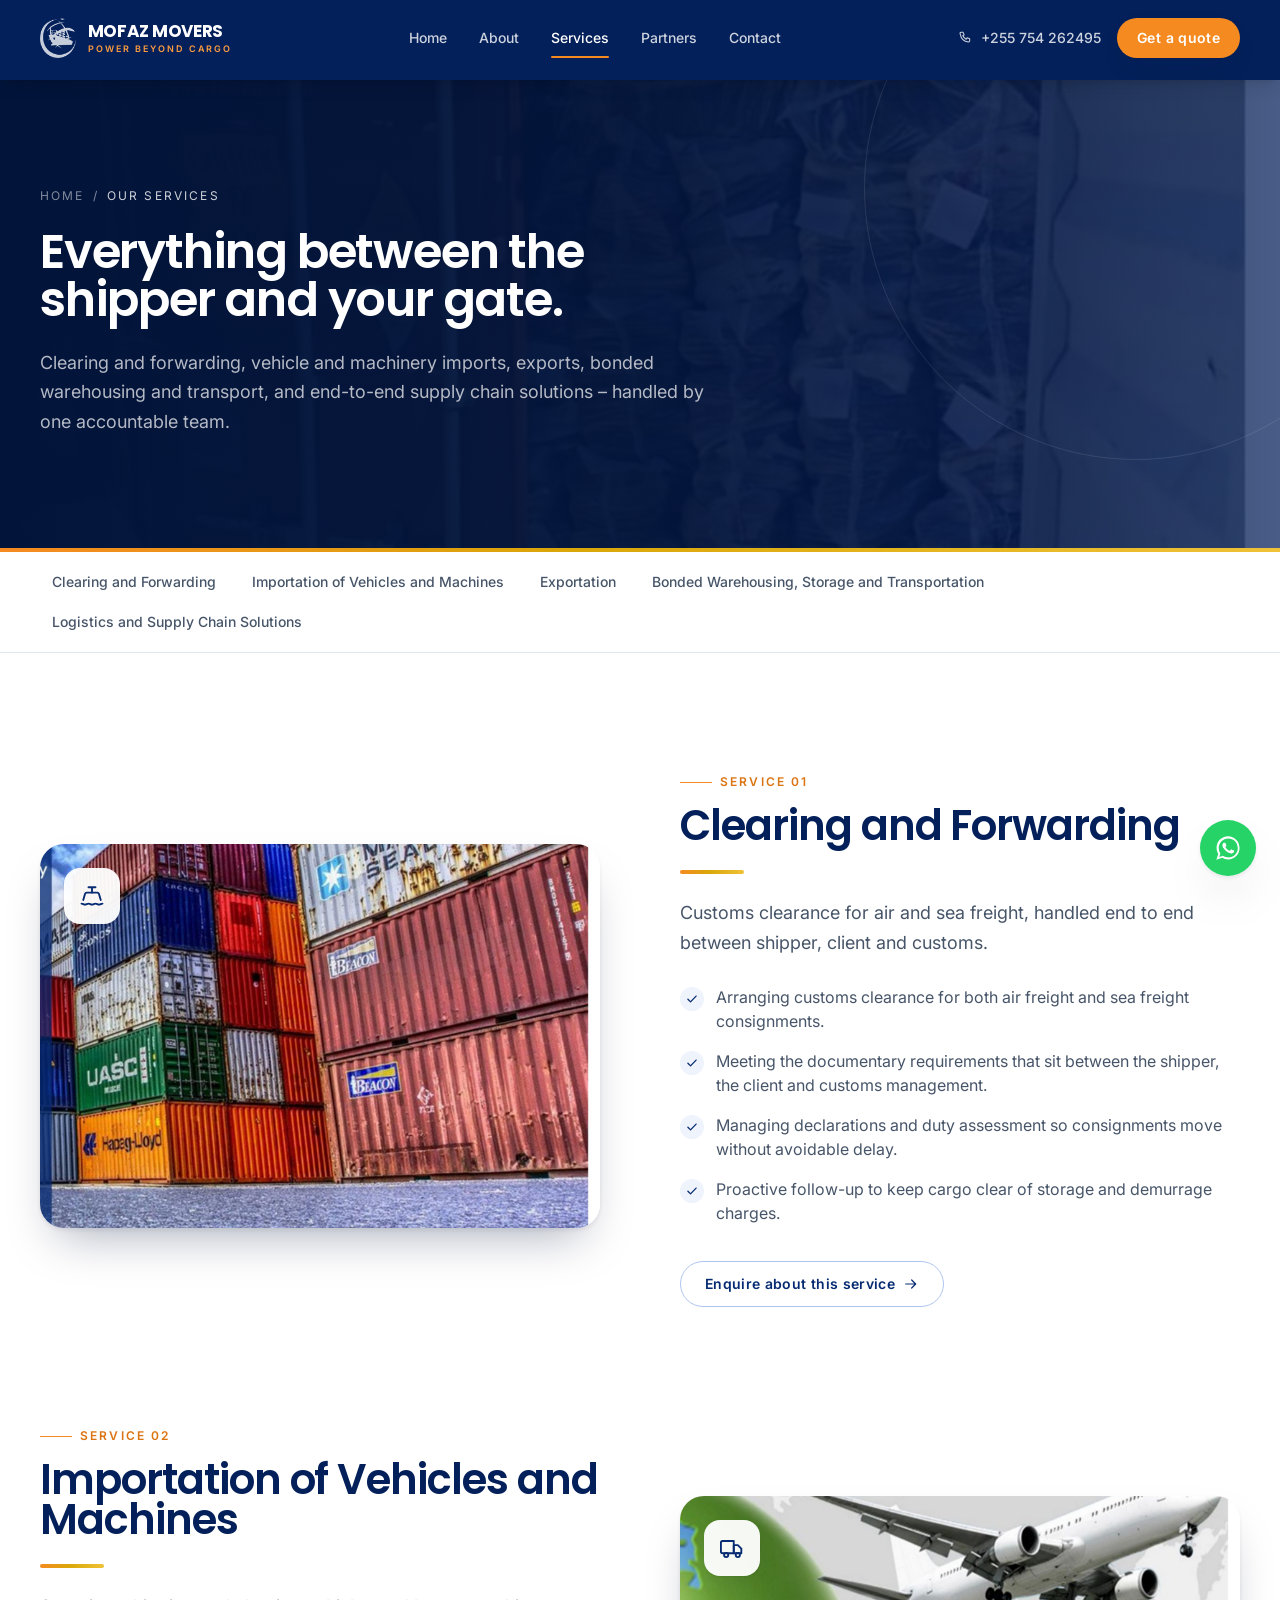
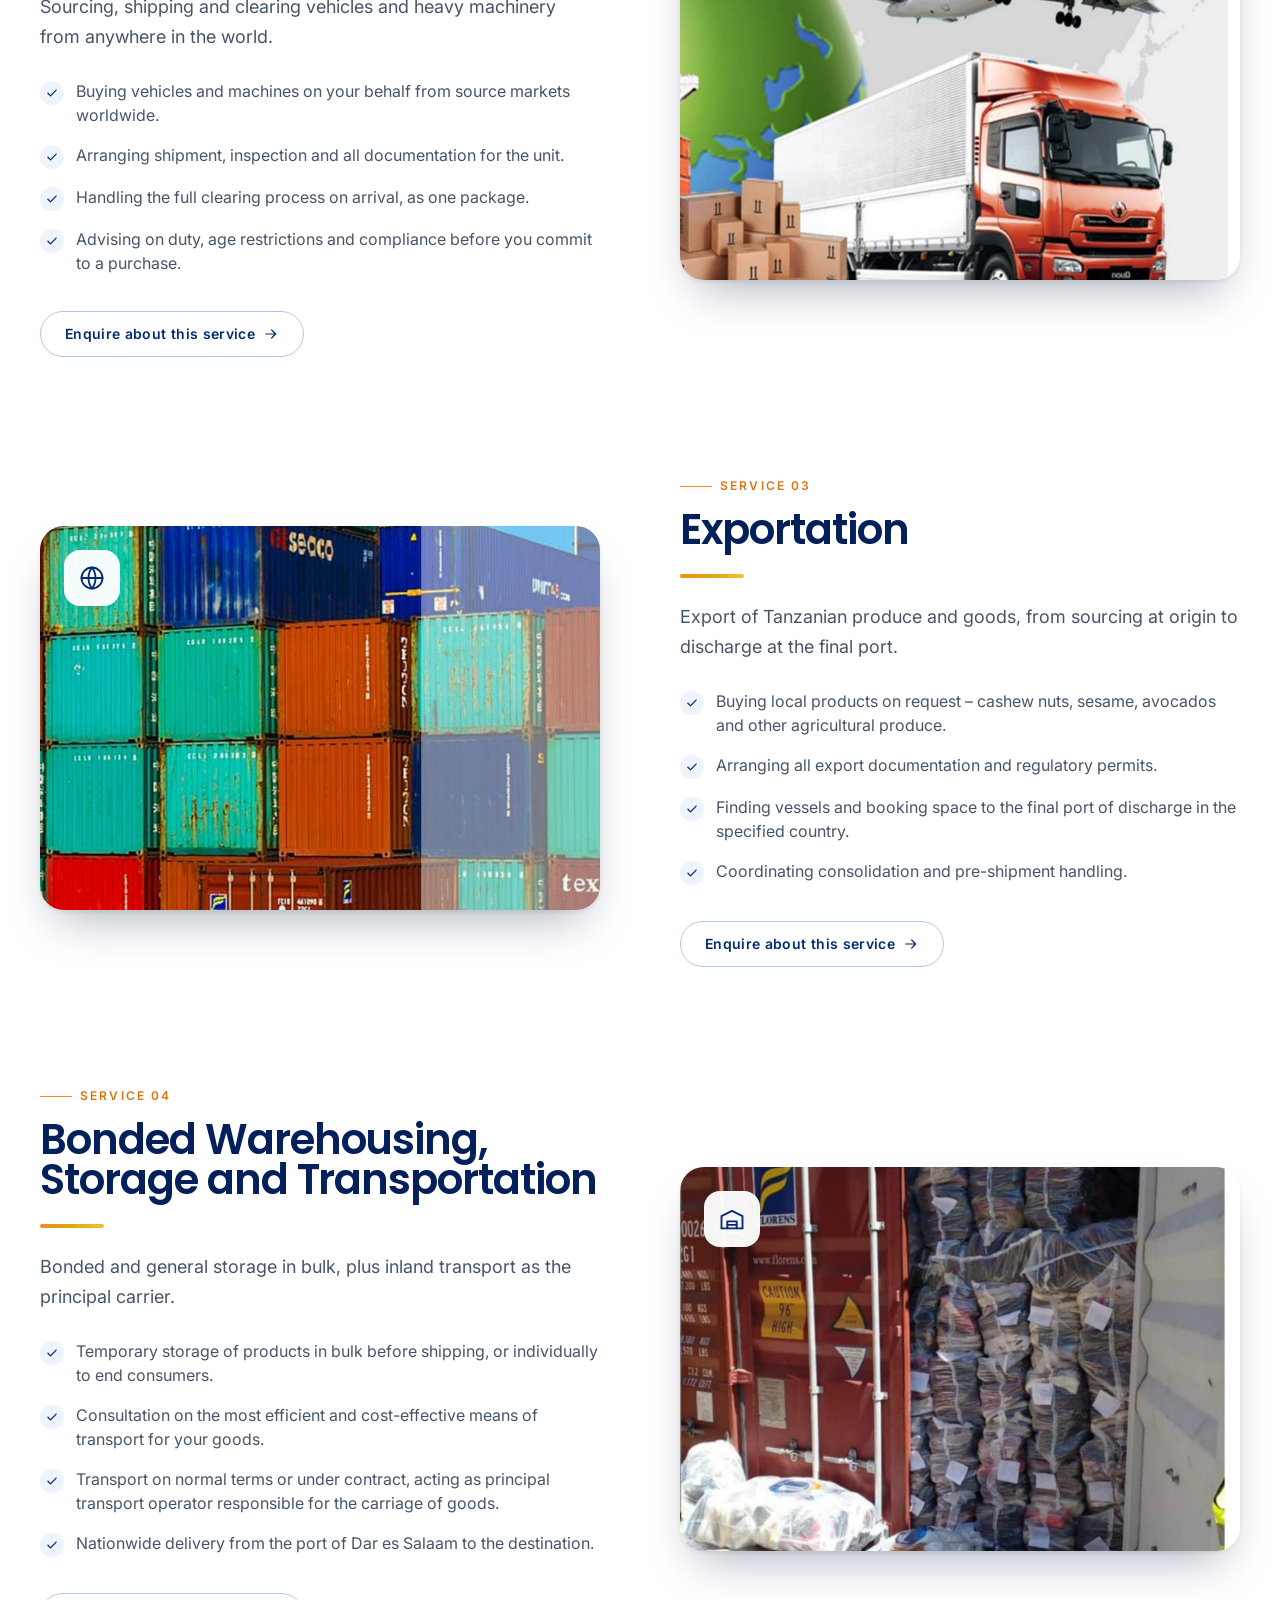
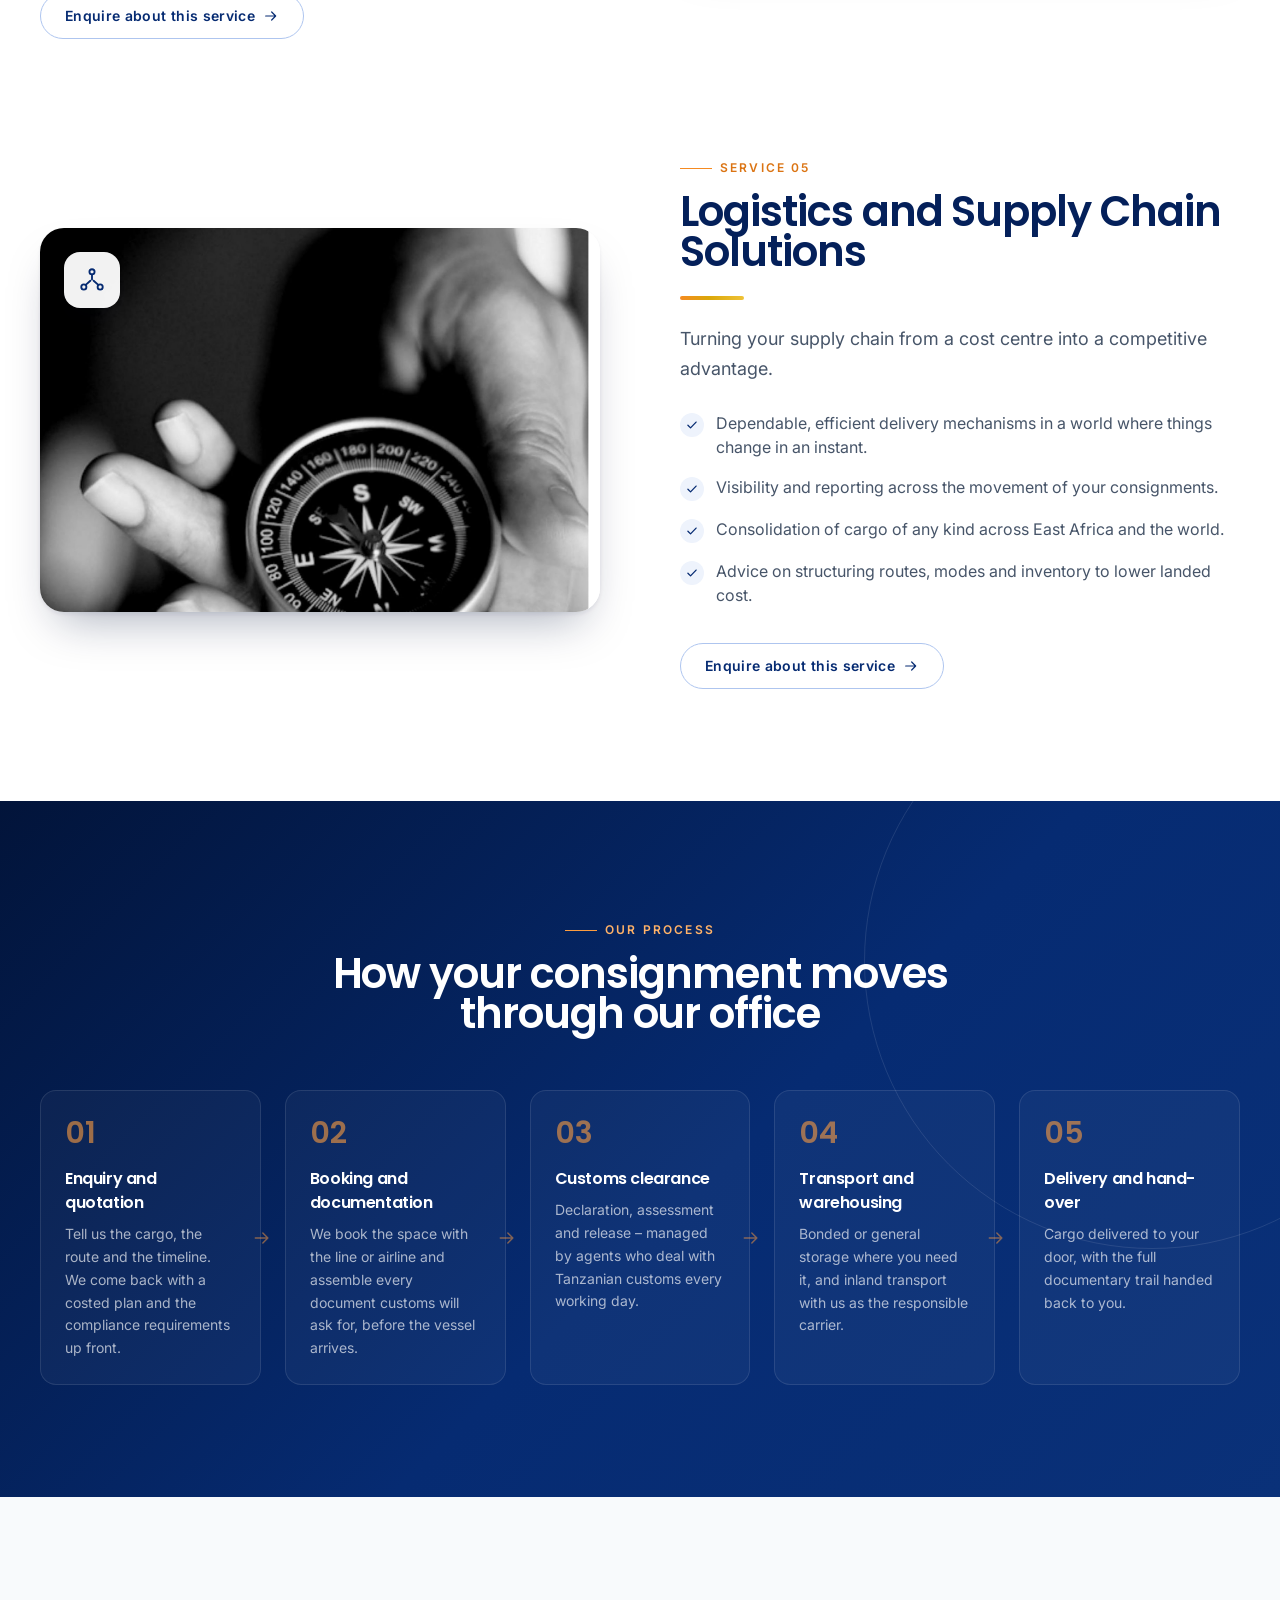
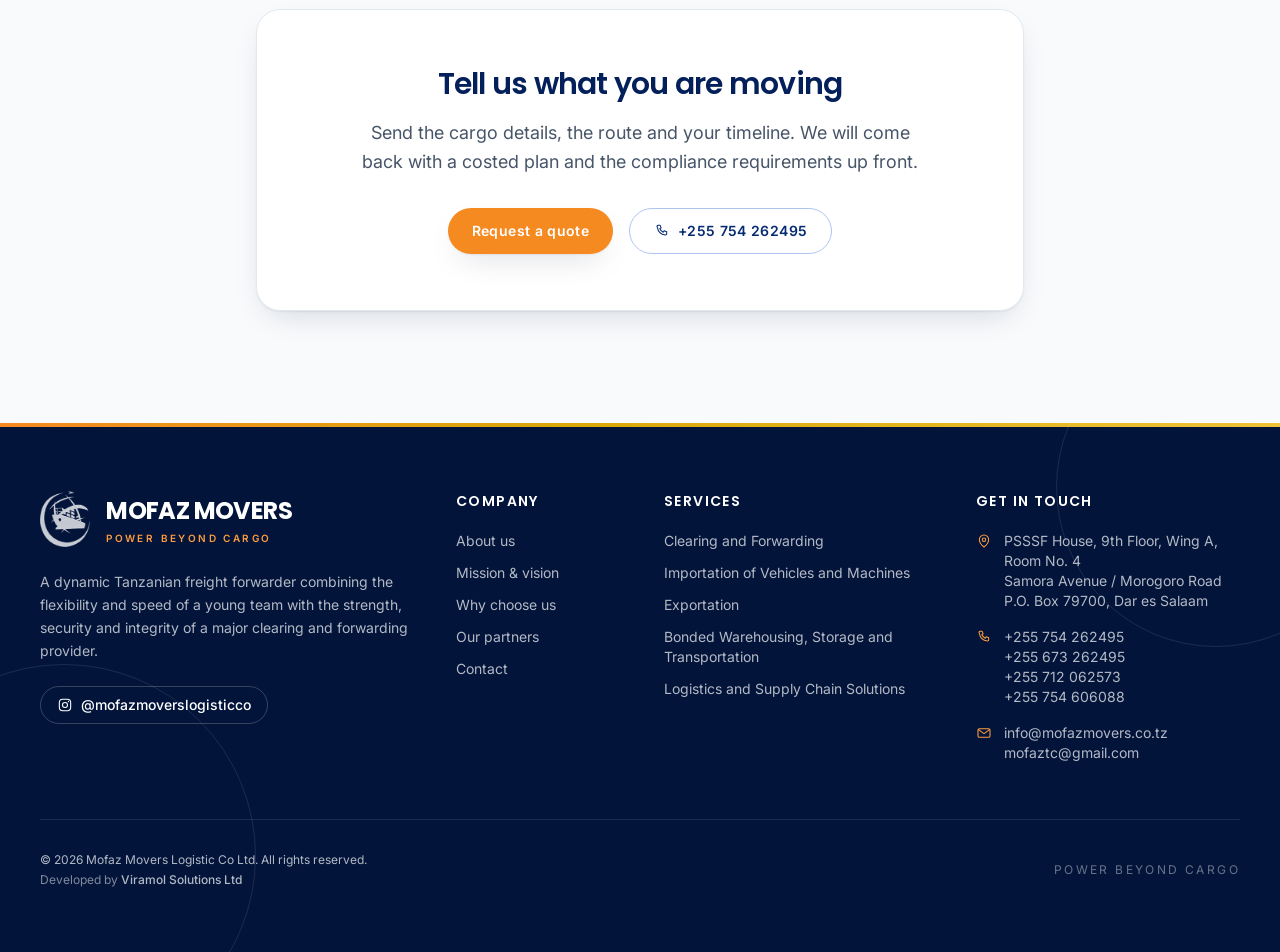
<file: services.html>
<!DOCTYPE html>
<html lang="en">
<head>
<meta charset="utf-8">
<meta name="viewport" content="width=device-width, initial-scale=1">
<title>Our services | Mofaz Movers</title>
<meta name="description" content="Clearing and forwarding, importation of vehicles and machines, exportation, bonded warehousing and transport, and logistics and supply chain solutions - delivered by Mofaz Movers in Tanzania.">
<meta name="theme-color" content="#062B72">
<link rel="canonical" href="https://ruzoowzy.github.io/Mofaz-Movers-Company-Website/services.html">

<meta property="og:type" content="website">
<meta property="og:site_name" content="Mofaz Movers Logistic Co Ltd">
<meta property="og:title" content="Our services | Mofaz Movers">
<meta property="og:description" content="Clearing and forwarding, importation of vehicles and machines, exportation, bonded warehousing and transport, and logistics and supply chain solutions - delivered by Mofaz Movers in Tanzania.">
<meta property="og:image" content="https://ruzoowzy.github.io/Mofaz-Movers-Company-Website/images/hero-port.jpg">
<meta name="twitter:card" content="summary_large_image">

<link rel="icon" href="images/favicon.ico" sizes="any">
<link rel="apple-touch-icon" href="images/apple-touch-icon.png">

<link rel="preconnect" href="https://fonts.googleapis.com">
<link rel="preconnect" href="https://fonts.gstatic.com" crossorigin>
<link href="https://fonts.googleapis.com/css2?family=Inter:wght@400;500;600&family=Poppins:wght@500;600;700&display=swap" rel="stylesheet">

<!-- Marks the page as JavaScript-enabled, so the scroll-in animation in
     site.css can run. If this never executes, all content simply shows. -->
<script>document.documentElement.className += ' js';</script>

<link rel="stylesheet" href="css/site.css">
</head>
<body class="min-h-screen bg-white">

<svg xmlns="http://www.w3.org/2000/svg" class="hidden" aria-hidden="true" focusable="false">
    <symbol id="icon-ship" viewBox="0 0 24 24" fill="none" stroke="currentColor" stroke-width="1.6" stroke-linecap="round" stroke-linejoin="round">
        <path d="M3 18.5c1.2 0 1.8.9 3 .9s1.8-.9 3-.9 1.8.9 3 .9 1.8-.9 3-.9 1.8.9 3 .9 1.8-.9 3-.9"/>
        <path d="M4.5 15.5 6 10.2a1.5 1.5 0 0 1 1.44-1.1h9.12A1.5 1.5 0 0 1 18 10.2l1.5 5.3"/>
        <path d="M12 9V4.5M9 4.5h6"/>
    </symbol>

    <symbol id="icon-truck" viewBox="0 0 24 24" fill="none" stroke="currentColor" stroke-width="1.6" stroke-linecap="round" stroke-linejoin="round">
        <path d="M2.5 7.5A1.5 1.5 0 0 1 4 6h9.5v10.5H4A1.5 1.5 0 0 1 2.5 15z"/>
        <path d="M13.5 9.5H17l3 3V16.5h-6.5z"/>
        <circle cx="7" cy="18" r="1.8"/><circle cx="17" cy="18" r="1.8"/>
    </symbol>

    <symbol id="icon-plane" viewBox="0 0 24 24" fill="none" stroke="currentColor" stroke-width="1.6" stroke-linecap="round" stroke-linejoin="round">
        <path d="M10.5 12.5 3 10V7.6l2 .7 2.6 1.2 3-1.1-5-4.3V2.5l2.6.6 6 3.8 3.9-1.4a2 2 0 1 1 1.3 3.8l-3.9 1.4-1.6 6.9-2.5.9.5-6.4-3.1 1.2-1 2.7-2 .7z"/>
    </symbol>

    <symbol id="icon-globe" viewBox="0 0 24 24" fill="none" stroke="currentColor" stroke-width="1.6" stroke-linecap="round" stroke-linejoin="round">
        <circle cx="12" cy="12" r="9"/><path d="M3 12h18"/>
        <path d="M12 3a15 15 0 0 1 0 18 15 15 0 0 1 0-18z"/>
    </symbol>

    <symbol id="icon-warehouse" viewBox="0 0 24 24" fill="none" stroke="currentColor" stroke-width="1.6" stroke-linecap="round" stroke-linejoin="round">
        <path d="M3 20V9.6L12 5l9 4.6V20"/><path d="M3 20h18"/>
        <path d="M8 20v-6h8v6"/><path d="M8 17h8"/>
    </symbol>

    <symbol id="icon-network" viewBox="0 0 24 24" fill="none" stroke="currentColor" stroke-width="1.6" stroke-linecap="round" stroke-linejoin="round">
        <circle cx="12" cy="5" r="2.2"/><circle cx="5" cy="18" r="2.2"/><circle cx="19" cy="18" r="2.2"/>
        <path d="M12 7.2v4.3M10.6 12.6 6.6 16.2M13.4 12.6l4 3.6"/>
    </symbol>

    <symbol id="icon-users" viewBox="0 0 24 24" fill="none" stroke="currentColor" stroke-width="1.6" stroke-linecap="round" stroke-linejoin="round">
        <circle cx="9" cy="8" r="3.2"/><path d="M3 19.5c0-3.1 2.7-5 6-5s6 1.9 6 5"/>
        <path d="M16 5.6a3.2 3.2 0 0 1 0 6.2M17.5 14.8c2.1.6 3.5 2.2 3.5 4.7"/>
    </symbol>

    <symbol id="icon-shield" viewBox="0 0 24 24" fill="none" stroke="currentColor" stroke-width="1.6" stroke-linecap="round" stroke-linejoin="round">
        <path d="M12 3 5 6v5.4c0 4.2 2.8 7.6 7 9.6 4.2-2 7-5.4 7-9.6V6z"/><path d="m9.2 12 2 2 3.6-3.8"/>
    </symbol>

    <symbol id="icon-compass" viewBox="0 0 24 24" fill="none" stroke="currentColor" stroke-width="1.6" stroke-linecap="round" stroke-linejoin="round">
        <circle cx="12" cy="12" r="9"/><path d="m15 9-1.8 4.2L9 15l1.8-4.2z"/>
    </symbol>

    <symbol id="icon-check" viewBox="0 0 24 24" fill="none" stroke="currentColor" stroke-width="1.6" stroke-linecap="round" stroke-linejoin="round">
        <circle cx="12" cy="12" r="9"/><path d="m8.4 12.2 2.4 2.4 4.8-5"/>
    </symbol>

    <symbol id="icon-check-bare" viewBox="0 0 24 24" fill="none" stroke="currentColor" stroke-width="2.2" stroke-linecap="round" stroke-linejoin="round">
        <path d="m5 12.5 4.5 4.5L19 7"/>
    </symbol>

    <symbol id="icon-arrow-right" viewBox="0 0 24 24" fill="none" stroke="currentColor" stroke-width="1.8" stroke-linecap="round" stroke-linejoin="round">
        <path d="M4 12h15M13 6l6 6-6 6"/>
    </symbol>

    <symbol id="icon-phone" viewBox="0 0 24 24" fill="none" stroke="currentColor" stroke-width="1.6" stroke-linecap="round" stroke-linejoin="round">
        <path d="M6.2 3.5h3l1.5 3.8-2 1.4a11 11 0 0 0 5.1 5.1l1.4-2 3.8 1.5v3a1.7 1.7 0 0 1-1.9 1.7C10.4 17.4 6 13 5 6.4a1.7 1.7 0 0 1 1.2-2.9z"/>
    </symbol>

    <symbol id="icon-mail" viewBox="0 0 24 24" fill="none" stroke="currentColor" stroke-width="1.6" stroke-linecap="round" stroke-linejoin="round">
        <rect x="3" y="5.5" width="18" height="13" rx="2"/><path d="m3.8 7 8.2 6 8.2-6"/>
    </symbol>

    <symbol id="icon-pin" viewBox="0 0 24 24" fill="none" stroke="currentColor" stroke-width="1.6" stroke-linecap="round" stroke-linejoin="round">
        <path d="M12 21s7-5.6 7-11a7 7 0 1 0-14 0c0 5.4 7 11 7 11z"/><circle cx="12" cy="10" r="2.6"/>
    </symbol>

    <symbol id="icon-clock" viewBox="0 0 24 24" fill="none" stroke="currentColor" stroke-width="1.6" stroke-linecap="round" stroke-linejoin="round">
        <circle cx="12" cy="12" r="9"/><path d="M12 7v5.3l3.4 2"/>
    </symbol>

    <symbol id="icon-menu" viewBox="0 0 24 24" fill="none" stroke="currentColor" stroke-width="1.8" stroke-linecap="round">
        <path d="M4 7h16M4 12h16M4 17h16"/>
    </symbol>

    <symbol id="icon-close" viewBox="0 0 24 24" fill="none" stroke="currentColor" stroke-width="1.8" stroke-linecap="round">
        <path d="M6 6l12 12M18 6 6 18"/>
    </symbol>

    <symbol id="icon-instagram" viewBox="0 0 24 24" fill="none" stroke="currentColor" stroke-width="1.6" stroke-linecap="round" stroke-linejoin="round">
        <rect x="3.5" y="3.5" width="17" height="17" rx="5"/><circle cx="12" cy="12" r="3.8"/><circle cx="17.2" cy="6.8" r="1" fill="currentColor" stroke="none"/>
    </symbol>

    <symbol id="icon-whatsapp" viewBox="0 0 24 24" fill="currentColor">
        <path d="M12.04 2C6.6 2 2.2 6.4 2.2 11.84c0 1.94.52 3.76 1.44 5.32L2 22l4.98-1.6a9.8 9.8 0 0 0 5.06 1.4h.01c5.43 0 9.84-4.4 9.84-9.84C21.89 6.4 17.47 2 12.04 2m0 17.96h-.01a8.2 8.2 0 0 1-4.16-1.14l-.3-.18-3.1 1 1.02-3.02-.2-.31a8.15 8.15 0 0 1-1.25-4.36c0-4.51 3.68-8.18 8.2-8.18 2.19 0 4.25.85 5.8 2.4a8.14 8.14 0 0 1 2.4 5.79c0 4.51-3.68 8.18-8.2 8.18m4.5-6.13c-.25-.13-1.46-.72-1.68-.8-.23-.09-.39-.13-.56.12s-.64.8-.79.97c-.14.16-.29.19-.54.06a6.7 6.7 0 0 1-1.97-1.22 7.4 7.4 0 0 1-1.36-1.7c-.15-.24-.02-.38.11-.5.11-.12.25-.29.37-.44.13-.15.17-.25.25-.42.09-.16.05-.31-.02-.43-.06-.13-.55-1.34-.76-1.83-.2-.48-.4-.42-.55-.42h-.48c-.16 0-.43.06-.65.31-.23.25-.86.84-.86 2.05s.88 2.38 1 2.54c.13.17 1.74 2.65 4.2 3.71.59.26 1.05.4 1.4.52.6.19 1.14.16 1.57.1.48-.07 1.47-.6 1.68-1.18.2-.58.2-1.08.15-1.18-.06-.11-.23-.17-.48-.29"/>
    </symbol>

    <symbol id="icon-boxes" viewBox="0 0 24 24" fill="none" stroke="currentColor" stroke-width="1.6" stroke-linecap="round" stroke-linejoin="round">
        <path d="M4 8.6 8.5 6.4 13 8.6v4.9L8.5 15.7 4 13.5z"/><path d="M11 15.4l4.5-2.2 4.5 2.2v4.9l-4.5 2.2-4.5-2.2z" transform="translate(0 -2.6)"/>
        <path d="M8.5 11 4 8.6M8.5 11l4.5-2.4M8.5 11v4.7"/>
    </symbol>

    <symbol id="icon-doc" viewBox="0 0 24 24" fill="none" stroke="currentColor" stroke-width="1.6" stroke-linecap="round" stroke-linejoin="round">
        <path d="M14 3H7a2 2 0 0 0-2 2v14a2 2 0 0 0 2 2h10a2 2 0 0 0 2-2V8z"/><path d="M14 3v5h5M9 13h6M9 16.5h4"/>
    </symbol>
</svg>

<a href="#main" class="sr-only focus:not-sr-only focus:fixed focus:left-4 focus:top-4 focus:z-[100] focus:rounded-full focus:bg-navy-900 focus:px-5 focus:py-3 focus:text-sm focus:font-semibold focus:text-white">Skip to content</a>

<!-- ============================ HEADER ============================ -->
<header id="siteHeader" data-transparent="false"
        class="fixed inset-x-0 top-0 z-50 transition-all duration-300 bg-navy-900 shadow-lg">
  <div class="container">
    <div class="flex h-[76px] items-center justify-between gap-6">

      <a href="index.html" class="flex shrink-0 items-center gap-3" aria-label="Mofaz Movers Logistic Co Ltd home">
        <img src="images/mark-white.png" alt="" aria-hidden="true" class="h-10 w-auto" width="256" height="286">
        <span class="leading-none">
          <span class="block font-display text-[17px] font-bold tracking-tight text-white">MOFAZ MOVERS</span>
          <span class="mt-1 block text-[9px] font-semibold uppercase tracking-[.22em] text-cargo-400">Power Beyond Cargo</span>
        </span>
      </a>

      <nav class="hidden items-center gap-8 lg:flex" aria-label="Primary">
          <a href="index.html" class="nav-link text-white/80 hover:text-white">Home</a>
          <a href="about.html" class="nav-link text-white/80 hover:text-white">About</a>
          <a href="services.html" class="nav-link is-active text-white">Services</a>
          <a href="about.html#partners" class="nav-link text-white/80 hover:text-white">Partners</a>
          <a href="contact.html" class="nav-link text-white/80 hover:text-white">Contact</a>
      </nav>

      <div class="hidden items-center gap-4 lg:flex">
        <a href="tel:+255754262495" class="flex items-center gap-2 text-sm font-medium text-white/80 transition hover:text-white">
          <svg class="h-4 w-4"><use href="#icon-phone"></use></svg>+255 754 262495
        </a>
        <a href="contact.html#quote" class="btn-primary !px-5 !py-2.5">Get a quote</a>
      </div>

      <button type="button" id="navToggle"
              class="grid h-11 w-11 place-items-center rounded-lg text-white transition hover:bg-white/10 lg:hidden"
              aria-controls="mobileNav" aria-expanded="false" aria-label="Open menu">
        <svg class="h-6 w-6"><use href="#icon-menu"></use></svg>
      </button>

    </div>
  </div>
  <div class="gold-rule opacity-0 transition-opacity duration-300" id="headerRule"></div>
</header>

<!-- ========================== MOBILE NAV ========================== -->
<div id="mobileNav" class="fixed inset-0 z-[60] hidden lg:hidden" role="dialog" aria-modal="true" aria-label="Menu">
  <div class="absolute inset-0 bg-navy-950/70 backdrop-blur-sm" data-close-nav></div>
  <div id="mobileNavPanel" class="absolute right-0 top-0 flex h-full w-[85%] max-w-sm translate-x-full flex-col bg-navy-900 shadow-2xl transition-transform duration-300">
    <div class="flex items-center justify-between border-b border-white/10 px-6 py-5">
      <span class="flex items-center gap-3">
        <img src="images/mark-white.png" alt="" aria-hidden="true" class="h-9 w-auto">
        <span class="font-display text-base font-bold tracking-tight text-white">MOFAZ MOVERS</span>
      </span>
      <button type="button" class="grid h-10 w-10 place-items-center rounded-lg text-white hover:bg-white/10" data-close-nav aria-label="Close menu">
        <svg class="h-6 w-6"><use href="#icon-close"></use></svg>
      </button>
    </div>
    <nav class="flex-1 overflow-y-auto px-6 py-6" aria-label="Mobile">
      <ul class="space-y-1 text-white">
            <li><a href="index.html" class="block rounded-lg px-4 py-3 text-base font-medium hover:bg-white/10">Home</a></li>
            <li><a href="about.html" class="block rounded-lg px-4 py-3 text-base font-medium hover:bg-white/10">About us</a></li>
            <li><a href="services.html" class="block rounded-lg px-4 py-3 text-base font-medium hover:bg-white/10">Our services</a></li>
            <li><a href="about.html#partners" class="block rounded-lg px-4 py-3 text-base font-medium hover:bg-white/10">Our partners</a></li>
            <li><a href="contact.html" class="block rounded-lg px-4 py-3 text-base font-medium hover:bg-white/10">Contact</a></li>
      </ul>
      <a href="contact.html#quote" class="btn-primary mt-8 w-full">Get a quote</a>
      <div class="mt-8 space-y-3 border-t border-white/10 pt-6 text-sm text-white/70">
            <a href="tel:+255754262495" class="flex items-center gap-3 hover:text-white">
              <svg class="h-4 w-4"><use href="#icon-phone"></use></svg>+255 754 262495
            </a>
            <a href="tel:+255673262495" class="flex items-center gap-3 hover:text-white">
              <svg class="h-4 w-4"><use href="#icon-phone"></use></svg>+255 673 262495
            </a>
        <a href="mailto:info@mofazmovers.co.tz" class="flex items-center gap-3 hover:text-white">
          <svg class="h-4 w-4"><use href="#icon-mail"></use></svg>info@mofazmovers.co.tz
        </a>
      </div>
    </nav>
  </div>
</div>

<main id="main" class="pt-[76px]">

<!-- ========================== PAGE BANNER ========================== -->
<section class="relative isolate overflow-hidden bg-navy-900">
  <img src="images/cargo-loaded.jpg" alt="" aria-hidden="true" class="absolute inset-0 -z-20 h-full w-full object-cover opacity-60">
  <div class="absolute inset-0 -z-10 bg-gradient-to-r from-navy-950 via-navy-950/90 to-navy-900/55"></div>
  <div class="arc-motif -right-32 -top-40 h-[34rem] w-[34rem]"></div>

  <div class="container relative py-20 lg:py-28">
    <nav aria-label="Breadcrumb" class="mb-6">
      <ol class="flex items-center gap-2 text-xs uppercase tracking-[.18em] text-white/50">
        <li><a href="index.html" class="transition hover:text-cargo-300">Home</a></li>
        <li aria-hidden="true">/</li>
        <li class="text-white/80">Our services</li>
      </ol>
    </nav>
    <h1 class="max-w-3xl font-display text-4xl text-white text-balance sm:text-5xl">Everything between the shipper and your gate.</h1>
    <p class="mt-6 max-w-2xl text-lg leading-relaxed text-white/70">Clearing and forwarding, vehicle and machinery imports, exports, bonded warehousing and transport, and end-to-end supply chain solutions &ndash; handled by one accountable team.</p>
  </div>
  <div class="gold-rule"></div>
</section>

<!-- ======================== SERVICE JUMP NAV ======================== -->
<section class="sticky top-[76px] z-30 border-b border-slate-200 bg-white/95 backdrop-blur">
  <div class="container">
    <nav class="scrollbar-none -mx-1 flex gap-1 overflow-x-auto py-3 lg:flex-wrap lg:overflow-visible" aria-label="Services">
        <a href="#clearing-and-forwarding" class="whitespace-nowrap rounded-full px-4 py-2 text-sm font-medium text-slate-600 transition hover:bg-navy-50 hover:text-navy-900">Clearing and Forwarding</a>
        <a href="#vehicle-and-machinery-imports" class="whitespace-nowrap rounded-full px-4 py-2 text-sm font-medium text-slate-600 transition hover:bg-navy-50 hover:text-navy-900">Importation of Vehicles and Machines</a>
        <a href="#exportation" class="whitespace-nowrap rounded-full px-4 py-2 text-sm font-medium text-slate-600 transition hover:bg-navy-50 hover:text-navy-900">Exportation</a>
        <a href="#warehousing-and-transport" class="whitespace-nowrap rounded-full px-4 py-2 text-sm font-medium text-slate-600 transition hover:bg-navy-50 hover:text-navy-900">Bonded Warehousing, Storage and Transportation</a>
        <a href="#logistics-and-supply-chain" class="whitespace-nowrap rounded-full px-4 py-2 text-sm font-medium text-slate-600 transition hover:bg-navy-50 hover:text-navy-900">Logistics and Supply Chain Solutions</a>
    </nav>
  </div>
</section>

<!-- =========================== SERVICES =========================== -->
<section class="section bg-white">
  <div class="container space-y-20 lg:space-y-28">
      <article id="clearing-and-forwarding" class="grid items-center gap-12 lg:grid-cols-2 lg:gap-20">
        <div class="reveal">
          <div class="relative overflow-hidden rounded-3xl shadow-lift">
            <img src="images/containers-stack.jpg" alt="Clearing and Forwarding" class="h-[24rem] w-full object-cover" loading="lazy">
            <span class="absolute left-6 top-6 grid h-14 w-14 place-items-center rounded-2xl bg-white/95 text-navy-800 shadow-card">
              <svg class="h-7 w-7"><use href="#icon-ship"></use></svg>
            </span>
          </div>
        </div>

        <div class="reveal" data-delay="120">
          <p class="eyebrow">Service 01</p>
          <h2 class="section-title">Clearing and Forwarding</h2>
          <span class="gold-tick mt-6"></span>
          <p class="lead mt-6">Customs clearance for air and sea freight, handled end to end between shipper, client and customs.</p>

          <ul class="mt-7 space-y-4">
              <li class="flex items-start gap-3">
                <span class="mt-0.5 grid h-6 w-6 shrink-0 place-items-center rounded-full bg-navy-50 text-navy-800">
                  <svg class="h-3.5 w-3.5"><use href="#icon-check-bare"></use></svg>
                </span>
                <span class="text-slate-600">Arranging customs clearance for both air freight and sea freight consignments.</span>
              </li>
              <li class="flex items-start gap-3">
                <span class="mt-0.5 grid h-6 w-6 shrink-0 place-items-center rounded-full bg-navy-50 text-navy-800">
                  <svg class="h-3.5 w-3.5"><use href="#icon-check-bare"></use></svg>
                </span>
                <span class="text-slate-600">Meeting the documentary requirements that sit between the shipper, the client and customs management.</span>
              </li>
              <li class="flex items-start gap-3">
                <span class="mt-0.5 grid h-6 w-6 shrink-0 place-items-center rounded-full bg-navy-50 text-navy-800">
                  <svg class="h-3.5 w-3.5"><use href="#icon-check-bare"></use></svg>
                </span>
                <span class="text-slate-600">Managing declarations and duty assessment so consignments move without avoidable delay.</span>
              </li>
              <li class="flex items-start gap-3">
                <span class="mt-0.5 grid h-6 w-6 shrink-0 place-items-center rounded-full bg-navy-50 text-navy-800">
                  <svg class="h-3.5 w-3.5"><use href="#icon-check-bare"></use></svg>
                </span>
                <span class="text-slate-600">Proactive follow-up to keep cargo clear of storage and demurrage charges.</span>
              </li>
          </ul>

          <a href="contact.html#quote" class="btn-ghost mt-9">Enquire about this service <svg class="h-4 w-4"><use href="#icon-arrow-right"></use></svg></a>
        </div>
      </article>
      <article id="vehicle-and-machinery-imports" class="grid items-center gap-12 lg:grid-cols-2 lg:gap-20">
        <div class="reveal lg:order-2">
          <div class="relative overflow-hidden rounded-3xl shadow-lift">
            <img src="images/multimodal.jpg" alt="Importation of Vehicles and Machines" class="h-[24rem] w-full object-cover" loading="lazy">
            <span class="absolute left-6 top-6 grid h-14 w-14 place-items-center rounded-2xl bg-white/95 text-navy-800 shadow-card">
              <svg class="h-7 w-7"><use href="#icon-truck"></use></svg>
            </span>
          </div>
        </div>

        <div class="reveal lg:order-1" data-delay="120">
          <p class="eyebrow">Service 02</p>
          <h2 class="section-title">Importation of Vehicles and Machines</h2>
          <span class="gold-tick mt-6"></span>
          <p class="lead mt-6">Sourcing, shipping and clearing vehicles and heavy machinery from anywhere in the world.</p>

          <ul class="mt-7 space-y-4">
              <li class="flex items-start gap-3">
                <span class="mt-0.5 grid h-6 w-6 shrink-0 place-items-center rounded-full bg-navy-50 text-navy-800">
                  <svg class="h-3.5 w-3.5"><use href="#icon-check-bare"></use></svg>
                </span>
                <span class="text-slate-600">Buying vehicles and machines on your behalf from source markets worldwide.</span>
              </li>
              <li class="flex items-start gap-3">
                <span class="mt-0.5 grid h-6 w-6 shrink-0 place-items-center rounded-full bg-navy-50 text-navy-800">
                  <svg class="h-3.5 w-3.5"><use href="#icon-check-bare"></use></svg>
                </span>
                <span class="text-slate-600">Arranging shipment, inspection and all documentation for the unit.</span>
              </li>
              <li class="flex items-start gap-3">
                <span class="mt-0.5 grid h-6 w-6 shrink-0 place-items-center rounded-full bg-navy-50 text-navy-800">
                  <svg class="h-3.5 w-3.5"><use href="#icon-check-bare"></use></svg>
                </span>
                <span class="text-slate-600">Handling the full clearing process on arrival, as one package.</span>
              </li>
              <li class="flex items-start gap-3">
                <span class="mt-0.5 grid h-6 w-6 shrink-0 place-items-center rounded-full bg-navy-50 text-navy-800">
                  <svg class="h-3.5 w-3.5"><use href="#icon-check-bare"></use></svg>
                </span>
                <span class="text-slate-600">Advising on duty, age restrictions and compliance before you commit to a purchase.</span>
              </li>
          </ul>

          <a href="contact.html#quote" class="btn-ghost mt-9">Enquire about this service <svg class="h-4 w-4"><use href="#icon-arrow-right"></use></svg></a>
        </div>
      </article>
      <article id="exportation" class="grid items-center gap-12 lg:grid-cols-2 lg:gap-20">
        <div class="reveal">
          <div class="relative overflow-hidden rounded-3xl shadow-lift">
            <img src="images/container-yard.jpg" alt="Exportation" class="h-[24rem] w-full object-cover" loading="lazy">
            <span class="absolute left-6 top-6 grid h-14 w-14 place-items-center rounded-2xl bg-white/95 text-navy-800 shadow-card">
              <svg class="h-7 w-7"><use href="#icon-globe"></use></svg>
            </span>
          </div>
        </div>

        <div class="reveal" data-delay="120">
          <p class="eyebrow">Service 03</p>
          <h2 class="section-title">Exportation</h2>
          <span class="gold-tick mt-6"></span>
          <p class="lead mt-6">Export of Tanzanian produce and goods, from sourcing at origin to discharge at the final port.</p>

          <ul class="mt-7 space-y-4">
              <li class="flex items-start gap-3">
                <span class="mt-0.5 grid h-6 w-6 shrink-0 place-items-center rounded-full bg-navy-50 text-navy-800">
                  <svg class="h-3.5 w-3.5"><use href="#icon-check-bare"></use></svg>
                </span>
                <span class="text-slate-600">Buying local products on request &ndash; cashew nuts, sesame, avocados and other agricultural produce.</span>
              </li>
              <li class="flex items-start gap-3">
                <span class="mt-0.5 grid h-6 w-6 shrink-0 place-items-center rounded-full bg-navy-50 text-navy-800">
                  <svg class="h-3.5 w-3.5"><use href="#icon-check-bare"></use></svg>
                </span>
                <span class="text-slate-600">Arranging all export documentation and regulatory permits.</span>
              </li>
              <li class="flex items-start gap-3">
                <span class="mt-0.5 grid h-6 w-6 shrink-0 place-items-center rounded-full bg-navy-50 text-navy-800">
                  <svg class="h-3.5 w-3.5"><use href="#icon-check-bare"></use></svg>
                </span>
                <span class="text-slate-600">Finding vessels and booking space to the final port of discharge in the specified country.</span>
              </li>
              <li class="flex items-start gap-3">
                <span class="mt-0.5 grid h-6 w-6 shrink-0 place-items-center rounded-full bg-navy-50 text-navy-800">
                  <svg class="h-3.5 w-3.5"><use href="#icon-check-bare"></use></svg>
                </span>
                <span class="text-slate-600">Coordinating consolidation and pre-shipment handling.</span>
              </li>
          </ul>

          <a href="contact.html#quote" class="btn-ghost mt-9">Enquire about this service <svg class="h-4 w-4"><use href="#icon-arrow-right"></use></svg></a>
        </div>
      </article>
      <article id="warehousing-and-transport" class="grid items-center gap-12 lg:grid-cols-2 lg:gap-20">
        <div class="reveal lg:order-2">
          <div class="relative overflow-hidden rounded-3xl shadow-lift">
            <img src="images/cargo-loaded.jpg" alt="Bonded Warehousing, Storage and Transportation" class="h-[24rem] w-full object-cover" loading="lazy">
            <span class="absolute left-6 top-6 grid h-14 w-14 place-items-center rounded-2xl bg-white/95 text-navy-800 shadow-card">
              <svg class="h-7 w-7"><use href="#icon-warehouse"></use></svg>
            </span>
          </div>
        </div>

        <div class="reveal lg:order-1" data-delay="120">
          <p class="eyebrow">Service 04</p>
          <h2 class="section-title">Bonded Warehousing, Storage and Transportation</h2>
          <span class="gold-tick mt-6"></span>
          <p class="lead mt-6">Bonded and general storage in bulk, plus inland transport as the principal carrier.</p>

          <ul class="mt-7 space-y-4">
              <li class="flex items-start gap-3">
                <span class="mt-0.5 grid h-6 w-6 shrink-0 place-items-center rounded-full bg-navy-50 text-navy-800">
                  <svg class="h-3.5 w-3.5"><use href="#icon-check-bare"></use></svg>
                </span>
                <span class="text-slate-600">Temporary storage of products in bulk before shipping, or individually to end consumers.</span>
              </li>
              <li class="flex items-start gap-3">
                <span class="mt-0.5 grid h-6 w-6 shrink-0 place-items-center rounded-full bg-navy-50 text-navy-800">
                  <svg class="h-3.5 w-3.5"><use href="#icon-check-bare"></use></svg>
                </span>
                <span class="text-slate-600">Consultation on the most efficient and cost-effective means of transport for your goods.</span>
              </li>
              <li class="flex items-start gap-3">
                <span class="mt-0.5 grid h-6 w-6 shrink-0 place-items-center rounded-full bg-navy-50 text-navy-800">
                  <svg class="h-3.5 w-3.5"><use href="#icon-check-bare"></use></svg>
                </span>
                <span class="text-slate-600">Transport on normal terms or under contract, acting as principal transport operator responsible for the carriage of goods.</span>
              </li>
              <li class="flex items-start gap-3">
                <span class="mt-0.5 grid h-6 w-6 shrink-0 place-items-center rounded-full bg-navy-50 text-navy-800">
                  <svg class="h-3.5 w-3.5"><use href="#icon-check-bare"></use></svg>
                </span>
                <span class="text-slate-600">Nationwide delivery from the port of Dar es Salaam to the destination.</span>
              </li>
          </ul>

          <a href="contact.html#quote" class="btn-ghost mt-9">Enquire about this service <svg class="h-4 w-4"><use href="#icon-arrow-right"></use></svg></a>
        </div>
      </article>
      <article id="logistics-and-supply-chain" class="grid items-center gap-12 lg:grid-cols-2 lg:gap-20">
        <div class="reveal">
          <div class="relative overflow-hidden rounded-3xl shadow-lift">
            <img src="images/compass.jpg" alt="Logistics and Supply Chain Solutions" class="h-[24rem] w-full object-cover" loading="lazy">
            <span class="absolute left-6 top-6 grid h-14 w-14 place-items-center rounded-2xl bg-white/95 text-navy-800 shadow-card">
              <svg class="h-7 w-7"><use href="#icon-network"></use></svg>
            </span>
          </div>
        </div>

        <div class="reveal" data-delay="120">
          <p class="eyebrow">Service 05</p>
          <h2 class="section-title">Logistics and Supply Chain Solutions</h2>
          <span class="gold-tick mt-6"></span>
          <p class="lead mt-6">Turning your supply chain from a cost centre into a competitive advantage.</p>

          <ul class="mt-7 space-y-4">
              <li class="flex items-start gap-3">
                <span class="mt-0.5 grid h-6 w-6 shrink-0 place-items-center rounded-full bg-navy-50 text-navy-800">
                  <svg class="h-3.5 w-3.5"><use href="#icon-check-bare"></use></svg>
                </span>
                <span class="text-slate-600">Dependable, efficient delivery mechanisms in a world where things change in an instant.</span>
              </li>
              <li class="flex items-start gap-3">
                <span class="mt-0.5 grid h-6 w-6 shrink-0 place-items-center rounded-full bg-navy-50 text-navy-800">
                  <svg class="h-3.5 w-3.5"><use href="#icon-check-bare"></use></svg>
                </span>
                <span class="text-slate-600">Visibility and reporting across the movement of your consignments.</span>
              </li>
              <li class="flex items-start gap-3">
                <span class="mt-0.5 grid h-6 w-6 shrink-0 place-items-center rounded-full bg-navy-50 text-navy-800">
                  <svg class="h-3.5 w-3.5"><use href="#icon-check-bare"></use></svg>
                </span>
                <span class="text-slate-600">Consolidation of cargo of any kind across East Africa and the world.</span>
              </li>
              <li class="flex items-start gap-3">
                <span class="mt-0.5 grid h-6 w-6 shrink-0 place-items-center rounded-full bg-navy-50 text-navy-800">
                  <svg class="h-3.5 w-3.5"><use href="#icon-check-bare"></use></svg>
                </span>
                <span class="text-slate-600">Advice on structuring routes, modes and inventory to lower landed cost.</span>
              </li>
          </ul>

          <a href="contact.html#quote" class="btn-ghost mt-9">Enquire about this service <svg class="h-4 w-4"><use href="#icon-arrow-right"></use></svg></a>
        </div>
      </article>
  </div>
</section>

<!-- ============================ PROCESS ============================ -->
<section class="relative isolate overflow-hidden bg-navy-sheen py-20 lg:py-28">
  <div class="arc-motif -right-40 -top-32 h-[36rem] w-[36rem]"></div>
  <div class="container relative">
    <div class="reveal mx-auto max-w-2xl text-center">
      <p class="eyebrow eyebrow-light justify-center">Our process</p>
      <h2 class="section-title text-white">How your consignment moves through our office</h2>
    </div>

    <ol class="mt-14 grid gap-6 md:grid-cols-2 lg:grid-cols-5">
        <li class="reveal relative rounded-2xl border border-white/10 bg-white/[.04] p-6" data-delay="0">
          <span class="font-display text-3xl font-semibold text-cargo-400/60">01</span>
          <h3 class="mt-4 font-display text-base text-white">Enquiry and quotation</h3>
          <p class="mt-2 text-sm leading-relaxed text-white/65">Tell us the cargo, the route and the timeline. We come back with a costed plan and the compliance requirements up front.</p>
          <svg class="absolute -right-3 top-1/2 hidden h-5 w-5 -translate-y-1/2 text-cargo-400/50 lg:block" aria-hidden="true"><use href="#icon-arrow-right"></use></svg>
        </li>
        <li class="reveal relative rounded-2xl border border-white/10 bg-white/[.04] p-6" data-delay="80">
          <span class="font-display text-3xl font-semibold text-cargo-400/60">02</span>
          <h3 class="mt-4 font-display text-base text-white">Booking and documentation</h3>
          <p class="mt-2 text-sm leading-relaxed text-white/65">We book the space with the line or airline and assemble every document customs will ask for, before the vessel arrives.</p>
          <svg class="absolute -right-3 top-1/2 hidden h-5 w-5 -translate-y-1/2 text-cargo-400/50 lg:block" aria-hidden="true"><use href="#icon-arrow-right"></use></svg>
        </li>
        <li class="reveal relative rounded-2xl border border-white/10 bg-white/[.04] p-6" data-delay="160">
          <span class="font-display text-3xl font-semibold text-cargo-400/60">03</span>
          <h3 class="mt-4 font-display text-base text-white">Customs clearance</h3>
          <p class="mt-2 text-sm leading-relaxed text-white/65">Declaration, assessment and release &ndash; managed by agents who deal with Tanzanian customs every working day.</p>
          <svg class="absolute -right-3 top-1/2 hidden h-5 w-5 -translate-y-1/2 text-cargo-400/50 lg:block" aria-hidden="true"><use href="#icon-arrow-right"></use></svg>
        </li>
        <li class="reveal relative rounded-2xl border border-white/10 bg-white/[.04] p-6" data-delay="240">
          <span class="font-display text-3xl font-semibold text-cargo-400/60">04</span>
          <h3 class="mt-4 font-display text-base text-white">Transport and warehousing</h3>
          <p class="mt-2 text-sm leading-relaxed text-white/65">Bonded or general storage where you need it, and inland transport with us as the responsible carrier.</p>
          <svg class="absolute -right-3 top-1/2 hidden h-5 w-5 -translate-y-1/2 text-cargo-400/50 lg:block" aria-hidden="true"><use href="#icon-arrow-right"></use></svg>
        </li>
        <li class="reveal relative rounded-2xl border border-white/10 bg-white/[.04] p-6" data-delay="320">
          <span class="font-display text-3xl font-semibold text-cargo-400/60">05</span>
          <h3 class="mt-4 font-display text-base text-white">Delivery and hand-over</h3>
          <p class="mt-2 text-sm leading-relaxed text-white/65">Cargo delivered to your door, with the full documentary trail handed back to you.</p>
        </li>
    </ol>
  </div>
</section>

<!-- ============================== CTA ============================== -->
<section class="section bg-slate-50">
  <div class="container">
    <div class="reveal mx-auto max-w-3xl rounded-3xl border border-slate-200 bg-white p-10 text-center shadow-card lg:p-14">
      <h2 class="font-display text-2xl sm:text-3xl">Tell us what you are moving</h2>
      <p class="lead mx-auto mt-4 max-w-xl">
        Send the cargo details, the route and your timeline. We will come back with a costed plan and the
        compliance requirements up front.
      </p>
      <div class="mt-8 flex flex-wrap justify-center gap-4">
        <a href="contact.html#quote" class="btn-primary">Request a quote</a>
        <a href="tel:+255754262495" class="btn-ghost"><svg class="h-4 w-4"><use href="#icon-phone"></use></svg>+255 754 262495</a>
      </div>
    </div>
  </div>
</section>
</main>

<!-- ============================ FOOTER ============================ -->
<footer class="relative overflow-hidden bg-navy-950 text-white/70">
  <div class="gold-rule"></div>
  <div class="arc-motif -right-24 -top-24 h-80 w-80"></div>
  <div class="arc-motif -left-32 bottom-[-6rem] h-96 w-96"></div>

  <div class="container relative section !py-16">
    <div class="grid gap-12 lg:grid-cols-12">

      <div class="lg:col-span-4">
        <div class="flex items-center gap-4">
          <img src="images/mark-white.png" alt="" aria-hidden="true" class="h-14 w-auto">
          <span class="leading-none">
            <span class="block font-display text-2xl font-bold tracking-tight text-white">MOFAZ MOVERS</span>
            <span class="mt-1.5 block text-[10px] font-semibold uppercase tracking-[.24em] text-cargo-400">Power Beyond Cargo</span>
          </span>
        </div>
        <p class="mt-6 max-w-sm text-sm leading-relaxed">
          A dynamic Tanzanian freight forwarder combining the flexibility and speed of a young team with the
          strength, security and integrity of a major clearing and forwarding provider.
        </p>
        <a href="https://www.instagram.com/mofazmoverslogisticco/" target="_blank" rel="noopener"
           class="mt-6 inline-flex items-center gap-2 rounded-full border border-white/20 px-4 py-2 text-sm font-medium text-white transition hover:border-cargo-400 hover:text-cargo-300">
          <svg class="h-4 w-4"><use href="#icon-instagram"></use></svg>@mofazmoverslogisticco
        </a>
      </div>

      <div class="lg:col-span-2">
        <h2 class="font-display text-sm font-semibold uppercase tracking-widest text-white">Company</h2>
        <ul class="mt-5 space-y-3 text-sm">
          <li><a href="about.html" class="transition hover:text-cargo-300">About us</a></li>
          <li><a href="about.html#mission" class="transition hover:text-cargo-300">Mission &amp; vision</a></li>
          <li><a href="about.html#why-us" class="transition hover:text-cargo-300">Why choose us</a></li>
          <li><a href="about.html#partners" class="transition hover:text-cargo-300">Our partners</a></li>
          <li><a href="contact.html" class="transition hover:text-cargo-300">Contact</a></li>
        </ul>
      </div>

      <div class="lg:col-span-3">
        <h2 class="font-display text-sm font-semibold uppercase tracking-widest text-white">Services</h2>
        <ul class="mt-5 space-y-3 text-sm">
            <li><a href="services.html#clearing-and-forwarding" class="transition hover:text-cargo-300">Clearing and Forwarding</a></li>
            <li><a href="services.html#vehicle-and-machinery-imports" class="transition hover:text-cargo-300">Importation of Vehicles and Machines</a></li>
            <li><a href="services.html#exportation" class="transition hover:text-cargo-300">Exportation</a></li>
            <li><a href="services.html#warehousing-and-transport" class="transition hover:text-cargo-300">Bonded Warehousing, Storage and Transportation</a></li>
            <li><a href="services.html#logistics-and-supply-chain" class="transition hover:text-cargo-300">Logistics and Supply Chain Solutions</a></li>
        </ul>
      </div>

      <div class="lg:col-span-3">
        <h2 class="font-display text-sm font-semibold uppercase tracking-widest text-white">Get in touch</h2>
        <ul class="mt-5 space-y-4 text-sm">
          <li class="flex gap-3">
            <svg class="mt-0.5 h-4 w-4 shrink-0 text-cargo-400"><use href="#icon-pin"></use></svg>
            <span>PSSSF House, 9th Floor, Wing A, Room No. 4<br>Samora Avenue / Morogoro Road<br>P.O. Box 79700, Dar es Salaam</span>
          </li>
          <li class="flex gap-3">
            <svg class="mt-0.5 h-4 w-4 shrink-0 text-cargo-400"><use href="#icon-phone"></use></svg>
            <span>
              <a href="tel:+255754262495" class="block transition hover:text-cargo-300">+255 754 262495</a>
              <a href="tel:+255673262495" class="block transition hover:text-cargo-300">+255 673 262495</a>
              <a href="tel:+255712062573" class="block transition hover:text-cargo-300">+255 712 062573</a>
              <a href="tel:+255754606088" class="block transition hover:text-cargo-300">+255 754 606088</a>
            </span>
          </li>
          <li class="flex gap-3">
            <svg class="mt-0.5 h-4 w-4 shrink-0 text-cargo-400"><use href="#icon-mail"></use></svg>
            <span>
              <a href="mailto:info@mofazmovers.co.tz" class="block break-all transition hover:text-cargo-300">info@mofazmovers.co.tz</a>
              <a href="mailto:mofaztc@gmail.com" class="block break-all transition hover:text-cargo-300">mofaztc@gmail.com</a>
            </span>
          </li>
        </ul>
      </div>

    </div>

    <div class="mt-14 flex flex-col gap-4 border-t border-white/10 pt-8 text-xs sm:flex-row sm:items-center sm:justify-between">
      <div class="space-y-1">
        <p>&copy; <span data-year>2026</span> Mofaz Movers Logistic Co Ltd. All rights reserved.</p>
        <p class="text-white/50">
          Developed by
          <a href="https://viramol.co.tz" target="_blank" rel="noopener"
             class="font-medium text-white/70 underline-offset-2 transition hover:text-cargo-300 hover:underline">Viramol Solutions Ltd</a>
        </p>
      </div>
      <p class="uppercase tracking-[.2em] text-white/40">Power Beyond Cargo</p>
    </div>
  </div>
</footer>

<a href="https://wa.me/255754262495" target="_blank" rel="noopener"
   class="fixed bottom-6 right-6 z-40 grid h-14 w-14 place-items-center rounded-full bg-[#25D366] text-white shadow-lift transition hover:scale-105"
   aria-label="Chat with us on WhatsApp">
  <svg class="h-7 w-7"><use href="#icon-whatsapp"></use></svg>
</a>

<script src="js/jquery.min.js"></script>
<script src="js/site.js"></script>
</body>
</html>
</file>
<file: css/site.css>
/* ============================================================================
   MOFAZ MOVERS LOGISTIC CO LTD - stylesheet
   ============================================================================

   One plain CSS file. No build tool is needed to use or change it.

   It is laid out in three parts, in this order:

     PART 1  RESET AND PAGE BASICS
             Browser reset, plus the site's typography defaults - body font,
             heading font, text colour, smooth scrolling.

     PART 2  BRAND COMPONENTS          <-- this is the part you usually edit
             The site's own look: buttons, cards, section headings, form
             fields, the gold rule under the navy bands, the decorative arcs
             taken from the logo mark, and the scroll-in animation.

     PART 3  UTILITY CLASSES
             The single-purpose classes used throughout the HTML
             (spacing, colour, flex, grid, responsive variants). Generated by
             Tailwind CSS. Do not hand-edit these; see README.md if you need
             to add new ones.

   Brand colours, taken from the printed company profile:

     navy    #062B72   the header band of the profile        (navy-800)
     orange  #F58A21   the swoosh in the logo mark           (cargo-500)
     gold    #DAA709   the thin rule under every band        (gold-500)

   The order of the three parts matters: utilities come last so that a class
   written on an element in the HTML wins over a component's own styling.
   ============================================================================ */


/* ============================================================================
   PART 1 - RESET AND PAGE BASICS
   ============================================================================ */

*, ::before, ::after {
  --tw-border-spacing-x: 0;
  --tw-border-spacing-y: 0;
  --tw-translate-x: 0;
  --tw-translate-y: 0;
  --tw-rotate: 0;
  --tw-skew-x: 0;
  --tw-skew-y: 0;
  --tw-scale-x: 1;
  --tw-scale-y: 1;
  --tw-pan-x:  ;
  --tw-pan-y:  ;
  --tw-pinch-zoom:  ;
  --tw-scroll-snap-strictness: proximity;
  --tw-gradient-from-position:  ;
  --tw-gradient-via-position:  ;
  --tw-gradient-to-position:  ;
  --tw-ordinal:  ;
  --tw-slashed-zero:  ;
  --tw-numeric-figure:  ;
  --tw-numeric-spacing:  ;
  --tw-numeric-fraction:  ;
  --tw-ring-inset:  ;
  --tw-ring-offset-width: 0px;
  --tw-ring-offset-color: #fff;
  --tw-ring-color: rgb(59 130 246 / 0.5);
  --tw-ring-offset-shadow: 0 0 #0000;
  --tw-ring-shadow: 0 0 #0000;
  --tw-shadow: 0 0 #0000;
  --tw-shadow-colored: 0 0 #0000;
  --tw-blur:  ;
  --tw-brightness:  ;
  --tw-contrast:  ;
  --tw-grayscale:  ;
  --tw-hue-rotate:  ;
  --tw-invert:  ;
  --tw-saturate:  ;
  --tw-sepia:  ;
  --tw-drop-shadow:  ;
  --tw-backdrop-blur:  ;
  --tw-backdrop-brightness:  ;
  --tw-backdrop-contrast:  ;
  --tw-backdrop-grayscale:  ;
  --tw-backdrop-hue-rotate:  ;
  --tw-backdrop-invert:  ;
  --tw-backdrop-opacity:  ;
  --tw-backdrop-saturate:  ;
  --tw-backdrop-sepia:  ;
  --tw-contain-size:  ;
  --tw-contain-layout:  ;
  --tw-contain-paint:  ;
  --tw-contain-style:  ;
}

::backdrop {
  --tw-border-spacing-x: 0;
  --tw-border-spacing-y: 0;
  --tw-translate-x: 0;
  --tw-translate-y: 0;
  --tw-rotate: 0;
  --tw-skew-x: 0;
  --tw-skew-y: 0;
  --tw-scale-x: 1;
  --tw-scale-y: 1;
  --tw-pan-x:  ;
  --tw-pan-y:  ;
  --tw-pinch-zoom:  ;
  --tw-scroll-snap-strictness: proximity;
  --tw-gradient-from-position:  ;
  --tw-gradient-via-position:  ;
  --tw-gradient-to-position:  ;
  --tw-ordinal:  ;
  --tw-slashed-zero:  ;
  --tw-numeric-figure:  ;
  --tw-numeric-spacing:  ;
  --tw-numeric-fraction:  ;
  --tw-ring-inset:  ;
  --tw-ring-offset-width: 0px;
  --tw-ring-offset-color: #fff;
  --tw-ring-color: rgb(59 130 246 / 0.5);
  --tw-ring-offset-shadow: 0 0 #0000;
  --tw-ring-shadow: 0 0 #0000;
  --tw-shadow: 0 0 #0000;
  --tw-shadow-colored: 0 0 #0000;
  --tw-blur:  ;
  --tw-brightness:  ;
  --tw-contrast:  ;
  --tw-grayscale:  ;
  --tw-hue-rotate:  ;
  --tw-invert:  ;
  --tw-saturate:  ;
  --tw-sepia:  ;
  --tw-drop-shadow:  ;
  --tw-backdrop-blur:  ;
  --tw-backdrop-brightness:  ;
  --tw-backdrop-contrast:  ;
  --tw-backdrop-grayscale:  ;
  --tw-backdrop-hue-rotate:  ;
  --tw-backdrop-invert:  ;
  --tw-backdrop-opacity:  ;
  --tw-backdrop-saturate:  ;
  --tw-backdrop-sepia:  ;
  --tw-contain-size:  ;
  --tw-contain-layout:  ;
  --tw-contain-paint:  ;
  --tw-contain-style:  ;
}

/*
! tailwindcss v3.4.19 | MIT License | https://tailwindcss.com
*/

/*
1. Prevent padding and border from affecting element width. (https://github.com/mozdevs/cssremedy/issues/4)
2. Allow adding a border to an element by just adding a border-width. (https://github.com/tailwindcss/tailwindcss/pull/116)
*/

*,
::before,
::after {
  box-sizing: border-box;
  /* 1 */
  border-width: 0;
  /* 2 */
  border-style: solid;
  /* 2 */
  border-color: #e5e7eb;
  /* 2 */
}

::before,
::after {
  --tw-content: '';
}

/*
1. Use a consistent sensible line-height in all browsers.
2. Prevent adjustments of font size after orientation changes in iOS.
3. Use a more readable tab size.
4. Use the user's configured `sans` font-family by default.
5. Use the user's configured `sans` font-feature-settings by default.
6. Use the user's configured `sans` font-variation-settings by default.
7. Disable tap highlights on iOS
*/

html,
:host {
  line-height: 1.5;
  /* 1 */
  -webkit-text-size-adjust: 100%;
  /* 2 */
  -moz-tab-size: 4;
  /* 3 */
  -o-tab-size: 4;
     tab-size: 4;
  /* 3 */
  font-family: Inter, Segoe UI, system-ui, sans-serif;
  /* 4 */
  font-feature-settings: normal;
  /* 5 */
  font-variation-settings: normal;
  /* 6 */
  -webkit-tap-highlight-color: transparent;
  /* 7 */
}

/*
1. Remove the margin in all browsers.
2. Inherit line-height from `html` so users can set them as a class directly on the `html` element.
*/

body {
  margin: 0;
  /* 1 */
  line-height: inherit;
  /* 2 */
}

/*
1. Add the correct height in Firefox.
2. Correct the inheritance of border color in Firefox. (https://bugzilla.mozilla.org/show_bug.cgi?id=190655)
3. Ensure horizontal rules are visible by default.
*/

hr {
  height: 0;
  /* 1 */
  color: inherit;
  /* 2 */
  border-top-width: 1px;
  /* 3 */
}

/*
Add the correct text decoration in Chrome, Edge, and Safari.
*/

abbr:where([title]) {
  -webkit-text-decoration: underline dotted;
          text-decoration: underline dotted;
}

/*
Remove the default font size and weight for headings.
*/

h1,
h2,
h3,
h4,
h5,
h6 {
  font-size: inherit;
  font-weight: inherit;
}

/*
Reset links to optimize for opt-in styling instead of opt-out.
*/

a {
  color: inherit;
  text-decoration: inherit;
}

/*
Add the correct font weight in Edge and Safari.
*/

b,
strong {
  font-weight: bolder;
}

/*
1. Use the user's configured `mono` font-family by default.
2. Use the user's configured `mono` font-feature-settings by default.
3. Use the user's configured `mono` font-variation-settings by default.
4. Correct the odd `em` font sizing in all browsers.
*/

code,
kbd,
samp,
pre {
  font-family: ui-monospace, SFMono-Regular, Menlo, Monaco, Consolas, "Liberation Mono", "Courier New", monospace;
  /* 1 */
  font-feature-settings: normal;
  /* 2 */
  font-variation-settings: normal;
  /* 3 */
  font-size: 1em;
  /* 4 */
}

/*
Add the correct font size in all browsers.
*/

small {
  font-size: 80%;
}

/*
Prevent `sub` and `sup` elements from affecting the line height in all browsers.
*/

sub,
sup {
  font-size: 75%;
  line-height: 0;
  position: relative;
  vertical-align: baseline;
}

sub {
  bottom: -0.25em;
}

sup {
  top: -0.5em;
}

/*
1. Remove text indentation from table contents in Chrome and Safari. (https://bugs.chromium.org/p/chromium/issues/detail?id=999088, https://bugs.webkit.org/show_bug.cgi?id=201297)
2. Correct table border color inheritance in all Chrome and Safari. (https://bugs.chromium.org/p/chromium/issues/detail?id=935729, https://bugs.webkit.org/show_bug.cgi?id=195016)
3. Remove gaps between table borders by default.
*/

table {
  text-indent: 0;
  /* 1 */
  border-color: inherit;
  /* 2 */
  border-collapse: collapse;
  /* 3 */
}

/*
1. Change the font styles in all browsers.
2. Remove the margin in Firefox and Safari.
3. Remove default padding in all browsers.
*/

button,
input,
optgroup,
select,
textarea {
  font-family: inherit;
  /* 1 */
  font-feature-settings: inherit;
  /* 1 */
  font-variation-settings: inherit;
  /* 1 */
  font-size: 100%;
  /* 1 */
  font-weight: inherit;
  /* 1 */
  line-height: inherit;
  /* 1 */
  letter-spacing: inherit;
  /* 1 */
  color: inherit;
  /* 1 */
  margin: 0;
  /* 2 */
  padding: 0;
  /* 3 */
}

/*
Remove the inheritance of text transform in Edge and Firefox.
*/

button,
select {
  text-transform: none;
}

/*
1. Correct the inability to style clickable types in iOS and Safari.
2. Remove default button styles.
*/

button,
input:where([type='button']),
input:where([type='reset']),
input:where([type='submit']) {
  -webkit-appearance: button;
  /* 1 */
  background-color: transparent;
  /* 2 */
  background-image: none;
  /* 2 */
}

/*
Use the modern Firefox focus style for all focusable elements.
*/

:-moz-focusring {
  outline: auto;
}

/*
Remove the additional `:invalid` styles in Firefox. (https://github.com/mozilla/gecko-dev/blob/2f9eacd9d3d995c937b4251a5557d95d494c9be1/layout/style/res/forms.css#L728-L737)
*/

:-moz-ui-invalid {
  box-shadow: none;
}

/*
Add the correct vertical alignment in Chrome and Firefox.
*/

progress {
  vertical-align: baseline;
}

/*
Correct the cursor style of increment and decrement buttons in Safari.
*/

::-webkit-inner-spin-button,
::-webkit-outer-spin-button {
  height: auto;
}

/*
1. Correct the odd appearance in Chrome and Safari.
2. Correct the outline style in Safari.
*/

[type='search'] {
  -webkit-appearance: textfield;
  /* 1 */
  outline-offset: -2px;
  /* 2 */
}

/*
Remove the inner padding in Chrome and Safari on macOS.
*/

::-webkit-search-decoration {
  -webkit-appearance: none;
}

/*
1. Correct the inability to style clickable types in iOS and Safari.
2. Change font properties to `inherit` in Safari.
*/

::-webkit-file-upload-button {
  -webkit-appearance: button;
  /* 1 */
  font: inherit;
  /* 2 */
}

/*
Add the correct display in Chrome and Safari.
*/

summary {
  display: list-item;
}

/*
Removes the default spacing and border for appropriate elements.
*/

blockquote,
dl,
dd,
h1,
h2,
h3,
h4,
h5,
h6,
hr,
figure,
p,
pre {
  margin: 0;
}

fieldset {
  margin: 0;
  padding: 0;
}

legend {
  padding: 0;
}

ol,
ul,
menu {
  list-style: none;
  margin: 0;
  padding: 0;
}

/*
Reset default styling for dialogs.
*/

dialog {
  padding: 0;
}

/*
Prevent resizing textareas horizontally by default.
*/

textarea {
  resize: vertical;
}

/*
1. Reset the default placeholder opacity in Firefox. (https://github.com/tailwindlabs/tailwindcss/issues/3300)
2. Set the default placeholder color to the user's configured gray 400 color.
*/

input::-moz-placeholder, textarea::-moz-placeholder {
  opacity: 1;
  /* 1 */
  color: #9ca3af;
  /* 2 */
}

input::placeholder,
textarea::placeholder {
  opacity: 1;
  /* 1 */
  color: #9ca3af;
  /* 2 */
}

/*
Set the default cursor for buttons.
*/

button,
[role="button"] {
  cursor: pointer;
}

/*
Make sure disabled buttons don't get the pointer cursor.
*/

:disabled {
  cursor: default;
}

/*
1. Make replaced elements `display: block` by default. (https://github.com/mozdevs/cssremedy/issues/14)
2. Add `vertical-align: middle` to align replaced elements more sensibly by default. (https://github.com/jensimmons/cssremedy/issues/14#issuecomment-634934210)
   This can trigger a poorly considered lint error in some tools but is included by design.
*/

img,
svg,
video,
canvas,
audio,
iframe,
embed,
object {
  display: block;
  /* 1 */
  vertical-align: middle;
  /* 2 */
}

/*
Constrain images and videos to the parent width and preserve their intrinsic aspect ratio. (https://github.com/mozdevs/cssremedy/issues/14)
*/

img,
video {
  max-width: 100%;
  height: auto;
}

/* Make elements with the HTML hidden attribute stay hidden by default */

[hidden]:where(:not([hidden="until-found"])) {
  display: none;
}

:root {
  scroll-behavior: smooth;
  --header-h: 76px;
}

body {
  --tw-bg-opacity: 1;
  background-color: rgb(255 255 255 / var(--tw-bg-opacity, 1));
  font-family: Inter, Segoe UI, system-ui, sans-serif;
  --tw-text-opacity: 1;
  color: rgb(51 65 85 / var(--tw-text-opacity, 1));
  -webkit-font-smoothing: antialiased;
  -moz-osx-font-smoothing: grayscale;
}

h1, h2, h3, h4 {
  font-family: Poppins, Inter, Segoe UI, system-ui, sans-serif;
  font-weight: 600;
  letter-spacing: -0.025em;
  --tw-text-opacity: 1;
  color: rgb(4 32 90 / var(--tw-text-opacity, 1));
}

::-moz-selection {
  background-color: rgb(245 138 33 / 0.25);
  --tw-text-opacity: 1;
  color: rgb(4 32 90 / var(--tw-text-opacity, 1));
}

::selection {
  background-color: rgb(245 138 33 / 0.25);
  --tw-text-opacity: 1;
  color: rgb(4 32 90 / var(--tw-text-opacity, 1));
}

/* Anchor targets clear the sticky header. */

[id] {
  scroll-margin-top: calc(var(--header-h) + 24px);
}

@media (prefers-reduced-motion: reduce) {
  :root {
    scroll-behavior: auto;
  }

  *, ::before, ::after {
    animation-duration: .001ms !important;
    animation-iteration-count: 1 !important;
    transition-duration: .001ms !important;
  }
}

/* ============================================================================
   PART 2 - BRAND COMPONENTS
   The site's own look. This is the part to edit.
   ============================================================================ */

.container{
  width: 100%;
  margin-right: auto;
  margin-left: auto;
  padding-right: 1.25rem;
  padding-left: 1.25rem;
}

@media (min-width: 1240px){
  .container{
    max-width: 1240px;
  }
}

/* --- Buttons ---------------------------------------------------- */

.btn{
  display: inline-flex;
  align-items: center;
  justify-content: center;
  gap: 0.5rem;
  border-radius: 9999px;
  padding-left: 1.5rem;
  padding-right: 1.5rem;
  padding-top: 0.75rem;
  padding-bottom: 0.75rem;
  font-size: 0.875rem;
  line-height: 1.25rem;
  font-weight: 600;
  letter-spacing: 0.025em;
  transition-property: all;
  transition-timing-function: cubic-bezier(0.4, 0, 0.2, 1);
  transition-duration: 200ms;
}

.btn:focus{
  outline: 2px solid transparent;
  outline-offset: 2px;
}

.btn:focus-visible{
  --tw-ring-offset-shadow: var(--tw-ring-inset) 0 0 0 var(--tw-ring-offset-width) var(--tw-ring-offset-color);
  --tw-ring-shadow: var(--tw-ring-inset) 0 0 0 calc(2px + var(--tw-ring-offset-width)) var(--tw-ring-color);
  box-shadow: var(--tw-ring-offset-shadow), var(--tw-ring-shadow), var(--tw-shadow, 0 0 #0000);
  --tw-ring-opacity: 1;
  --tw-ring-color: rgb(253 156 63 / var(--tw-ring-opacity, 1));
  --tw-ring-offset-width: 2px;
}

.btn-primary{
  display: inline-flex;
  align-items: center;
  justify-content: center;
  gap: 0.5rem;
  border-radius: 9999px;
  padding-left: 1.5rem;
  padding-right: 1.5rem;
  padding-top: 0.75rem;
  padding-bottom: 0.75rem;
  font-size: 0.875rem;
  line-height: 1.25rem;
  font-weight: 600;
  letter-spacing: 0.025em;
  transition-property: all;
  transition-timing-function: cubic-bezier(0.4, 0, 0.2, 1);
  transition-duration: 200ms;
}

.btn-primary:focus{
  outline: 2px solid transparent;
  outline-offset: 2px;
}

.btn-primary:focus-visible{
  --tw-ring-offset-shadow: var(--tw-ring-inset) 0 0 0 var(--tw-ring-offset-width) var(--tw-ring-offset-color);
  --tw-ring-shadow: var(--tw-ring-inset) 0 0 0 calc(2px + var(--tw-ring-offset-width)) var(--tw-ring-color);
  box-shadow: var(--tw-ring-offset-shadow), var(--tw-ring-shadow), var(--tw-shadow, 0 0 #0000);
  --tw-ring-opacity: 1;
  --tw-ring-color: rgb(253 156 63 / var(--tw-ring-opacity, 1));
  --tw-ring-offset-width: 2px;
}

.btn-primary{
  --tw-bg-opacity: 1;
  background-color: rgb(245 138 33 / var(--tw-bg-opacity, 1));
  --tw-text-opacity: 1;
  color: rgb(255 255 255 / var(--tw-text-opacity, 1));
  --tw-shadow: 0 1px 2px rgba(2, 20, 58, .06), 0 12px 32px -12px rgba(2, 20, 58, .18);
  --tw-shadow-colored: 0 1px 2px var(--tw-shadow-color), 0 12px 32px -12px var(--tw-shadow-color);
  box-shadow: var(--tw-ring-offset-shadow, 0 0 #0000), var(--tw-ring-shadow, 0 0 #0000), var(--tw-shadow);
}

.btn-primary:hover{
  --tw-translate-y: -0.125rem;
  transform: translate(var(--tw-translate-x), var(--tw-translate-y)) rotate(var(--tw-rotate)) skewX(var(--tw-skew-x)) skewY(var(--tw-skew-y)) scaleX(var(--tw-scale-x)) scaleY(var(--tw-scale-y));
  --tw-bg-opacity: 1;
  background-color: rgb(219 116 19 / var(--tw-bg-opacity, 1));
  --tw-shadow: 0 2px 4px rgba(2, 20, 58, .08), 0 24px 48px -18px rgba(2, 20, 58, .35);
  --tw-shadow-colored: 0 2px 4px var(--tw-shadow-color), 0 24px 48px -18px var(--tw-shadow-color);
  box-shadow: var(--tw-ring-offset-shadow, 0 0 #0000), var(--tw-ring-shadow, 0 0 #0000), var(--tw-shadow);
}

.btn-navy{
  display: inline-flex;
  align-items: center;
  justify-content: center;
  gap: 0.5rem;
  border-radius: 9999px;
  padding-left: 1.5rem;
  padding-right: 1.5rem;
  padding-top: 0.75rem;
  padding-bottom: 0.75rem;
  font-size: 0.875rem;
  line-height: 1.25rem;
  font-weight: 600;
  letter-spacing: 0.025em;
  transition-property: all;
  transition-timing-function: cubic-bezier(0.4, 0, 0.2, 1);
  transition-duration: 200ms;
}

.btn-navy:focus{
  outline: 2px solid transparent;
  outline-offset: 2px;
}

.btn-navy:focus-visible{
  --tw-ring-offset-shadow: var(--tw-ring-inset) 0 0 0 var(--tw-ring-offset-width) var(--tw-ring-offset-color);
  --tw-ring-shadow: var(--tw-ring-inset) 0 0 0 calc(2px + var(--tw-ring-offset-width)) var(--tw-ring-color);
  box-shadow: var(--tw-ring-offset-shadow), var(--tw-ring-shadow), var(--tw-shadow, 0 0 #0000);
  --tw-ring-opacity: 1;
  --tw-ring-color: rgb(253 156 63 / var(--tw-ring-opacity, 1));
  --tw-ring-offset-width: 2px;
}

.btn-navy{
  --tw-bg-opacity: 1;
  background-color: rgb(6 43 114 / var(--tw-bg-opacity, 1));
  --tw-text-opacity: 1;
  color: rgb(255 255 255 / var(--tw-text-opacity, 1));
  --tw-shadow: 0 1px 2px rgba(2, 20, 58, .06), 0 12px 32px -12px rgba(2, 20, 58, .18);
  --tw-shadow-colored: 0 1px 2px var(--tw-shadow-color), 0 12px 32px -12px var(--tw-shadow-color);
  box-shadow: var(--tw-ring-offset-shadow, 0 0 #0000), var(--tw-ring-shadow, 0 0 #0000), var(--tw-shadow);
}

.btn-navy:hover{
  --tw-translate-y: -0.125rem;
  transform: translate(var(--tw-translate-x), var(--tw-translate-y)) rotate(var(--tw-rotate)) skewX(var(--tw-skew-x)) skewY(var(--tw-skew-y)) scaleX(var(--tw-scale-x)) scaleY(var(--tw-scale-y));
  --tw-bg-opacity: 1;
  background-color: rgb(4 32 90 / var(--tw-bg-opacity, 1));
  --tw-shadow: 0 2px 4px rgba(2, 20, 58, .08), 0 24px 48px -18px rgba(2, 20, 58, .35);
  --tw-shadow-colored: 0 2px 4px var(--tw-shadow-color), 0 24px 48px -18px var(--tw-shadow-color);
  box-shadow: var(--tw-ring-offset-shadow, 0 0 #0000), var(--tw-ring-shadow, 0 0 #0000), var(--tw-shadow);
}

.btn-outline{
  display: inline-flex;
  align-items: center;
  justify-content: center;
  gap: 0.5rem;
  border-radius: 9999px;
  padding-left: 1.5rem;
  padding-right: 1.5rem;
  padding-top: 0.75rem;
  padding-bottom: 0.75rem;
  font-size: 0.875rem;
  line-height: 1.25rem;
  font-weight: 600;
  letter-spacing: 0.025em;
  transition-property: all;
  transition-timing-function: cubic-bezier(0.4, 0, 0.2, 1);
  transition-duration: 200ms;
}

.btn-outline:focus{
  outline: 2px solid transparent;
  outline-offset: 2px;
}

.btn-outline:focus-visible{
  --tw-ring-offset-shadow: var(--tw-ring-inset) 0 0 0 var(--tw-ring-offset-width) var(--tw-ring-offset-color);
  --tw-ring-shadow: var(--tw-ring-inset) 0 0 0 calc(2px + var(--tw-ring-offset-width)) var(--tw-ring-color);
  box-shadow: var(--tw-ring-offset-shadow), var(--tw-ring-shadow), var(--tw-shadow, 0 0 #0000);
  --tw-ring-opacity: 1;
  --tw-ring-color: rgb(253 156 63 / var(--tw-ring-opacity, 1));
  --tw-ring-offset-width: 2px;
}

.btn-outline{
  border-width: 1px;
  border-color: rgb(255 255 255 / 0.4);
  --tw-text-opacity: 1;
  color: rgb(255 255 255 / var(--tw-text-opacity, 1));
}

.btn-outline:hover{
  --tw-border-opacity: 1;
  border-color: rgb(255 255 255 / var(--tw-border-opacity, 1));
  background-color: rgb(255 255 255 / 0.1);
}

.btn-ghost{
  display: inline-flex;
  align-items: center;
  justify-content: center;
  gap: 0.5rem;
  border-radius: 9999px;
  padding-left: 1.5rem;
  padding-right: 1.5rem;
  padding-top: 0.75rem;
  padding-bottom: 0.75rem;
  font-size: 0.875rem;
  line-height: 1.25rem;
  font-weight: 600;
  letter-spacing: 0.025em;
  transition-property: all;
  transition-timing-function: cubic-bezier(0.4, 0, 0.2, 1);
  transition-duration: 200ms;
}

.btn-ghost:focus{
  outline: 2px solid transparent;
  outline-offset: 2px;
}

.btn-ghost:focus-visible{
  --tw-ring-offset-shadow: var(--tw-ring-inset) 0 0 0 var(--tw-ring-offset-width) var(--tw-ring-offset-color);
  --tw-ring-shadow: var(--tw-ring-inset) 0 0 0 calc(2px + var(--tw-ring-offset-width)) var(--tw-ring-color);
  box-shadow: var(--tw-ring-offset-shadow), var(--tw-ring-shadow), var(--tw-shadow, 0 0 #0000);
  --tw-ring-opacity: 1;
  --tw-ring-color: rgb(253 156 63 / var(--tw-ring-opacity, 1));
  --tw-ring-offset-width: 2px;
}

.btn-ghost{
  border-width: 1px;
  --tw-border-opacity: 1;
  border-color: rgb(174 197 239 / var(--tw-border-opacity, 1));
  --tw-text-opacity: 1;
  color: rgb(6 43 114 / var(--tw-text-opacity, 1));
}

.btn-ghost:hover{
  --tw-border-opacity: 1;
  border-color: rgb(6 43 114 / var(--tw-border-opacity, 1));
  --tw-bg-opacity: 1;
  background-color: rgb(238 243 252 / var(--tw-bg-opacity, 1));
}

/* --- Section furniture ------------------------------------------ */

.section{
  padding-top: 5rem;
  padding-bottom: 5rem;
}

@media (min-width: 1024px){
  .section{
    padding-top: 7rem;
    padding-bottom: 7rem;
  }
}

.eyebrow{
  display: inline-flex;
  align-items: center;
  gap: 0.5rem;
  font-size: 0.75rem;
  line-height: 1rem;
  font-weight: 600;
  text-transform: uppercase;
  letter-spacing: .18em;
  --tw-text-opacity: 1;
  color: rgb(219 116 19 / var(--tw-text-opacity, 1));
}

.eyebrow::before{
  content: '';
  display: inline-block;
  height: 1px;
  width: 2rem;
  --tw-bg-opacity: 1;
  background-color: rgb(245 138 33 / var(--tw-bg-opacity, 1));
}

.eyebrow-light{
  --tw-text-opacity: 1;
  color: rgb(255 178 104 / var(--tw-text-opacity, 1));
}

.eyebrow-light::before{
  --tw-bg-opacity: 1;
  background-color: rgb(253 156 63 / var(--tw-bg-opacity, 1));
}

.section-title{
  margin-top: 1rem;
  font-family: Poppins, Inter, Segoe UI, system-ui, sans-serif;
  font-size: 1.875rem;
  line-height: 2.25rem;
  line-height: 1.25;
}

@media (min-width: 640px){
  .section-title{
    font-size: 2.25rem;
    line-height: 2.5rem;
  }
}

@media (min-width: 1024px){
  .section-title{
    font-size: 2.6rem;
  }
}

.lead{
  font-size: 1.125rem;
  line-height: 1.75rem;
  line-height: 1.625;
  --tw-text-opacity: 1;
  color: rgb(71 85 105 / var(--tw-text-opacity, 1));
}

/* The thin gold rule that sits under every band in the printed profile. */

.gold-rule{
  height: 0.25rem;
  width: 100%;
  background-image: linear-gradient(90deg, #F58A21 0%, #DAA709 45%, #EFC237 100%);
}

.gold-tick{
  display: block;
  height: 0.25rem;
  width: 4rem;
  border-radius: 9999px;
  background-image: linear-gradient(90deg, #F58A21 0%, #DAA709 45%, #EFC237 100%);
}

/* --- Cards ------------------------------------------------------- */

.card{
  position: relative;
  border-radius: 1rem;
  border-width: 1px;
  border-color: rgb(226 232 240 / 0.8);
  --tw-bg-opacity: 1;
  background-color: rgb(255 255 255 / var(--tw-bg-opacity, 1));
  padding: 1.75rem;
  --tw-shadow: 0 1px 2px rgba(2, 20, 58, .06), 0 12px 32px -12px rgba(2, 20, 58, .18);
  --tw-shadow-colored: 0 1px 2px var(--tw-shadow-color), 0 12px 32px -12px var(--tw-shadow-color);
  box-shadow: var(--tw-ring-offset-shadow, 0 0 #0000), var(--tw-ring-shadow, 0 0 #0000), var(--tw-shadow);
  transition-property: all;
  transition-timing-function: cubic-bezier(0.4, 0, 0.2, 1);
  transition-duration: 300ms;
}

.card:hover{
  --tw-translate-y: -0.25rem;
  transform: translate(var(--tw-translate-x), var(--tw-translate-y)) rotate(var(--tw-rotate)) skewX(var(--tw-skew-x)) skewY(var(--tw-skew-y)) scaleX(var(--tw-scale-x)) scaleY(var(--tw-scale-y));
  --tw-border-opacity: 1;
  border-color: rgb(174 197 239 / var(--tw-border-opacity, 1));
  --tw-shadow: 0 2px 4px rgba(2, 20, 58, .08), 0 24px 48px -18px rgba(2, 20, 58, .35);
  --tw-shadow-colored: 0 2px 4px var(--tw-shadow-color), 0 24px 48px -18px var(--tw-shadow-color);
  box-shadow: var(--tw-ring-offset-shadow, 0 0 #0000), var(--tw-ring-shadow, 0 0 #0000), var(--tw-shadow);
}

.card-dark{
  position: relative;
  border-radius: 1rem;
  border-width: 1px;
  border-color: rgb(255 255 255 / 0.1);
  background-color: rgb(255 255 255 / 0.05);
  padding: 1.75rem;
  --tw-backdrop-blur: blur(8px);
  -webkit-backdrop-filter: var(--tw-backdrop-blur) var(--tw-backdrop-brightness) var(--tw-backdrop-contrast) var(--tw-backdrop-grayscale) var(--tw-backdrop-hue-rotate) var(--tw-backdrop-invert) var(--tw-backdrop-opacity) var(--tw-backdrop-saturate) var(--tw-backdrop-sepia);
  backdrop-filter: var(--tw-backdrop-blur) var(--tw-backdrop-brightness) var(--tw-backdrop-contrast) var(--tw-backdrop-grayscale) var(--tw-backdrop-hue-rotate) var(--tw-backdrop-invert) var(--tw-backdrop-opacity) var(--tw-backdrop-saturate) var(--tw-backdrop-sepia);
  transition-property: all;
  transition-timing-function: cubic-bezier(0.4, 0, 0.2, 1);
  transition-duration: 300ms;
}

.card-dark:hover{
  --tw-translate-y: -0.25rem;
  transform: translate(var(--tw-translate-x), var(--tw-translate-y)) rotate(var(--tw-rotate)) skewX(var(--tw-skew-x)) skewY(var(--tw-skew-y)) scaleX(var(--tw-scale-x)) scaleY(var(--tw-scale-y));
  border-color: rgb(253 156 63 / 0.5);
  background-color: rgb(255 255 255 / 0.1);
}

.icon-badge{
  display: grid;
  height: 3rem;
  width: 3rem;
  flex-shrink: 0;
  place-items: center;
  border-radius: 0.75rem;
  --tw-bg-opacity: 1;
  background-color: rgb(238 243 252 / var(--tw-bg-opacity, 1));
  --tw-text-opacity: 1;
  color: rgb(6 43 114 / var(--tw-text-opacity, 1));
  transition-property: color, background-color, border-color, text-decoration-color, fill, stroke;
  transition-timing-function: cubic-bezier(0.4, 0, 0.2, 1);
  transition-duration: 300ms;
}

.card:hover .icon-badge{
  --tw-bg-opacity: 1;
  background-color: rgb(6 43 114 / var(--tw-bg-opacity, 1));
  --tw-text-opacity: 1;
  color: rgb(255 255 255 / var(--tw-text-opacity, 1));
}

/* --- Forms -------------------------------------------------------- */

.field-label{
  margin-bottom: 0.375rem;
  display: block;
  font-size: 0.875rem;
  line-height: 1.25rem;
  font-weight: 500;
  --tw-text-opacity: 1;
  color: rgb(4 32 90 / var(--tw-text-opacity, 1));
}

.field{
  width: 100%;
  border-radius: 0.75rem;
  border-width: 1px;
  --tw-border-opacity: 1;
  border-color: rgb(203 213 225 / var(--tw-border-opacity, 1));
  --tw-bg-opacity: 1;
  background-color: rgb(255 255 255 / var(--tw-bg-opacity, 1));
  padding-left: 1rem;
  padding-right: 1rem;
  padding-top: 0.75rem;
  padding-bottom: 0.75rem;
  font-size: 15px;
  --tw-text-opacity: 1;
  color: rgb(30 41 59 / var(--tw-text-opacity, 1));
  transition-property: color, background-color, border-color, text-decoration-color, fill, stroke, opacity, box-shadow, transform, filter, -webkit-backdrop-filter;
  transition-property: color, background-color, border-color, text-decoration-color, fill, stroke, opacity, box-shadow, transform, filter, backdrop-filter;
  transition-property: color, background-color, border-color, text-decoration-color, fill, stroke, opacity, box-shadow, transform, filter, backdrop-filter, -webkit-backdrop-filter;
  transition-timing-function: cubic-bezier(0.4, 0, 0.2, 1);
  transition-duration: 150ms;
}

.field::-moz-placeholder{
  --tw-text-opacity: 1;
  color: rgb(148 163 184 / var(--tw-text-opacity, 1));
}

.field::placeholder{
  --tw-text-opacity: 1;
  color: rgb(148 163 184 / var(--tw-text-opacity, 1));
}

.field:focus{
  --tw-border-opacity: 1;
  border-color: rgb(15 60 147 / var(--tw-border-opacity, 1));
  outline: 2px solid transparent;
  outline-offset: 2px;
  --tw-ring-offset-shadow: var(--tw-ring-inset) 0 0 0 var(--tw-ring-offset-width) var(--tw-ring-offset-color);
  --tw-ring-shadow: var(--tw-ring-inset) 0 0 0 calc(4px + var(--tw-ring-offset-width)) var(--tw-ring-color);
  box-shadow: var(--tw-ring-offset-shadow), var(--tw-ring-shadow), var(--tw-shadow, 0 0 #0000);
  --tw-ring-color: rgb(15 60 147 / 0.1);
}

.field-error{
  margin-top: 0.25rem;
  display: block;
  font-size: 0.875rem;
  line-height: 1.25rem;
  --tw-text-opacity: 1;
  color: rgb(220 38 38 / var(--tw-text-opacity, 1));
}

.input-validation-error{
  --tw-border-opacity: 1;
  border-color: rgb(248 113 113 / var(--tw-border-opacity, 1));
}

.input-validation-error:focus{
  --tw-border-opacity: 1;
  border-color: rgb(239 68 68 / var(--tw-border-opacity, 1));
  --tw-ring-color: rgb(239 68 68 / 0.1);
}

/* --- Navigation --------------------------------------------------- */

.nav-link{
  position: relative;
  padding-top: 0.5rem;
  padding-bottom: 0.5rem;
  font-size: 0.875rem;
  line-height: 1.25rem;
  font-weight: 500;
  transition-property: color, background-color, border-color, text-decoration-color, fill, stroke;
  transition-timing-function: cubic-bezier(0.4, 0, 0.2, 1);
  transition-duration: 200ms;
}

.nav-link::after {
  content: '';
  position: absolute;
  left: 0px;
  right: 0px;
  bottom: -0.125rem;
  height: 0.125rem;
  transform-origin: left;
  --tw-scale-x: 0;
  transform: translate(var(--tw-translate-x), var(--tw-translate-y)) rotate(var(--tw-rotate)) skewX(var(--tw-skew-x)) skewY(var(--tw-skew-y)) scaleX(var(--tw-scale-x)) scaleY(var(--tw-scale-y));
  border-radius: 9999px;
  --tw-bg-opacity: 1;
  background-color: rgb(245 138 33 / var(--tw-bg-opacity, 1));
  transition-property: transform;
  transition-timing-function: cubic-bezier(0.4, 0, 0.2, 1);
  transition-duration: 300ms;
}

.nav-link:hover::after, .nav-link.is-active::after{
  --tw-scale-x: 1;
  transform: translate(var(--tw-translate-x), var(--tw-translate-y)) rotate(var(--tw-rotate)) skewX(var(--tw-skew-x)) skewY(var(--tw-skew-y)) scaleX(var(--tw-scale-x)) scaleY(var(--tw-scale-y));
}

/* --- Decorative arc lifted from the logo mark ---------------------- */

.arc-motif{
  pointer-events: none;
  position: absolute;
  border-radius: 9999px;
  border-width: 1.5px;
  border-color: rgb(255 255 255 / 0.1);
}

/* --- Reveal on scroll --------------------------------------------- */

/* Scroll-in animation.
   Content is VISIBLE by default. It is only hidden ahead of its animation once
   JavaScript has confirmed it is running - the small script in each page's
   <head> puts class="js" on <html>. If that script is blocked, or site.js
   fails, nothing is ever hidden: the page simply shows without the animation.
   Never make .reveal hidden without that .js guard. */

@keyframes fade-up {
  from { opacity: 0; transform: translateY(18px); }
  to   { opacity: 1; transform: translateY(0); }
}

.js .reveal {
  opacity: 0;
  transform: translateY(20px);
}

.js .reveal.is-visible {
  animation: fade-up .7s cubic-bezier(.22, .61, .36, 1) both;
}

/* ------------------------------------------------------------------
   Mofaz Movers - design tokens and shared components.
   The palette, the navy header band and the gold rule beneath it are
   carried over from the printed company profile; everything else is a
   modernised expression of the same identity.
   ------------------------------------------------------------------ */

/* ============================================================================
   PART 3 - UTILITY CLASSES  (generated - do not hand-edit)
   ============================================================================ */

.sr-only {
  position: absolute;
  width: 1px;
  height: 1px;
  padding: 0;
  margin: -1px;
  overflow: hidden;
  clip: rect(0, 0, 0, 0);
  white-space: nowrap;
  border-width: 0;
}

.visible {
  visibility: visible;
}

.fixed {
  position: fixed;
}

.absolute {
  position: absolute;
}

.relative {
  position: relative;
}

.sticky {
  position: sticky;
}

.inset-0 {
  inset: 0px;
}

.inset-x-0 {
  left: 0px;
  right: 0px;
}

.inset-y-0 {
  top: 0px;
  bottom: 0px;
}

.-bottom-10 {
  bottom: -2.5rem;
}

.-bottom-32 {
  bottom: -8rem;
}

.-bottom-40 {
  bottom: -10rem;
}

.-left-24 {
  left: -6rem;
}

.-left-32 {
  left: -8rem;
}

.-left-40 {
  left: -10rem;
}

.-left-5 {
  left: -1.25rem;
}

.-right-16 {
  right: -4rem;
}

.-right-24 {
  right: -6rem;
}

.-right-3 {
  right: -0.75rem;
}

.-right-32 {
  right: -8rem;
}

.-right-4 {
  right: -1rem;
}

.-right-40 {
  right: -10rem;
}

.-top-16 {
  top: -4rem;
}

.-top-24 {
  top: -6rem;
}

.-top-32 {
  top: -8rem;
}

.-top-40 {
  top: -10rem;
}

.-top-6 {
  top: -1.5rem;
}

.bottom-6 {
  bottom: 1.5rem;
}

.bottom-\[-6rem\] {
  bottom: -6rem;
}

.left-0 {
  left: 0px;
}

.left-6 {
  left: 1.5rem;
}

.right-0 {
  right: 0px;
}

.right-6 {
  right: 1.5rem;
}

.right-\[-10rem\] {
  right: -10rem;
}

.right-\[-14rem\] {
  right: -14rem;
}

.right-\[-6rem\] {
  right: -6rem;
}

.right-\[-8rem\] {
  right: -8rem;
}

.top-0 {
  top: 0px;
}

.top-1\/2 {
  top: 50%;
}

.top-10 {
  top: 2.5rem;
}

.top-6 {
  top: 1.5rem;
}

.top-7 {
  top: 1.75rem;
}

.top-\[-8rem\] {
  top: -8rem;
}

.top-\[2rem\] {
  top: 2rem;
}

.top-\[76px\] {
  top: 76px;
}

.isolate {
  isolation: isolate;
}

.-z-10 {
  z-index: -10;
}

.-z-20 {
  z-index: -20;
}

.z-10 {
  z-index: 10;
}

.z-30 {
  z-index: 30;
}

.z-40 {
  z-index: 40;
}

.z-50 {
  z-index: 50;
}

.z-\[60\] {
  z-index: 60;
}

.-mx-1 {
  margin-left: -0.25rem;
  margin-right: -0.25rem;
}

.mx-auto {
  margin-left: auto;
  margin-right: auto;
}

.mb-6 {
  margin-bottom: 1.5rem;
}

.mt-0\.5 {
  margin-top: 0.125rem;
}

.mt-1 {
  margin-top: 0.25rem;
}

.mt-1\.5 {
  margin-top: 0.375rem;
}

.mt-10 {
  margin-top: 2.5rem;
}

.mt-12 {
  margin-top: 3rem;
}

.mt-14 {
  margin-top: 3.5rem;
}

.mt-16 {
  margin-top: 4rem;
}

.mt-2 {
  margin-top: 0.5rem;
}

.mt-3 {
  margin-top: 0.75rem;
}

.mt-4 {
  margin-top: 1rem;
}

.mt-5 {
  margin-top: 1.25rem;
}

.mt-6 {
  margin-top: 1.5rem;
}

.mt-7 {
  margin-top: 1.75rem;
}

.mt-8 {
  margin-top: 2rem;
}

.mt-9 {
  margin-top: 2.25rem;
}

.block {
  display: block;
}

.flex {
  display: flex;
}

.inline-flex {
  display: inline-flex;
}

.grid {
  display: grid;
}

.hidden {
  display: none;
}

.aspect-\[16\/9\] {
  aspect-ratio: 16/9;
}

.h-10 {
  height: 2.5rem;
}

.h-11 {
  height: 2.75rem;
}

.h-12 {
  height: 3rem;
}

.h-14 {
  height: 3.5rem;
}

.h-3\.5 {
  height: 0.875rem;
}

.h-4 {
  height: 1rem;
}

.h-40 {
  height: 10rem;
}

.h-44 {
  height: 11rem;
}

.h-5 {
  height: 1.25rem;
}

.h-56 {
  height: 14rem;
}

.h-6 {
  height: 1.5rem;
}

.h-64 {
  height: 16rem;
}

.h-7 {
  height: 1.75rem;
}

.h-72 {
  height: 18rem;
}

.h-80 {
  height: 20rem;
}

.h-9 {
  height: 2.25rem;
}

.h-96 {
  height: 24rem;
}

.h-\[22rem\] {
  height: 22rem;
}

.h-\[24rem\] {
  height: 24rem;
}

.h-\[26rem\] {
  height: 26rem;
}

.h-\[28rem\] {
  height: 28rem;
}

.h-\[30rem\] {
  height: 30rem;
}

.h-\[32rem\] {
  height: 32rem;
}

.h-\[34rem\] {
  height: 34rem;
}

.h-\[36rem\] {
  height: 36rem;
}

.h-\[42rem\] {
  height: 42rem;
}

.h-\[76px\] {
  height: 76px;
}

.h-full {
  height: 100%;
}

.h-px {
  height: 1px;
}

.min-h-\[80vh\] {
  min-height: 80vh;
}

.min-h-\[88vh\] {
  min-height: 88vh;
}

.min-h-screen {
  min-height: 100vh;
}

.w-1\/2 {
  width: 50%;
}

.w-10 {
  width: 2.5rem;
}

.w-11 {
  width: 2.75rem;
}

.w-12 {
  width: 3rem;
}

.w-14 {
  width: 3.5rem;
}

.w-3\.5 {
  width: 0.875rem;
}

.w-4 {
  width: 1rem;
}

.w-44 {
  width: 11rem;
}

.w-5 {
  width: 1.25rem;
}

.w-56 {
  width: 14rem;
}

.w-6 {
  width: 1.5rem;
}

.w-7 {
  width: 1.75rem;
}

.w-80 {
  width: 20rem;
}

.w-9 {
  width: 2.25rem;
}

.w-96 {
  width: 24rem;
}

.w-\[28rem\] {
  width: 28rem;
}

.w-\[30rem\] {
  width: 30rem;
}

.w-\[32rem\] {
  width: 32rem;
}

.w-\[34rem\] {
  width: 34rem;
}

.w-\[36rem\] {
  width: 36rem;
}

.w-\[42rem\] {
  width: 42rem;
}

.w-\[85\%\] {
  width: 85%;
}

.w-auto {
  width: auto;
}

.w-full {
  width: 100%;
}

.w-max {
  width: -moz-max-content;
  width: max-content;
}

.max-w-2xl {
  max-width: 42rem;
}

.max-w-3xl {
  max-width: 48rem;
}

.max-w-sm {
  max-width: 24rem;
}

.max-w-xl {
  max-width: 36rem;
}

.flex-1 {
  flex: 1 1 0%;
}

.shrink-0 {
  flex-shrink: 0;
}

.-translate-y-1\/2 {
  --tw-translate-y: -50%;
  transform: translate(var(--tw-translate-x), var(--tw-translate-y)) rotate(var(--tw-rotate)) skewX(var(--tw-skew-x)) skewY(var(--tw-skew-y)) scaleX(var(--tw-scale-x)) scaleY(var(--tw-scale-y));
}

.translate-x-full {
  --tw-translate-x: 100%;
  transform: translate(var(--tw-translate-x), var(--tw-translate-y)) rotate(var(--tw-rotate)) skewX(var(--tw-skew-x)) skewY(var(--tw-skew-y)) scaleX(var(--tw-scale-x)) scaleY(var(--tw-scale-y));
}

.transform {
  transform: translate(var(--tw-translate-x), var(--tw-translate-y)) rotate(var(--tw-rotate)) skewX(var(--tw-skew-x)) skewY(var(--tw-skew-y)) scaleX(var(--tw-scale-x)) scaleY(var(--tw-scale-y));
}

@keyframes marquee {
  0% {
    transform: translateX(0);
  }

  100% {
    transform: translateX(-50%);
  }
}

.animate-marquee {
  animation: marquee 42s linear infinite;
}

@keyframes slow-zoom {
  0% {
    transform: scale(1.06);
  }

  100% {
    transform: scale(1);
  }
}

.animate-slow-zoom {
  animation: slow-zoom 14s ease-out both;
}

.grid-cols-2 {
  grid-template-columns: repeat(2, minmax(0, 1fr));
}

.flex-col {
  flex-direction: column;
}

.flex-wrap {
  flex-wrap: wrap;
}

.place-items-center {
  place-items: center;
}

.items-start {
  align-items: flex-start;
}

.items-center {
  align-items: center;
}

.justify-center {
  justify-content: center;
}

.justify-between {
  justify-content: space-between;
}

.gap-1 {
  gap: 0.25rem;
}

.gap-10 {
  gap: 2.5rem;
}

.gap-12 {
  gap: 3rem;
}

.gap-14 {
  gap: 3.5rem;
}

.gap-2 {
  gap: 0.5rem;
}

.gap-3 {
  gap: 0.75rem;
}

.gap-4 {
  gap: 1rem;
}

.gap-5 {
  gap: 1.25rem;
}

.gap-6 {
  gap: 1.5rem;
}

.gap-8 {
  gap: 2rem;
}

.gap-x-8 {
  -moz-column-gap: 2rem;
       column-gap: 2rem;
}

.gap-y-4 {
  row-gap: 1rem;
}

.space-y-1 > :not([hidden]) ~ :not([hidden]) {
  --tw-space-y-reverse: 0;
  margin-top: calc(0.25rem * calc(1 - var(--tw-space-y-reverse)));
  margin-bottom: calc(0.25rem * var(--tw-space-y-reverse));
}

.space-y-1\.5 > :not([hidden]) ~ :not([hidden]) {
  --tw-space-y-reverse: 0;
  margin-top: calc(0.375rem * calc(1 - var(--tw-space-y-reverse)));
  margin-bottom: calc(0.375rem * var(--tw-space-y-reverse));
}

.space-y-20 > :not([hidden]) ~ :not([hidden]) {
  --tw-space-y-reverse: 0;
  margin-top: calc(5rem * calc(1 - var(--tw-space-y-reverse)));
  margin-bottom: calc(5rem * var(--tw-space-y-reverse));
}

.space-y-3 > :not([hidden]) ~ :not([hidden]) {
  --tw-space-y-reverse: 0;
  margin-top: calc(0.75rem * calc(1 - var(--tw-space-y-reverse)));
  margin-bottom: calc(0.75rem * var(--tw-space-y-reverse));
}

.space-y-4 > :not([hidden]) ~ :not([hidden]) {
  --tw-space-y-reverse: 0;
  margin-top: calc(1rem * calc(1 - var(--tw-space-y-reverse)));
  margin-bottom: calc(1rem * var(--tw-space-y-reverse));
}

.space-y-5 > :not([hidden]) ~ :not([hidden]) {
  --tw-space-y-reverse: 0;
  margin-top: calc(1.25rem * calc(1 - var(--tw-space-y-reverse)));
  margin-bottom: calc(1.25rem * var(--tw-space-y-reverse));
}

.space-y-6 > :not([hidden]) ~ :not([hidden]) {
  --tw-space-y-reverse: 0;
  margin-top: calc(1.5rem * calc(1 - var(--tw-space-y-reverse)));
  margin-bottom: calc(1.5rem * var(--tw-space-y-reverse));
}

.divide-white\/10 > :not([hidden]) ~ :not([hidden]) {
  border-color: rgb(255 255 255 / 0.1);
}

.overflow-hidden {
  overflow: hidden;
}

.overflow-x-auto {
  overflow-x: auto;
}

.overflow-y-auto {
  overflow-y: auto;
}

.whitespace-nowrap {
  white-space: nowrap;
}

.text-balance {
  text-wrap: balance;
}

.break-all {
  word-break: break-all;
}

.rounded-2xl {
  border-radius: 1rem;
}

.rounded-3xl {
  border-radius: 1.5rem;
}

.rounded-full {
  border-radius: 9999px;
}

.rounded-lg {
  border-radius: 0.5rem;
}

.rounded-xl {
  border-radius: 0.75rem;
}

.border {
  border-width: 1px;
}

.border-0 {
  border-width: 0px;
}

.border-4 {
  border-width: 4px;
}

.border-b {
  border-bottom-width: 1px;
}

.border-l-4 {
  border-left-width: 4px;
}

.border-t {
  border-top-width: 1px;
}

.border-cargo-400\/15 {
  border-color: rgb(253 156 63 / 0.15);
}

.border-cargo-400\/20 {
  border-color: rgb(253 156 63 / 0.2);
}

.border-cargo-500 {
  --tw-border-opacity: 1;
  border-color: rgb(245 138 33 / var(--tw-border-opacity, 1));
}

.border-emerald-200 {
  --tw-border-opacity: 1;
  border-color: rgb(167 243 208 / var(--tw-border-opacity, 1));
}

.border-slate-100 {
  --tw-border-opacity: 1;
  border-color: rgb(241 245 249 / var(--tw-border-opacity, 1));
}

.border-slate-200 {
  --tw-border-opacity: 1;
  border-color: rgb(226 232 240 / var(--tw-border-opacity, 1));
}

.border-white {
  --tw-border-opacity: 1;
  border-color: rgb(255 255 255 / var(--tw-border-opacity, 1));
}

.border-white\/10 {
  border-color: rgb(255 255 255 / 0.1);
}

.border-white\/20 {
  border-color: rgb(255 255 255 / 0.2);
}

.bg-\[\#25D366\] {
  --tw-bg-opacity: 1;
  background-color: rgb(37 211 102 / var(--tw-bg-opacity, 1));
}

.bg-cargo-100 {
  --tw-bg-opacity: 1;
  background-color: rgb(255 232 208 / var(--tw-bg-opacity, 1));
}

.bg-cargo-500\/15 {
  background-color: rgb(245 138 33 / 0.15);
}

.bg-emerald-50 {
  --tw-bg-opacity: 1;
  background-color: rgb(236 253 245 / var(--tw-bg-opacity, 1));
}

.bg-emerald-600 {
  --tw-bg-opacity: 1;
  background-color: rgb(5 150 105 / var(--tw-bg-opacity, 1));
}

.bg-navy-50 {
  --tw-bg-opacity: 1;
  background-color: rgb(238 243 252 / var(--tw-bg-opacity, 1));
}

.bg-navy-800 {
  --tw-bg-opacity: 1;
  background-color: rgb(6 43 114 / var(--tw-bg-opacity, 1));
}

.bg-navy-900 {
  --tw-bg-opacity: 1;
  background-color: rgb(4 32 90 / var(--tw-bg-opacity, 1));
}

.bg-navy-900\/95 {
  background-color: rgb(4 32 90 / 0.95);
}

.bg-navy-950 {
  --tw-bg-opacity: 1;
  background-color: rgb(2 20 58 / var(--tw-bg-opacity, 1));
}

.bg-navy-950\/70 {
  background-color: rgb(2 20 58 / 0.7);
}

.bg-slate-50 {
  --tw-bg-opacity: 1;
  background-color: rgb(248 250 252 / var(--tw-bg-opacity, 1));
}

.bg-transparent {
  background-color: transparent;
}

.bg-white {
  --tw-bg-opacity: 1;
  background-color: rgb(255 255 255 / var(--tw-bg-opacity, 1));
}

.bg-white\/10 {
  background-color: rgb(255 255 255 / 0.1);
}

.bg-white\/95 {
  background-color: rgb(255 255 255 / 0.95);
}

.bg-white\/\[\.04\] {
  background-color: rgb(255 255 255 / .04);
}

.bg-gradient-to-r {
  background-image: linear-gradient(to right, var(--tw-gradient-stops));
}

.bg-gradient-to-t {
  background-image: linear-gradient(to top, var(--tw-gradient-stops));
}

.bg-navy-sheen {
  background-image: linear-gradient(135deg, #02143A 0%, #062B72 55%, #0A3179 100%);
}

.from-navy-950 {
  --tw-gradient-from: #02143A var(--tw-gradient-from-position);
  --tw-gradient-to: rgb(2 20 58 / 0) var(--tw-gradient-to-position);
  --tw-gradient-stops: var(--tw-gradient-from), var(--tw-gradient-to);
}

.from-transparent {
  --tw-gradient-from: transparent var(--tw-gradient-from-position);
  --tw-gradient-to: rgb(0 0 0 / 0) var(--tw-gradient-to-position);
  --tw-gradient-stops: var(--tw-gradient-from), var(--tw-gradient-to);
}

.via-navy-200 {
  --tw-gradient-to: rgb(174 197 239 / 0)  var(--tw-gradient-to-position);
  --tw-gradient-stops: var(--tw-gradient-from), #AEC5EF var(--tw-gradient-via-position), var(--tw-gradient-to);
}

.via-navy-900 {
  --tw-gradient-to: rgb(4 32 90 / 0)  var(--tw-gradient-to-position);
  --tw-gradient-stops: var(--tw-gradient-from), #04205A var(--tw-gradient-via-position), var(--tw-gradient-to);
}

.via-navy-950\/90 {
  --tw-gradient-to: rgb(2 20 58 / 0)  var(--tw-gradient-to-position);
  --tw-gradient-stops: var(--tw-gradient-from), rgb(2 20 58 / 0.9) var(--tw-gradient-via-position), var(--tw-gradient-to);
}

.via-transparent {
  --tw-gradient-to: rgb(0 0 0 / 0)  var(--tw-gradient-to-position);
  --tw-gradient-stops: var(--tw-gradient-from), transparent var(--tw-gradient-via-position), var(--tw-gradient-to);
}

.to-navy-900\/50 {
  --tw-gradient-to: rgb(4 32 90 / 0.5) var(--tw-gradient-to-position);
}

.to-navy-900\/55 {
  --tw-gradient-to: rgb(4 32 90 / 0.55) var(--tw-gradient-to-position);
}

.to-navy-900\/60 {
  --tw-gradient-to: rgb(4 32 90 / 0.6) var(--tw-gradient-to-position);
}

.to-navy-950\/70 {
  --tw-gradient-to: rgb(2 20 58 / 0.7) var(--tw-gradient-to-position);
}

.to-transparent {
  --tw-gradient-to: transparent var(--tw-gradient-to-position);
}

.object-cover {
  -o-object-fit: cover;
     object-fit: cover;
}

.object-center {
  -o-object-position: center;
     object-position: center;
}

.p-10 {
  padding: 2.5rem;
}

.p-6 {
  padding: 1.5rem;
}

.p-7 {
  padding: 1.75rem;
}

.p-8 {
  padding: 2rem;
}

.\!px-5 {
  padding-left: 1.25rem !important;
  padding-right: 1.25rem !important;
}

.\!py-16 {
  padding-top: 4rem !important;
  padding-bottom: 4rem !important;
}

.\!py-2\.5 {
  padding-top: 0.625rem !important;
  padding-bottom: 0.625rem !important;
}

.px-2 {
  padding-left: 0.5rem;
  padding-right: 0.5rem;
}

.px-4 {
  padding-left: 1rem;
  padding-right: 1rem;
}

.px-5 {
  padding-left: 1.25rem;
  padding-right: 1.25rem;
}

.px-6 {
  padding-left: 1.5rem;
  padding-right: 1.5rem;
}

.py-16 {
  padding-top: 4rem;
  padding-bottom: 4rem;
}

.py-2 {
  padding-top: 0.5rem;
  padding-bottom: 0.5rem;
}

.py-20 {
  padding-top: 5rem;
  padding-bottom: 5rem;
}

.py-24 {
  padding-top: 6rem;
  padding-bottom: 6rem;
}

.py-3 {
  padding-top: 0.75rem;
  padding-bottom: 0.75rem;
}

.py-4 {
  padding-top: 1rem;
  padding-bottom: 1rem;
}

.py-5 {
  padding-top: 1.25rem;
  padding-bottom: 1.25rem;
}

.py-6 {
  padding-top: 1.5rem;
  padding-bottom: 1.5rem;
}

.\!pb-12 {
  padding-bottom: 3rem !important;
}

.\!pt-12 {
  padding-top: 3rem !important;
}

.pb-16 {
  padding-bottom: 4rem;
}

.pb-4 {
  padding-bottom: 1rem;
}

.pt-2 {
  padding-top: 0.5rem;
}

.pt-32 {
  padding-top: 8rem;
}

.pt-6 {
  padding-top: 1.5rem;
}

.pt-8 {
  padding-top: 2rem;
}

.pt-\[76px\] {
  padding-top: 76px;
}

.text-center {
  text-align: center;
}

.text-right {
  text-align: right;
}

.font-display {
  font-family: Poppins, Inter, Segoe UI, system-ui, sans-serif;
}

.\!text-3xl {
  font-size: 1.875rem !important;
  line-height: 2.25rem !important;
}

.text-2xl {
  font-size: 1.5rem;
  line-height: 2rem;
}

.text-3xl {
  font-size: 1.875rem;
  line-height: 2.25rem;
}

.text-4xl {
  font-size: 2.25rem;
  line-height: 2.5rem;
}

.text-\[10px\] {
  font-size: 10px;
}

.text-\[17px\] {
  font-size: 17px;
}

.text-\[9px\] {
  font-size: 9px;
}

.text-base {
  font-size: 1rem;
  line-height: 1.5rem;
}

.text-lg {
  font-size: 1.125rem;
  line-height: 1.75rem;
}

.text-sm {
  font-size: 0.875rem;
  line-height: 1.25rem;
}

.text-xl {
  font-size: 1.25rem;
  line-height: 1.75rem;
}

.text-xs {
  font-size: 0.75rem;
  line-height: 1rem;
}

.font-bold {
  font-weight: 700;
}

.font-medium {
  font-weight: 500;
}

.font-normal {
  font-weight: 400;
}

.font-semibold {
  font-weight: 600;
}

.uppercase {
  text-transform: uppercase;
}

.leading-\[1\.08\] {
  line-height: 1.08;
}

.leading-none {
  line-height: 1;
}

.leading-relaxed {
  line-height: 1.625;
}

.tracking-\[\.18em\] {
  letter-spacing: .18em;
}

.tracking-\[\.22em\] {
  letter-spacing: .22em;
}

.tracking-\[\.24em\] {
  letter-spacing: .24em;
}

.tracking-\[\.2em\] {
  letter-spacing: .2em;
}

.tracking-tight {
  letter-spacing: -0.025em;
}

.tracking-widest {
  letter-spacing: 0.1em;
}

.text-\[\#128C7E\] {
  --tw-text-opacity: 1;
  color: rgb(18 140 126 / var(--tw-text-opacity, 1));
}

.text-cargo-300 {
  --tw-text-opacity: 1;
  color: rgb(255 178 104 / var(--tw-text-opacity, 1));
}

.text-cargo-400 {
  --tw-text-opacity: 1;
  color: rgb(253 156 63 / var(--tw-text-opacity, 1));
}

.text-cargo-400\/50 {
  color: rgb(253 156 63 / 0.5);
}

.text-cargo-400\/60 {
  color: rgb(253 156 63 / 0.6);
}

.text-cargo-400\/70 {
  color: rgb(253 156 63 / 0.7);
}

.text-cargo-500 {
  --tw-text-opacity: 1;
  color: rgb(245 138 33 / var(--tw-text-opacity, 1));
}

.text-cargo-600 {
  --tw-text-opacity: 1;
  color: rgb(219 116 19 / var(--tw-text-opacity, 1));
}

.text-emerald-800 {
  --tw-text-opacity: 1;
  color: rgb(6 95 70 / var(--tw-text-opacity, 1));
}

.text-emerald-900 {
  --tw-text-opacity: 1;
  color: rgb(6 78 59 / var(--tw-text-opacity, 1));
}

.text-navy-100 {
  --tw-text-opacity: 1;
  color: rgb(214 226 247 / var(--tw-text-opacity, 1));
}

.text-navy-800 {
  --tw-text-opacity: 1;
  color: rgb(6 43 114 / var(--tw-text-opacity, 1));
}

.text-navy-900 {
  --tw-text-opacity: 1;
  color: rgb(4 32 90 / var(--tw-text-opacity, 1));
}

.text-slate-400 {
  --tw-text-opacity: 1;
  color: rgb(148 163 184 / var(--tw-text-opacity, 1));
}

.text-slate-500 {
  --tw-text-opacity: 1;
  color: rgb(100 116 139 / var(--tw-text-opacity, 1));
}

.text-slate-600 {
  --tw-text-opacity: 1;
  color: rgb(71 85 105 / var(--tw-text-opacity, 1));
}

.text-white {
  --tw-text-opacity: 1;
  color: rgb(255 255 255 / var(--tw-text-opacity, 1));
}

.text-white\/40 {
  color: rgb(255 255 255 / 0.4);
}

.text-white\/50 {
  color: rgb(255 255 255 / 0.5);
}

.text-white\/60 {
  color: rgb(255 255 255 / 0.6);
}

.text-white\/65 {
  color: rgb(255 255 255 / 0.65);
}

.text-white\/70 {
  color: rgb(255 255 255 / 0.7);
}

.text-white\/75 {
  color: rgb(255 255 255 / 0.75);
}

.text-white\/80 {
  color: rgb(255 255 255 / 0.8);
}

.underline {
  text-decoration-line: underline;
}

.underline-offset-2 {
  text-underline-offset: 2px;
}

.underline-offset-4 {
  text-underline-offset: 4px;
}

.opacity-0 {
  opacity: 0;
}

.opacity-100 {
  opacity: 1;
}

.opacity-30 {
  opacity: 0.3;
}

.opacity-60 {
  opacity: 0.6;
}

.opacity-70 {
  opacity: 0.7;
}

.shadow-2xl {
  --tw-shadow: 0 25px 50px -12px rgb(0 0 0 / 0.25);
  --tw-shadow-colored: 0 25px 50px -12px var(--tw-shadow-color);
  box-shadow: var(--tw-ring-offset-shadow, 0 0 #0000), var(--tw-ring-shadow, 0 0 #0000), var(--tw-shadow);
}

.shadow-card {
  --tw-shadow: 0 1px 2px rgba(2, 20, 58, .06), 0 12px 32px -12px rgba(2, 20, 58, .18);
  --tw-shadow-colored: 0 1px 2px var(--tw-shadow-color), 0 12px 32px -12px var(--tw-shadow-color);
  box-shadow: var(--tw-ring-offset-shadow, 0 0 #0000), var(--tw-ring-shadow, 0 0 #0000), var(--tw-shadow);
}

.shadow-lg {
  --tw-shadow: 0 10px 15px -3px rgb(0 0 0 / 0.1), 0 4px 6px -4px rgb(0 0 0 / 0.1);
  --tw-shadow-colored: 0 10px 15px -3px var(--tw-shadow-color), 0 4px 6px -4px var(--tw-shadow-color);
  box-shadow: var(--tw-ring-offset-shadow, 0 0 #0000), var(--tw-ring-shadow, 0 0 #0000), var(--tw-shadow);
}

.shadow-lift {
  --tw-shadow: 0 2px 4px rgba(2, 20, 58, .08), 0 24px 48px -18px rgba(2, 20, 58, .35);
  --tw-shadow-colored: 0 2px 4px var(--tw-shadow-color), 0 24px 48px -18px var(--tw-shadow-color);
  box-shadow: var(--tw-ring-offset-shadow, 0 0 #0000), var(--tw-ring-shadow, 0 0 #0000), var(--tw-shadow);
}

.shadow-ring {
  --tw-shadow: 0 0 0 1px rgba(6, 43, 114, .08);
  --tw-shadow-colored: 0 0 0 1px var(--tw-shadow-color);
  box-shadow: var(--tw-ring-offset-shadow, 0 0 #0000), var(--tw-ring-shadow, 0 0 #0000), var(--tw-shadow);
}

.ring-1 {
  --tw-ring-offset-shadow: var(--tw-ring-inset) 0 0 0 var(--tw-ring-offset-width) var(--tw-ring-offset-color);
  --tw-ring-shadow: var(--tw-ring-inset) 0 0 0 calc(1px + var(--tw-ring-offset-width)) var(--tw-ring-color);
  box-shadow: var(--tw-ring-offset-shadow), var(--tw-ring-shadow), var(--tw-shadow, 0 0 #0000);
}

.ring-slate-200\/70 {
  --tw-ring-color: rgb(226 232 240 / 0.7);
}

.backdrop-blur {
  --tw-backdrop-blur: blur(8px);
  -webkit-backdrop-filter: var(--tw-backdrop-blur) var(--tw-backdrop-brightness) var(--tw-backdrop-contrast) var(--tw-backdrop-grayscale) var(--tw-backdrop-hue-rotate) var(--tw-backdrop-invert) var(--tw-backdrop-opacity) var(--tw-backdrop-saturate) var(--tw-backdrop-sepia);
  backdrop-filter: var(--tw-backdrop-blur) var(--tw-backdrop-brightness) var(--tw-backdrop-contrast) var(--tw-backdrop-grayscale) var(--tw-backdrop-hue-rotate) var(--tw-backdrop-invert) var(--tw-backdrop-opacity) var(--tw-backdrop-saturate) var(--tw-backdrop-sepia);
}

.backdrop-blur-sm {
  --tw-backdrop-blur: blur(4px);
  -webkit-backdrop-filter: var(--tw-backdrop-blur) var(--tw-backdrop-brightness) var(--tw-backdrop-contrast) var(--tw-backdrop-grayscale) var(--tw-backdrop-hue-rotate) var(--tw-backdrop-invert) var(--tw-backdrop-opacity) var(--tw-backdrop-saturate) var(--tw-backdrop-sepia);
  backdrop-filter: var(--tw-backdrop-blur) var(--tw-backdrop-brightness) var(--tw-backdrop-contrast) var(--tw-backdrop-grayscale) var(--tw-backdrop-hue-rotate) var(--tw-backdrop-invert) var(--tw-backdrop-opacity) var(--tw-backdrop-saturate) var(--tw-backdrop-sepia);
}

.transition {
  transition-property: color, background-color, border-color, text-decoration-color, fill, stroke, opacity, box-shadow, transform, filter, -webkit-backdrop-filter;
  transition-property: color, background-color, border-color, text-decoration-color, fill, stroke, opacity, box-shadow, transform, filter, backdrop-filter;
  transition-property: color, background-color, border-color, text-decoration-color, fill, stroke, opacity, box-shadow, transform, filter, backdrop-filter, -webkit-backdrop-filter;
  transition-timing-function: cubic-bezier(0.4, 0, 0.2, 1);
  transition-duration: 150ms;
}

.transition-all {
  transition-property: all;
  transition-timing-function: cubic-bezier(0.4, 0, 0.2, 1);
  transition-duration: 150ms;
}

.transition-opacity {
  transition-property: opacity;
  transition-timing-function: cubic-bezier(0.4, 0, 0.2, 1);
  transition-duration: 150ms;
}

.transition-transform {
  transition-property: transform;
  transition-timing-function: cubic-bezier(0.4, 0, 0.2, 1);
  transition-duration: 150ms;
}

.duration-300 {
  transition-duration: 300ms;
}

.text-balance {
  text-wrap: balance;
}

.scrollbar-none {
  scrollbar-width: none;
  -ms-overflow-style: none;
}

.scrollbar-none::-webkit-scrollbar {
  display: none;
}

.mask-fade-x {
  -webkit-mask-image: linear-gradient(90deg, transparent, #000 8%, #000 92%, transparent);
  mask-image: linear-gradient(90deg, transparent, #000 8%, #000 92%, transparent);
}

.hover\:-translate-y-1:hover {
  --tw-translate-y: -0.25rem;
  transform: translate(var(--tw-translate-x), var(--tw-translate-y)) rotate(var(--tw-rotate)) skewX(var(--tw-skew-x)) skewY(var(--tw-skew-y)) scaleX(var(--tw-scale-x)) scaleY(var(--tw-scale-y));
}

.hover\:scale-105:hover {
  --tw-scale-x: 1.05;
  --tw-scale-y: 1.05;
  transform: translate(var(--tw-translate-x), var(--tw-translate-y)) rotate(var(--tw-rotate)) skewX(var(--tw-skew-x)) skewY(var(--tw-skew-y)) scaleX(var(--tw-scale-x)) scaleY(var(--tw-scale-y));
}

.hover\:border-cargo-400:hover {
  --tw-border-opacity: 1;
  border-color: rgb(253 156 63 / var(--tw-border-opacity, 1));
}

.hover\:bg-navy-50:hover {
  --tw-bg-opacity: 1;
  background-color: rgb(238 243 252 / var(--tw-bg-opacity, 1));
}

.hover\:bg-white\/10:hover {
  background-color: rgb(255 255 255 / 0.1);
}

.hover\:text-cargo-300:hover {
  --tw-text-opacity: 1;
  color: rgb(255 178 104 / var(--tw-text-opacity, 1));
}

.hover\:text-cargo-600:hover {
  --tw-text-opacity: 1;
  color: rgb(219 116 19 / var(--tw-text-opacity, 1));
}

.hover\:text-navy-800:hover {
  --tw-text-opacity: 1;
  color: rgb(6 43 114 / var(--tw-text-opacity, 1));
}

.hover\:text-navy-900:hover {
  --tw-text-opacity: 1;
  color: rgb(4 32 90 / var(--tw-text-opacity, 1));
}

.hover\:text-white:hover {
  --tw-text-opacity: 1;
  color: rgb(255 255 255 / var(--tw-text-opacity, 1));
}

.hover\:underline:hover {
  text-decoration-line: underline;
}

.hover\:opacity-80:hover {
  opacity: 0.8;
}

.hover\:shadow-lift:hover {
  --tw-shadow: 0 2px 4px rgba(2, 20, 58, .08), 0 24px 48px -18px rgba(2, 20, 58, .35);
  --tw-shadow-colored: 0 2px 4px var(--tw-shadow-color), 0 24px 48px -18px var(--tw-shadow-color);
  box-shadow: var(--tw-ring-offset-shadow, 0 0 #0000), var(--tw-ring-shadow, 0 0 #0000), var(--tw-shadow);
}

.hover\:\[animation-play-state\:paused\]:hover {
  animation-play-state: paused;
}

.focus\:not-sr-only:focus {
  position: static;
  width: auto;
  height: auto;
  padding: 0;
  margin: 0;
  overflow: visible;
  clip: auto;
  white-space: normal;
}

.focus\:fixed:focus {
  position: fixed;
}

.focus\:left-4:focus {
  left: 1rem;
}

.focus\:top-4:focus {
  top: 1rem;
}

.focus\:z-\[100\]:focus {
  z-index: 100;
}

.focus\:rounded-full:focus {
  border-radius: 9999px;
}

.focus\:bg-navy-900:focus {
  --tw-bg-opacity: 1;
  background-color: rgb(4 32 90 / var(--tw-bg-opacity, 1));
}

.focus\:px-5:focus {
  padding-left: 1.25rem;
  padding-right: 1.25rem;
}

.focus\:py-3:focus {
  padding-top: 0.75rem;
  padding-bottom: 0.75rem;
}

.focus\:text-sm:focus {
  font-size: 0.875rem;
  line-height: 1.25rem;
}

.focus\:font-semibold:focus {
  font-weight: 600;
}

.focus\:text-white:focus {
  --tw-text-opacity: 1;
  color: rgb(255 255 255 / var(--tw-text-opacity, 1));
}

.group:hover .group-hover\:gap-3 {
  gap: 0.75rem;
}

.group:hover .group-hover\:text-cargo-600 {
  --tw-text-opacity: 1;
  color: rgb(219 116 19 / var(--tw-text-opacity, 1));
}

@media (min-width: 640px) {
  .sm\:block {
    display: block;
  }

  .sm\:h-52 {
    height: 13rem;
  }

  .sm\:grid-cols-2 {
    grid-template-columns: repeat(2, minmax(0, 1fr));
  }

  .sm\:grid-cols-3 {
    grid-template-columns: repeat(3, minmax(0, 1fr));
  }

  .sm\:flex-row {
    flex-direction: row;
  }

  .sm\:items-center {
    align-items: center;
  }

  .sm\:justify-between {
    justify-content: space-between;
  }

  .sm\:divide-x > :not([hidden]) ~ :not([hidden]) {
    --tw-divide-x-reverse: 0;
    border-right-width: calc(1px * var(--tw-divide-x-reverse));
    border-left-width: calc(1px * calc(1 - var(--tw-divide-x-reverse)));
  }

  .sm\:px-6 {
    padding-left: 1.5rem;
    padding-right: 1.5rem;
  }

  .sm\:pt-36 {
    padding-top: 9rem;
  }

  .sm\:text-3xl {
    font-size: 1.875rem;
    line-height: 2.25rem;
  }

  .sm\:text-4xl {
    font-size: 2.25rem;
    line-height: 2.5rem;
  }

  .sm\:text-5xl {
    font-size: 3rem;
    line-height: 1;
  }
}

@media (min-width: 768px) {
  .md\:grid-cols-2 {
    grid-template-columns: repeat(2, minmax(0, 1fr));
  }

  .md\:grid-cols-3 {
    grid-template-columns: repeat(3, minmax(0, 1fr));
  }
}

@media (min-width: 1024px) {
  .lg\:absolute {
    position: absolute;
  }

  .lg\:inset-x-0 {
    left: 0px;
    right: 0px;
  }

  .lg\:-right-10 {
    right: -2.5rem;
  }

  .lg\:bottom-0 {
    bottom: 0px;
  }

  .lg\:order-1 {
    order: 1;
  }

  .lg\:order-2 {
    order: 2;
  }

  .lg\:col-span-2 {
    grid-column: span 2 / span 2;
  }

  .lg\:col-span-3 {
    grid-column: span 3 / span 3;
  }

  .lg\:col-span-4 {
    grid-column: span 4 / span 4;
  }

  .lg\:col-span-5 {
    grid-column: span 5 / span 5;
  }

  .lg\:col-span-7 {
    grid-column: span 7 / span 7;
  }

  .lg\:mx-0 {
    margin-left: 0px;
    margin-right: 0px;
  }

  .lg\:block {
    display: block;
  }

  .lg\:flex {
    display: flex;
  }

  .lg\:hidden {
    display: none;
  }

  .lg\:min-h-\[92vh\] {
    min-height: 92vh;
  }

  .lg\:grid-cols-12 {
    grid-template-columns: repeat(12, minmax(0, 1fr));
  }

  .lg\:grid-cols-2 {
    grid-template-columns: repeat(2, minmax(0, 1fr));
  }

  .lg\:grid-cols-3 {
    grid-template-columns: repeat(3, minmax(0, 1fr));
  }

  .lg\:grid-cols-4 {
    grid-template-columns: repeat(4, minmax(0, 1fr));
  }

  .lg\:grid-cols-5 {
    grid-template-columns: repeat(5, minmax(0, 1fr));
  }

  .lg\:flex-row {
    flex-direction: row;
  }

  .lg\:flex-wrap {
    flex-wrap: wrap;
  }

  .lg\:justify-between {
    justify-content: space-between;
  }

  .lg\:gap-14 {
    gap: 3.5rem;
  }

  .lg\:gap-20 {
    gap: 5rem;
  }

  .lg\:space-y-28 > :not([hidden]) ~ :not([hidden]) {
    --tw-space-y-reverse: 0;
    margin-top: calc(7rem * calc(1 - var(--tw-space-y-reverse)));
    margin-bottom: calc(7rem * var(--tw-space-y-reverse));
  }

  .lg\:overflow-visible {
    overflow: visible;
  }

  .lg\:p-10 {
    padding: 2.5rem;
  }

  .lg\:p-14 {
    padding: 3.5rem;
  }

  .lg\:py-28 {
    padding-top: 7rem;
    padding-bottom: 7rem;
  }

  .lg\:pb-40 {
    padding-bottom: 10rem;
  }

  .lg\:pt-44 {
    padding-top: 11rem;
  }

  .lg\:text-left {
    text-align: left;
  }

  .lg\:text-6xl {
    font-size: 3.75rem;
    line-height: 1;
  }
}
</file>
